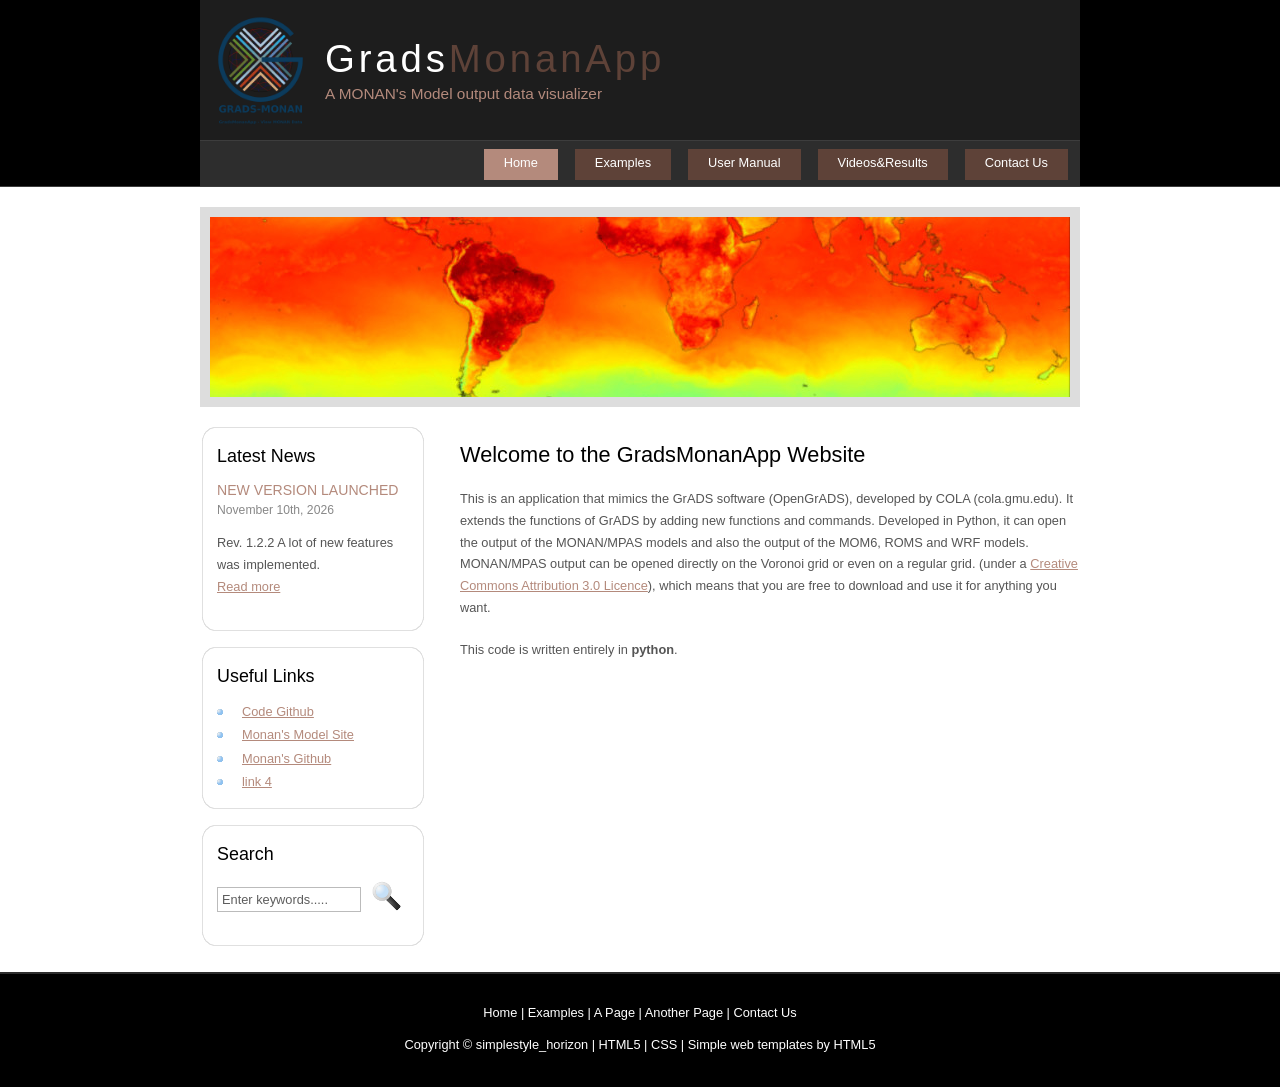
<file: index.html>
<!DOCTYPE HTML>
<html>

<head>
  <title>GradsMonanApp Website</title>
  <meta name="description" content="website description" />
  <meta name="keywords" content="website keywords, website keywords" />
  <meta http-equiv="content-type" content="text/html; charset=windows-1252" />
  <link rel="stylesheet" type="text/css" href="style/style.css" />
</head>

<body>
  <div id="main">
    <div id="header">
      <div id="logo">
        <img id="logo_img" src="style/logo.png" alt="Logo GRADS-MONAN" />
        <div id="logo_text">
          <!-- class="logo_colour", allows you to change the colour of the text -->
          <h1><a href="index.html">Grads<span class="logo_colour">MonanApp</span></a></h1>
          <h2>A MONAN's Model output data visualizer</h2>
        </div>
      </div>
      <div id="menubar">
        <ul id="menu">
          <!-- put class="selected" in the li tag for the selected page - to highlight which page you're on -->
          <li class="selected"><a href="index.html">Home</a></li>
          <li><a href="examples.html">Examples</a></li>
          <li><a href="page.html">User Manual</a></li>
          <li><a href="another_page.html">Videos&Results</a></li>
          <li><a href="contact.html">Contact Us</a></li>
        </ul>
      </div>
    </div>
    <div id="content_header"></div>
    <div id="site_content">
      <div id="banner"></div>
	  <div id="sidebar_container">
        <div class="sidebar">
          <div class="sidebar_top"></div>
          <div class="sidebar_item">
            <!-- insert your sidebar items here -->
            <h3>Latest News</h3>
            <h4>New version Launched</h4>
            <h5>November 10th, 2026</h5>
            <p>Rev. 1.2.2 A lot of new features was implemented.<br /><a href="https://github.com/luflarois/GradsMonanApp/pull/14">Read more</a></p>
          </div>
          <div class="sidebar_base"></div>
        </div>
        <div class="sidebar">
          <div class="sidebar_top"></div>
          <div class="sidebar_item">
            <h3>Useful Links</h3>
            <ul>
              <li><a href="https://github.com/luflarois/GradsMonanApp">Code Github</a></li>
              <li><a href="https://monanadmin.github.io/">Monan's Model Site</a></li>
              <li><a href="https://github.com/monanadmin/MONAN-Model">Monan's Github</a></li>
              <li><a href="#">link 4</a></li>
            </ul>
          </div>
          <div class="sidebar_base"></div>
        </div>
        <div class="sidebar">
          <div class="sidebar_top"></div>
          <div class="sidebar_item">
            <h3>Search</h3>
            <form method="post" action="#" id="search_form">
              <p>
                <input class="search" type="text" name="search_field" value="Enter keywords....." />
                <input name="search" type="image" style="border: 0; margin: 0 0 -9px 5px;" src="style/search.png" alt="Search" title="Search" />
              </p>
            </form>
          </div>
          <div class="sidebar_base"></div>
        </div>
      </div>
      <div id="content">
        <!-- insert the page content here -->
        <h1>Welcome to the GradsMonanApp Website</h1>
        <p>This is an application that mimics the GrADS software (OpenGrADS), developed by COLA (cola.gmu.edu). It extends the functions of GrADS by adding new functions and commands. Developed in Python, it can open the output of the MONAN/MPAS models and also the output of the MOM6, ROMS and WRF models. MONAN/MPAS output can be opened directly on the Voronoi grid or even on a regular grid. (under a <a href="http://creativecommons.org/licenses/by/3.0">Creative Commons Attribution 3.0 Licence</a>), which means that you are free to download and use it for anything you want.</p>
        <p>This code is written entirely in <strong>python</strong>.</p>
        </ul>
      </div>
    </div>
    <div id="content_footer"></div>
    <div id="footer">
      <p><a href="index.html">Home</a> | <a href="examples.html">Examples</a> | <a href="page.html">A Page</a> | <a href="another_page.html">Another Page</a> | <a href="contact.html">Contact Us</a></p>
      <p>Copyright &copy; simplestyle_horizon | <a href="http://validator.w3.org/check?uri=referer">HTML5</a> | <a href="http://jigsaw.w3.org/css-validator/check/referer">CSS</a> | <a href="http://www.html5webtemplates.co.uk">Simple web templates by HTML5</a></p>
    </div>
  </div>
</body>
</html>
</file>
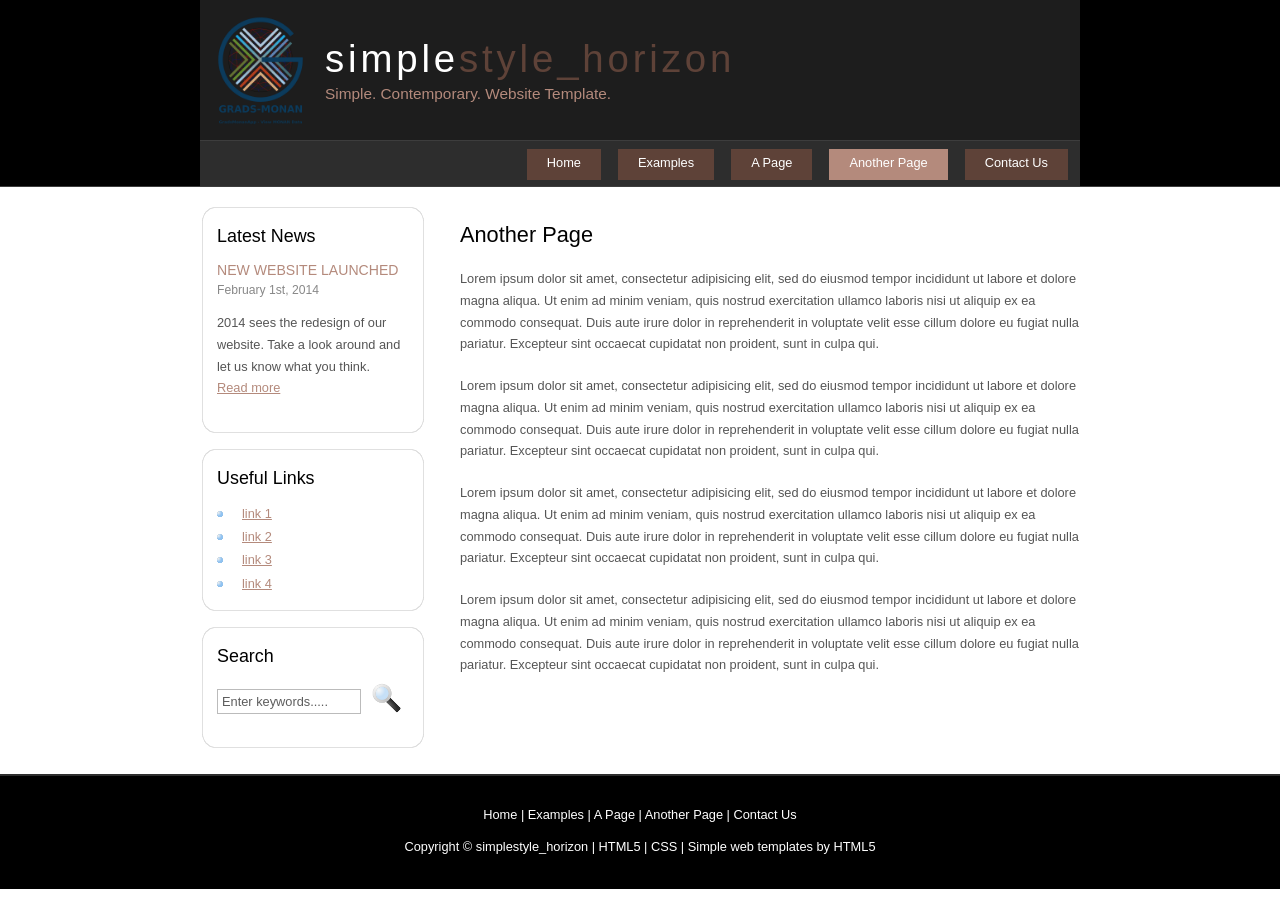
<file: another_page.html>
<!DOCTYPE HTML>
<html>

<head>
  <title>simplestyle_horizon - another page</title>
  <meta name="description" content="website description" />
  <meta name="keywords" content="website keywords, website keywords" />
  <meta http-equiv="content-type" content="text/html; charset=windows-1252" />
  <link rel="stylesheet" type="text/css" href="style/style.css" />
</head>

<body>
  <div id="main">
    <div id="header">
      <div id="logo">
        <img id="logo_img" src="style/logo.png" alt="Logo GRADS-MONAN" />
        <div id="logo_text">
          <!-- class="logo_colour", allows you to change the colour of the text -->
          <h1><a href="index.html">simple<span class="logo_colour">style_horizon</span></a></h1>
          <h2>Simple. Contemporary. Website Template.</h2>
        </div>
      </div>
      <div id="menubar">
        <ul id="menu">
          <!-- put class="selected" in the li tag for the selected page - to highlight which page you're on -->
          <li><a href="index.html">Home</a></li>
          <li><a href="examples.html">Examples</a></li>
          <li><a href="page.html">A Page</a></li>
          <li class="selected"><a href="another_page.html">Another Page</a></li>
          <li><a href="contact.html">Contact Us</a></li>
        </ul>
      </div>
    </div>
    <div id="content_header"></div>
    <div id="site_content">
      <div id="sidebar_container">
        <div class="sidebar">
          <div class="sidebar_top"></div>
          <div class="sidebar_item">
            <!-- insert your sidebar items here -->
            <h3>Latest News</h3>
            <h4>New Website Launched</h4>
            <h5>February 1st, 2014</h5>
            <p>2014 sees the redesign of our website. Take a look around and let us know what you think.<br /><a href="#">Read more</a></p>
          </div>
          <div class="sidebar_base"></div>
        </div>
        <div class="sidebar">
          <div class="sidebar_top"></div>
          <div class="sidebar_item">
            <h3>Useful Links</h3>
            <ul>
              <li><a href="#">link 1</a></li>
              <li><a href="#">link 2</a></li>
              <li><a href="#">link 3</a></li>
              <li><a href="#">link 4</a></li>
            </ul>
          </div>
          <div class="sidebar_base"></div>
        </div>
        <div class="sidebar">
          <div class="sidebar_top"></div>
          <div class="sidebar_item">
            <h3>Search</h3>
            <form method="post" action="#" id="search_form">
              <p>
                <input class="search" type="text" name="search_field" value="Enter keywords....." />
                <input name="search" type="image" style="border: 0; margin: 0 0 -9px 5px;" src="style/search.png" alt="Search" title="Search" />
              </p>
            </form>
          </div>
          <div class="sidebar_base"></div>
        </div>
      </div>
      <div id="content">
        <!-- insert the page content here -->
        <h1>Another Page</h1>
        <p>Lorem ipsum dolor sit amet, consectetur adipisicing elit, sed do eiusmod tempor incididunt ut labore et dolore magna aliqua. Ut enim ad minim veniam, quis nostrud exercitation ullamco laboris nisi ut aliquip ex ea commodo consequat. Duis aute irure dolor in reprehenderit in voluptate velit esse cillum dolore eu fugiat nulla pariatur. Excepteur sint occaecat cupidatat non proident, sunt in culpa qui.</p>
        <p>Lorem ipsum dolor sit amet, consectetur adipisicing elit, sed do eiusmod tempor incididunt ut labore et dolore magna aliqua. Ut enim ad minim veniam, quis nostrud exercitation ullamco laboris nisi ut aliquip ex ea commodo consequat. Duis aute irure dolor in reprehenderit in voluptate velit esse cillum dolore eu fugiat nulla pariatur. Excepteur sint occaecat cupidatat non proident, sunt in culpa qui.</p>
        <p>Lorem ipsum dolor sit amet, consectetur adipisicing elit, sed do eiusmod tempor incididunt ut labore et dolore magna aliqua. Ut enim ad minim veniam, quis nostrud exercitation ullamco laboris nisi ut aliquip ex ea commodo consequat. Duis aute irure dolor in reprehenderit in voluptate velit esse cillum dolore eu fugiat nulla pariatur. Excepteur sint occaecat cupidatat non proident, sunt in culpa qui.</p>
        <p>Lorem ipsum dolor sit amet, consectetur adipisicing elit, sed do eiusmod tempor incididunt ut labore et dolore magna aliqua. Ut enim ad minim veniam, quis nostrud exercitation ullamco laboris nisi ut aliquip ex ea commodo consequat. Duis aute irure dolor in reprehenderit in voluptate velit esse cillum dolore eu fugiat nulla pariatur. Excepteur sint occaecat cupidatat non proident, sunt in culpa qui.</p>
      </div>
    </div>
    <div id="content_footer"></div>
    <div id="footer">
      <p><a href="index.html">Home</a> | <a href="examples.html">Examples</a> | <a href="page.html">A Page</a> | <a href="another_page.html">Another Page</a> | <a href="contact.html">Contact Us</a></p>
      <p>Copyright &copy; simplestyle_horizon | <a href="http://validator.w3.org/check?uri=referer">HTML5</a> | <a href="http://jigsaw.w3.org/css-validator/check/referer">CSS</a> | <a href="http://www.html5webtemplates.co.uk">Simple web templates by HTML5</a></p>
    </div>
  </div>
</body>
</html>
</file>
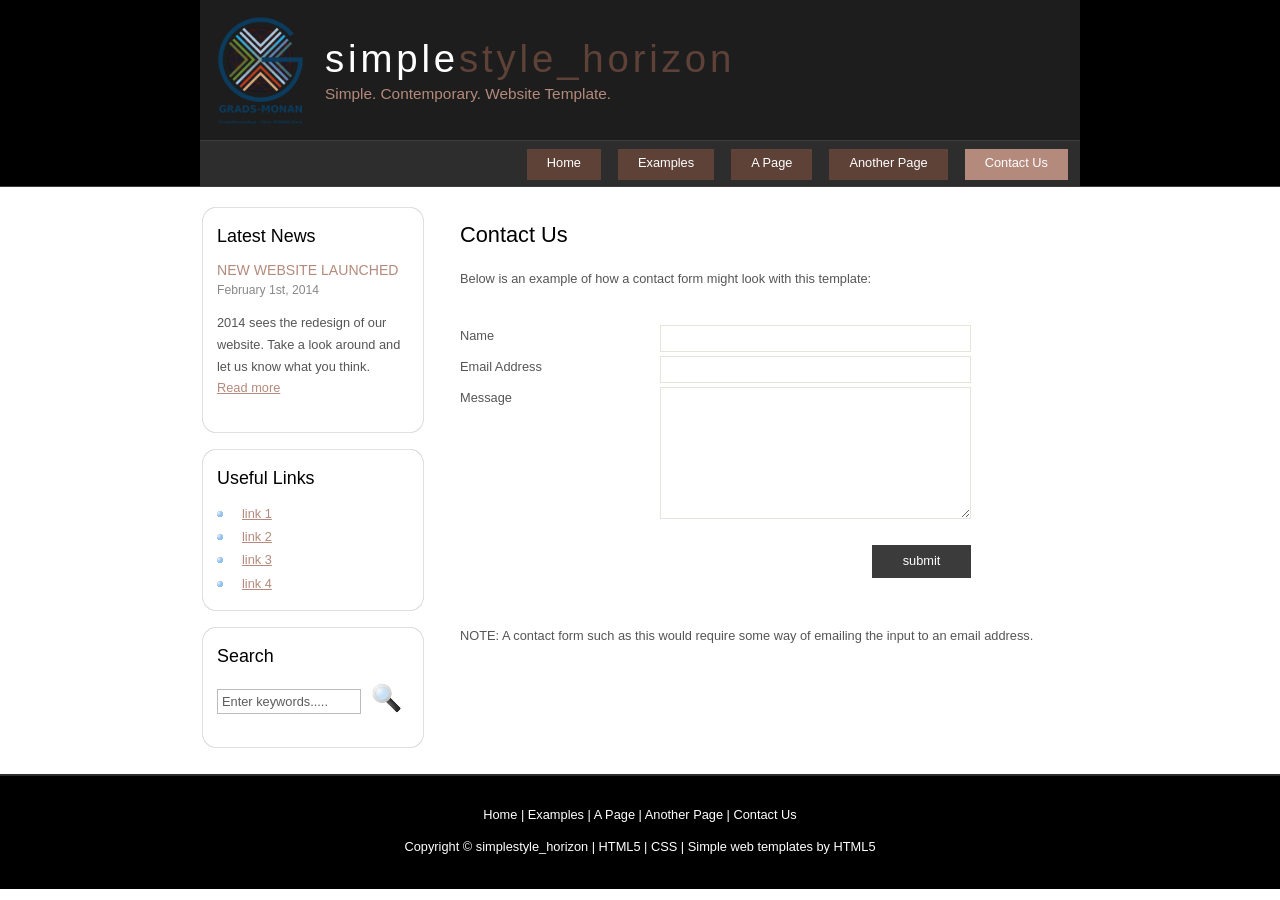
<file: contact.html>
<!DOCTYPE HTML>
<html>

<head>
  <title>simplestyle_horizon - contact us</title>
  <meta name="description" content="website description" />
  <meta name="keywords" content="website keywords, website keywords" />
  <meta http-equiv="content-type" content="text/html; charset=windows-1252" />
  <link rel="stylesheet" type="text/css" href="style/style.css" />
</head>

<body>
  <div id="main">
    <div id="header">
      <div id="logo">
        <img id="logo_img" src="style/logo.png" alt="Logo GRADS-MONAN" />
        <div id="logo_text">
          <!-- class="logo_colour", allows you to change the colour of the text -->
          <h1><a href="index.html">simple<span class="logo_colour">style_horizon</span></a></h1>
          <h2>Simple. Contemporary. Website Template.</h2>
        </div>
      </div>
      <div id="menubar">
        <ul id="menu">
          <!-- put class="selected" in the li tag for the selected page - to highlight which page you're on -->
          <li><a href="index.html">Home</a></li>
          <li><a href="examples.html">Examples</a></li>
          <li><a href="page.html">A Page</a></li>
          <li><a href="another_page.html">Another Page</a></li>
          <li class="selected"><a href="contact.html">Contact Us</a></li>
        </ul>
      </div>
    </div>
    <div id="content_header"></div>
    <div id="site_content">
      <div id="sidebar_container">
        <div class="sidebar">
          <div class="sidebar_top"></div>
          <div class="sidebar_item">
            <!-- insert your sidebar items here -->
            <h3>Latest News</h3>
            <h4>New Website Launched</h4>
            <h5>February 1st, 2014</h5>
            <p>2014 sees the redesign of our website. Take a look around and let us know what you think.<br /><a href="#">Read more</a></p>
          </div>
          <div class="sidebar_base"></div>
        </div>
        <div class="sidebar">
          <div class="sidebar_top"></div>
          <div class="sidebar_item">
            <h3>Useful Links</h3>
            <ul>
              <li><a href="#">link 1</a></li>
              <li><a href="#">link 2</a></li>
              <li><a href="#">link 3</a></li>
              <li><a href="#">link 4</a></li>
            </ul>
          </div>
          <div class="sidebar_base"></div>
        </div>
        <div class="sidebar">
          <div class="sidebar_top"></div>
          <div class="sidebar_item">
            <h3>Search</h3>
            <form method="post" action="#" id="search_form">
              <p>
                <input class="search" type="text" name="search_field" value="Enter keywords....." />
                <input name="search" type="image" style="border: 0; margin: 0 0 -9px 5px;" src="style/search.png" alt="Search" title="Search" />
              </p>
            </form>
          </div>
          <div class="sidebar_base"></div>
        </div>
      </div>
      <div id="content">
        <!-- insert the page content here -->
        <h1>Contact Us</h1>
        <p>Below is an example of how a contact form might look with this template:</p>       
          <div class="form_settings">
            <p><span>Name</span><input class="contact" type="text" name="your_name" value="" /></p>
            <p><span>Email Address</span><input class="contact" type="text" name="your_email" value="" /></p>
            <p><span>Message</span><textarea class="contact textarea" rows="8" cols="50" name="your_enquiry"></textarea></p>
            <p style="padding-top: 15px"><span>&nbsp;</span><input class="submit" type="submit" name="contact_submitted" value="submit" /></p>
          </div>       
        <p><br /><br />NOTE: A contact form such as this would require some way of emailing the input to an email address.</p>
      </div>
    </div>
    <div id="content_footer"></div>
    <div id="footer">
      <p><a href="index.html">Home</a> | <a href="examples.html">Examples</a> | <a href="page.html">A Page</a> | <a href="another_page.html">Another Page</a> | <a href="contact.html">Contact Us</a></p>
      <p>Copyright &copy; simplestyle_horizon | <a href="http://validator.w3.org/check?uri=referer">HTML5</a> | <a href="http://jigsaw.w3.org/css-validator/check/referer">CSS</a> | <a href="http://www.html5webtemplates.co.uk">Simple web templates by HTML5</a></p>
    </div>
  </div>
</body>
</html>
</file>
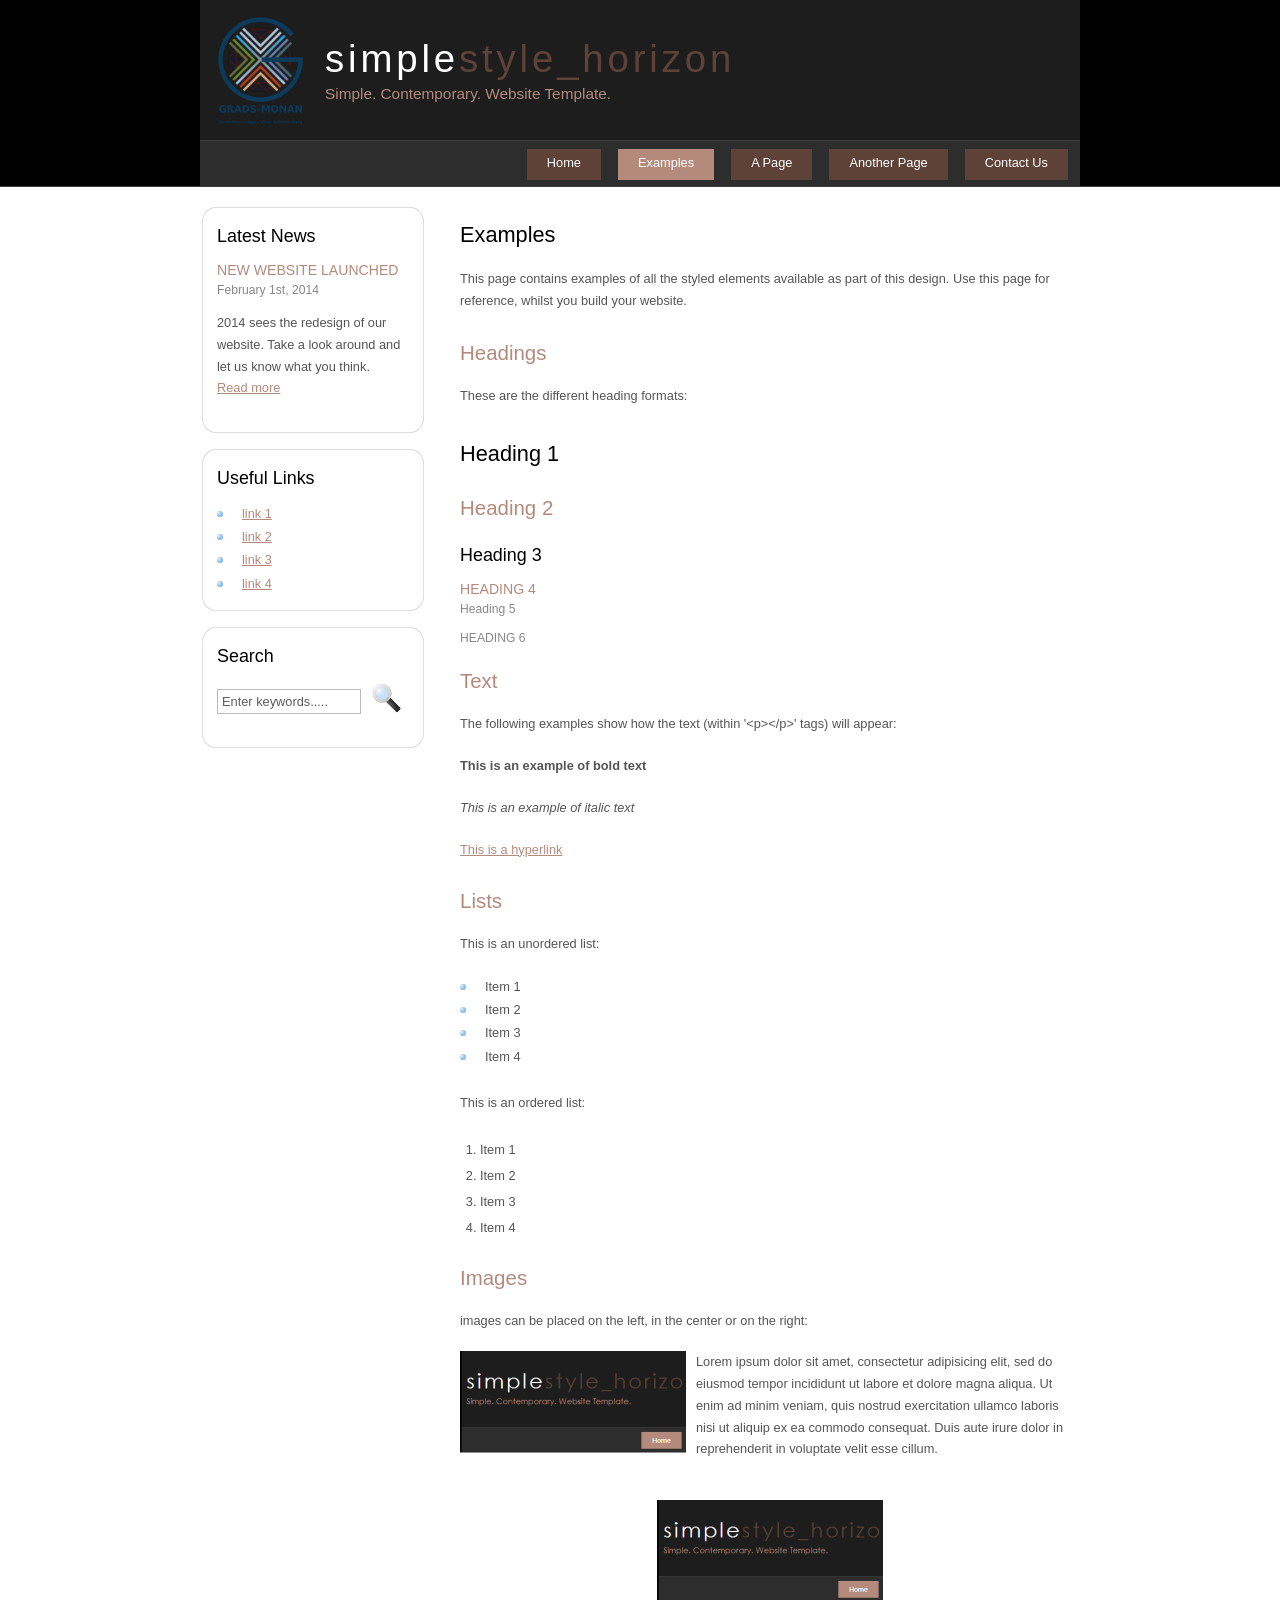
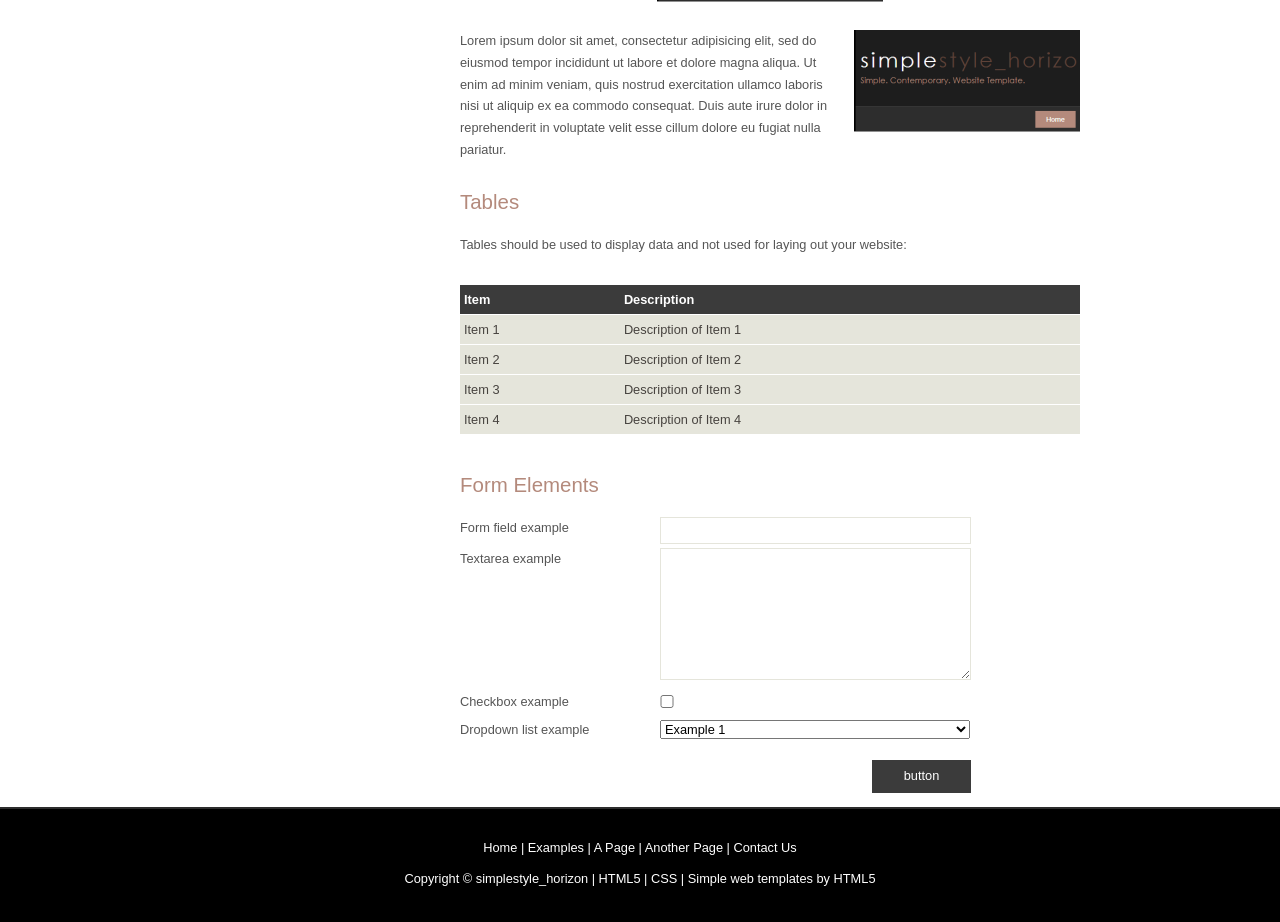
<file: examples.html>
<!DOCTYPE HTML>
<html>

<head>
  <title>simplestyle_horizon - examples</title>
  <meta name="description" content="website description" />
  <meta name="keywords" content="website keywords, website keywords" />
  <meta http-equiv="content-type" content="text/html; charset=windows-1252" />
  <link rel="stylesheet" type="text/css" href="style/style.css" />
</head>

<body>
  <div id="main">
    <div id="header">
      <div id="logo">
        <img id="logo_img" src="style/logo.png" alt="Logo GRADS-MONAN" />
        <div id="logo_text">
          <!-- class="logo_colour", allows you to change the colour of the text -->
          <h1><a href="index.html">simple<span class="logo_colour">style_horizon</span></a></h1>
          <h2>Simple. Contemporary. Website Template.</h2>
        </div>
      </div>
      <div id="menubar">
        <ul id="menu">
          <!-- put class="selected" in the li tag for the selected page - to highlight which page you're on -->
          <li><a href="index.html">Home</a></li>
          <li class="selected"><a href="examples.html">Examples</a></li>
          <li><a href="page.html">A Page</a></li>
          <li><a href="another_page.html">Another Page</a></li>
          <li><a href="contact.html">Contact Us</a></li>
        </ul>
      </div>
    </div>
    <div id="content_header"></div>
    <div id="site_content">
      <div id="sidebar_container">
        <div class="sidebar">
          <div class="sidebar_top"></div>
          <div class="sidebar_item">
            <!-- insert your sidebar items here -->
            <h3>Latest News</h3>
            <h4>New Website Launched</h4>
            <h5>February 1st, 2014</h5>
            <p>2014 sees the redesign of our website. Take a look around and let us know what you think.<br /><a href="#">Read more</a></p>
          </div>
          <div class="sidebar_base"></div>
        </div>
        <div class="sidebar">
          <div class="sidebar_top"></div>
          <div class="sidebar_item">
            <h3>Useful Links</h3>
            <ul>
              <li><a href="#">link 1</a></li>
              <li><a href="#">link 2</a></li>
              <li><a href="#">link 3</a></li>
              <li><a href="#">link 4</a></li>
            </ul>
          </div>
          <div class="sidebar_base"></div>
        </div>
        <div class="sidebar">
          <div class="sidebar_top"></div>
          <div class="sidebar_item">
            <h3>Search</h3>
            <form method="post" action="#" id="search_form">
              <p>
                <input class="search" type="text" name="search_field" value="Enter keywords....." />
                <input name="search" type="image" style="border: 0; margin: 0 0 -9px 5px;" src="style/search.png" alt="Search" title="Search" />
              </p>
            </form>
          </div>
          <div class="sidebar_base"></div>
        </div>
      </div>
      <div id="content">
        <!-- insert the page content here -->
        <h1>Examples</h1>
        <p>This page contains examples of all the styled elements available as part of this design. Use this page for reference, whilst you build your website.</p>
        <h2>Headings</h2>
        <p>These are the different heading formats:</p>
        <h1>Heading 1</h1>
        <h2>Heading 2</h2>
        <h3>Heading 3</h3>
        <h4>Heading 4</h4>
        <h5>Heading 5</h5>
        <h6>Heading 6</h6>
        <h2>Text</h2>
        <p>The following examples show how the text (within '&lt;p&gt;&lt;/p&gt;' tags) will appear:</p>
        <p><strong>This is an example of bold text</strong></p>
        <p><i>This is an example of italic text</i></p>
        <p><a href="#">This is a hyperlink</a></p>
        <h2>Lists</h2>
        <p>This is an unordered list:</p>
        <ul>
          <li>Item 1</li>
          <li>Item 2</li>
          <li>Item 3</li>
          <li>Item 4</li>
        </ul>
        <p>This is an ordered list:</p>
        <ol>
          <li>Item 1</li>
          <li>Item 2</li>
          <li>Item 3</li>
          <li>Item 4</li>
        </ol>
        <h2>Images</h2>
        <p>images can be placed on the left, in the center or on the right:</p>
        <span class="left"><img src="style/graphic.png" alt="example graphic" /></span>
        <p>
          Lorem ipsum dolor sit amet, consectetur adipisicing elit, sed do eiusmod tempor
          incididunt ut labore et dolore magna aliqua. Ut enim ad minim veniam, quis nostrud
          exercitation ullamco laboris nisi ut aliquip ex ea commodo consequat. Duis aute
          irure dolor in reprehenderit in voluptate velit esse cillum.
        </p>
        <span class="center"><img src="style/graphic.png" alt="example graphic" /></span>
        <span class="right"><img src="style/graphic.png" alt="example graphic" /></span>
        <p>
          Lorem ipsum dolor sit amet, consectetur adipisicing elit, sed do eiusmod tempor
          incididunt ut labore et dolore magna aliqua. Ut enim ad minim veniam, quis nostrud
          exercitation ullamco laboris nisi ut aliquip ex ea commodo consequat. Duis aute
          irure dolor in reprehenderit in voluptate velit esse cillum dolore eu fugiat nulla
          pariatur.
        </p>
        <h2>Tables</h2>
        <p>Tables should be used to display data and not used for laying out your website:</p>
        <table style="width:100%; border-spacing:0;">
          <tr><th>Item</th><th>Description</th></tr>
          <tr><td>Item 1</td><td>Description of Item 1</td></tr>
          <tr><td>Item 2</td><td>Description of Item 2</td></tr>
          <tr><td>Item 3</td><td>Description of Item 3</td></tr>
          <tr><td>Item 4</td><td>Description of Item 4</td></tr>
        </table>
        <h2>Form Elements</h2>
        <form action="#" method="post">
          <div class="form_settings">
            <p><span>Form field example</span><input type="text" name="name" value="" /></p>
            <p><span>Textarea example</span><textarea rows="8" cols="50" name="name"></textarea></p>
            <p><span>Checkbox example</span><input class="checkbox" type="checkbox" name="name" value="" /></p>
            <p><span>Dropdown list example</span><select id="id" name="name"><option value="1">Example 1</option><option value="2">Example 2</option></select></p>
            <p style="padding-top: 15px"><span>&nbsp;</span><input class="submit" type="submit" name="name" value="button" /></p>
          </div>
        </form>
      </div>
    </div>
    <div id="content_footer"></div>
    <div id="footer">
      <p><a href="index.html">Home</a> | <a href="examples.html">Examples</a> | <a href="page.html">A Page</a> | <a href="another_page.html">Another Page</a> | <a href="contact.html">Contact Us</a></p>
      <p>Copyright &copy; simplestyle_horizon | <a href="http://validator.w3.org/check?uri=referer">HTML5</a> | <a href="http://jigsaw.w3.org/css-validator/check/referer">CSS</a> | <a href="http://www.html5webtemplates.co.uk">Simple web templates by HTML5</a></p>
    </div>
  </div>
</body>
</html>
</file>
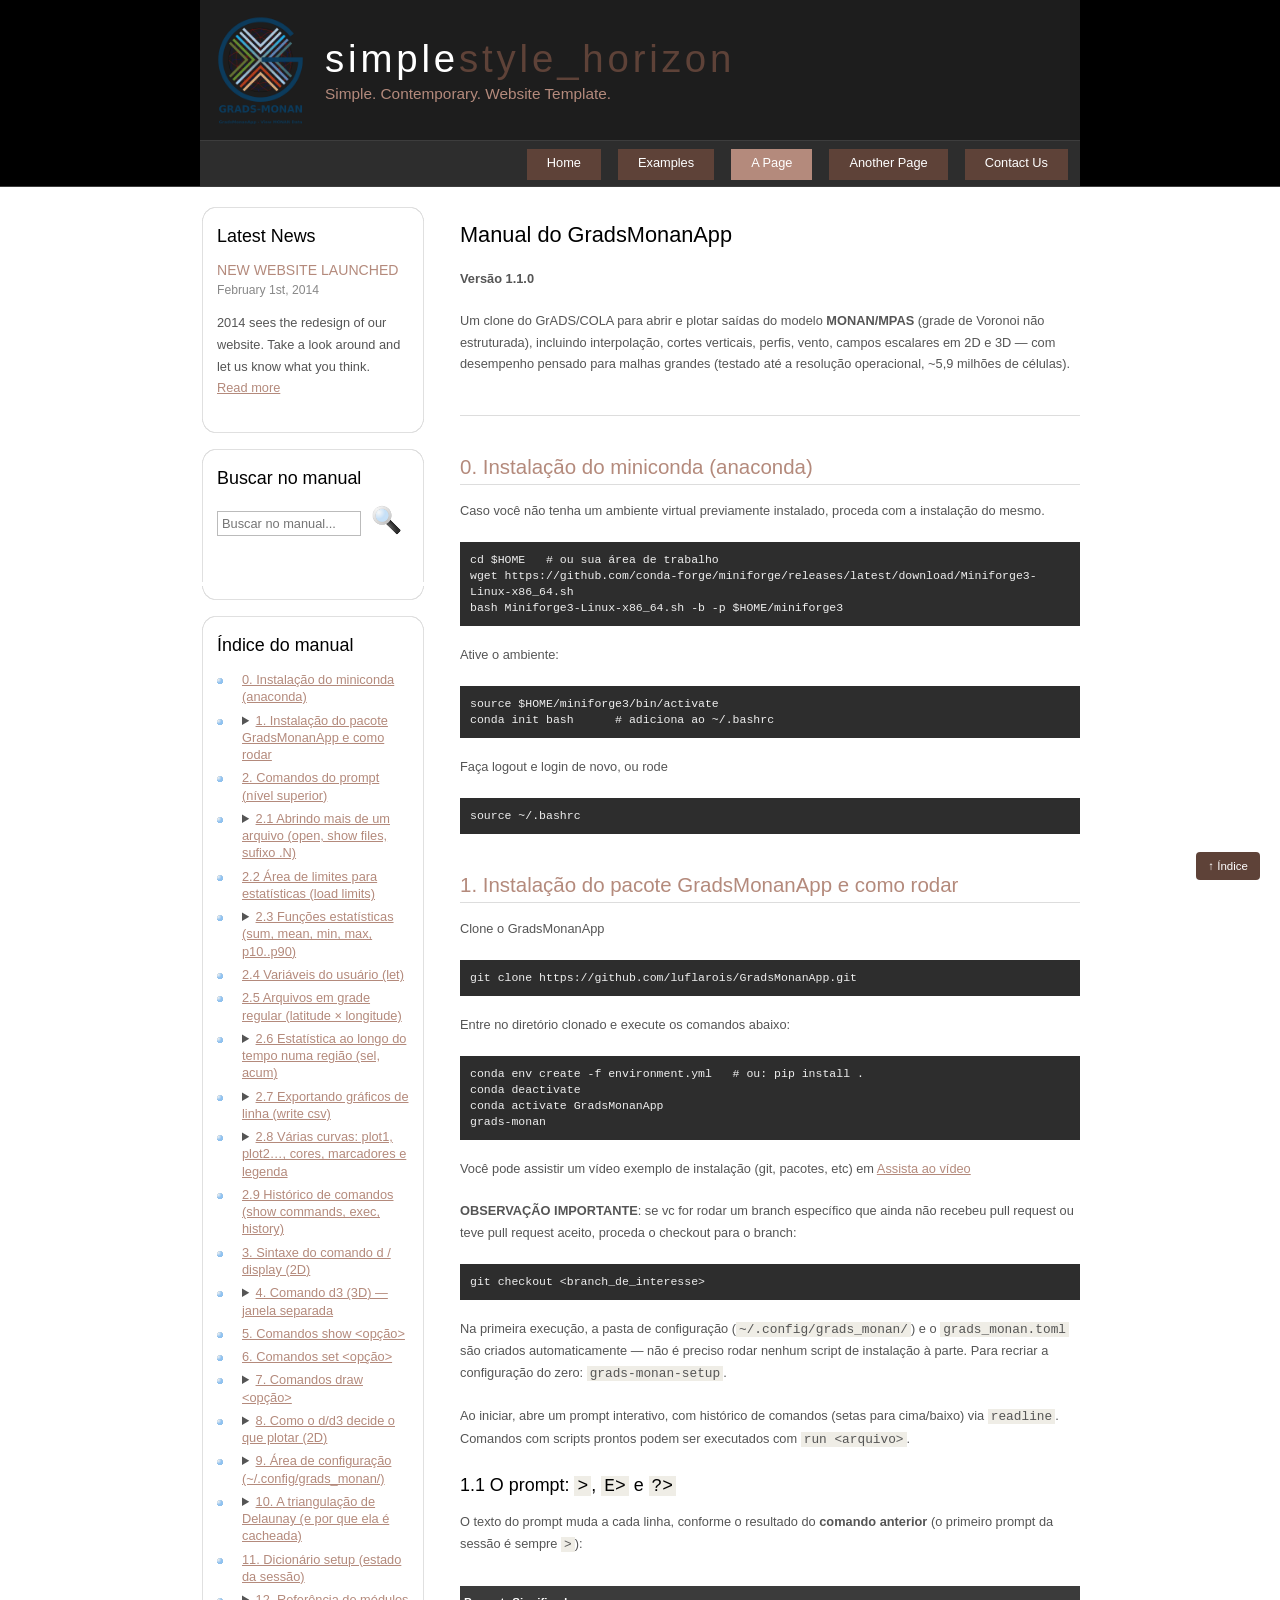
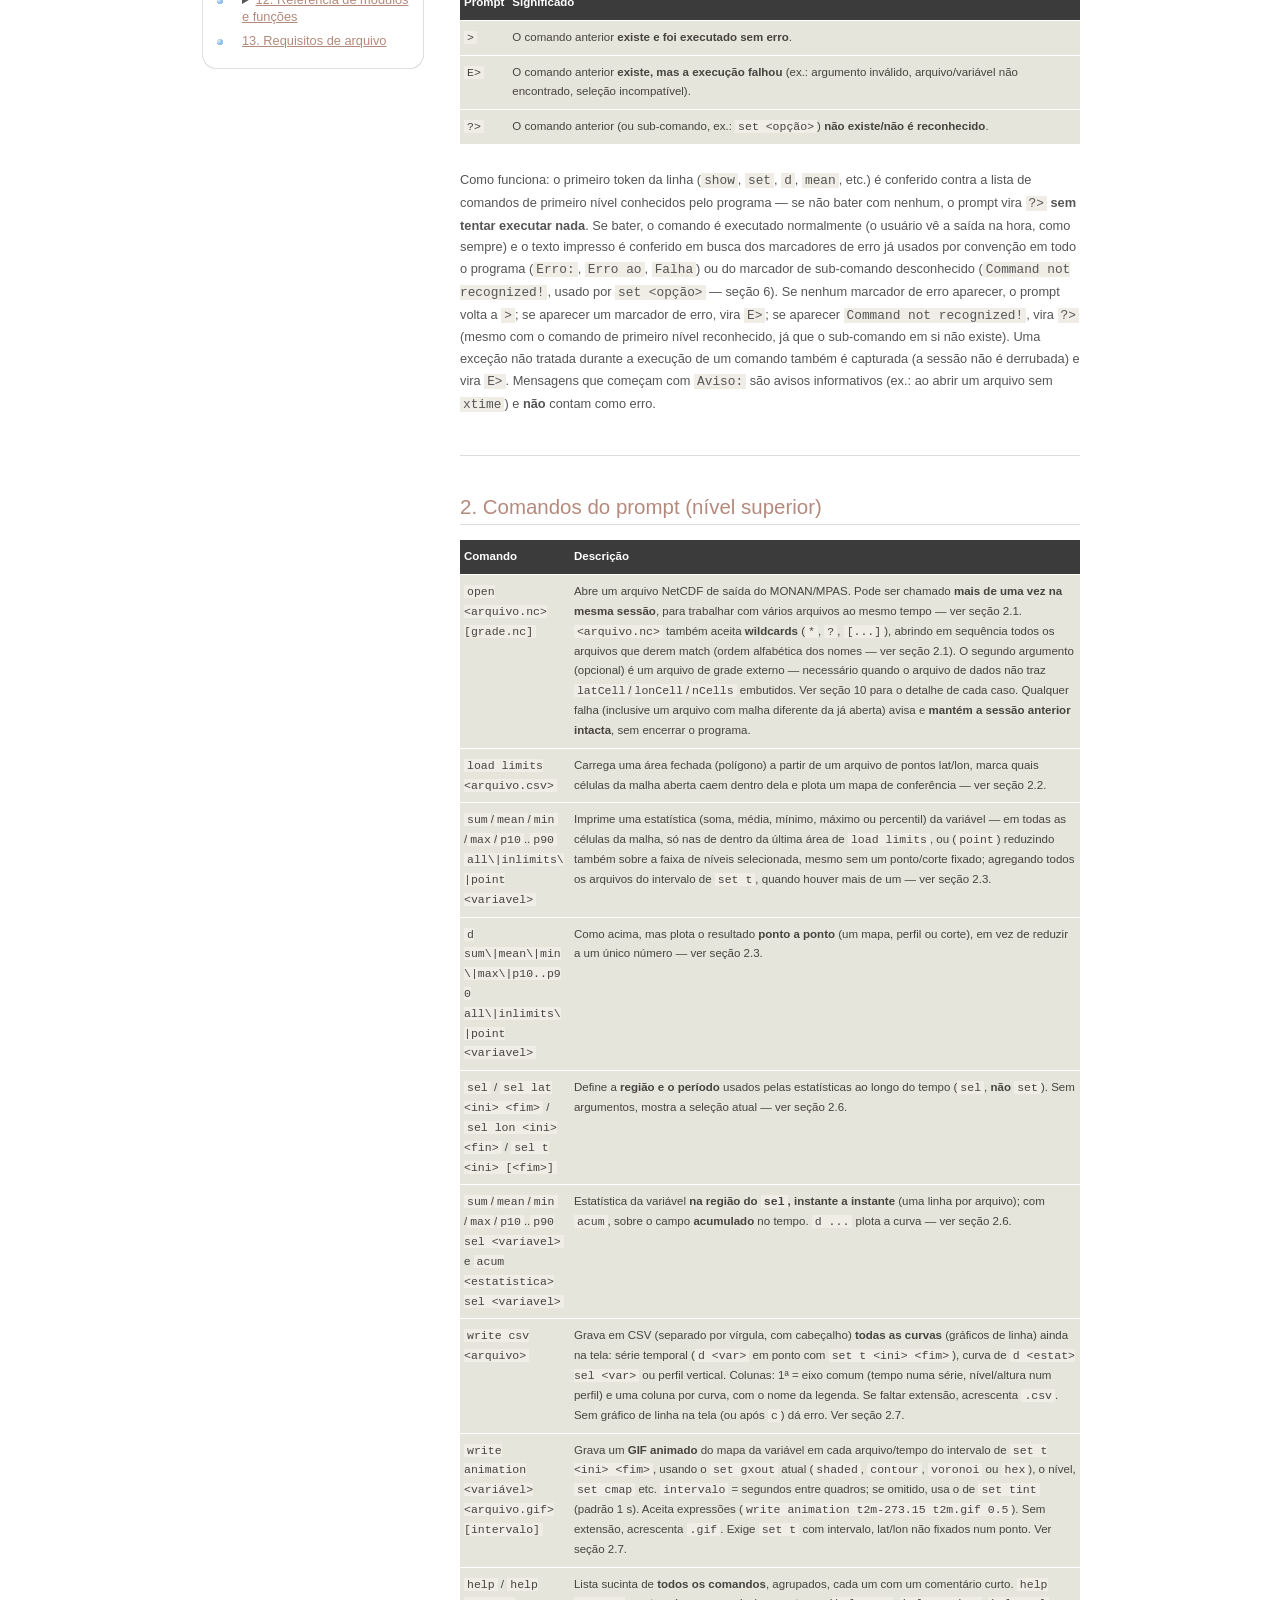
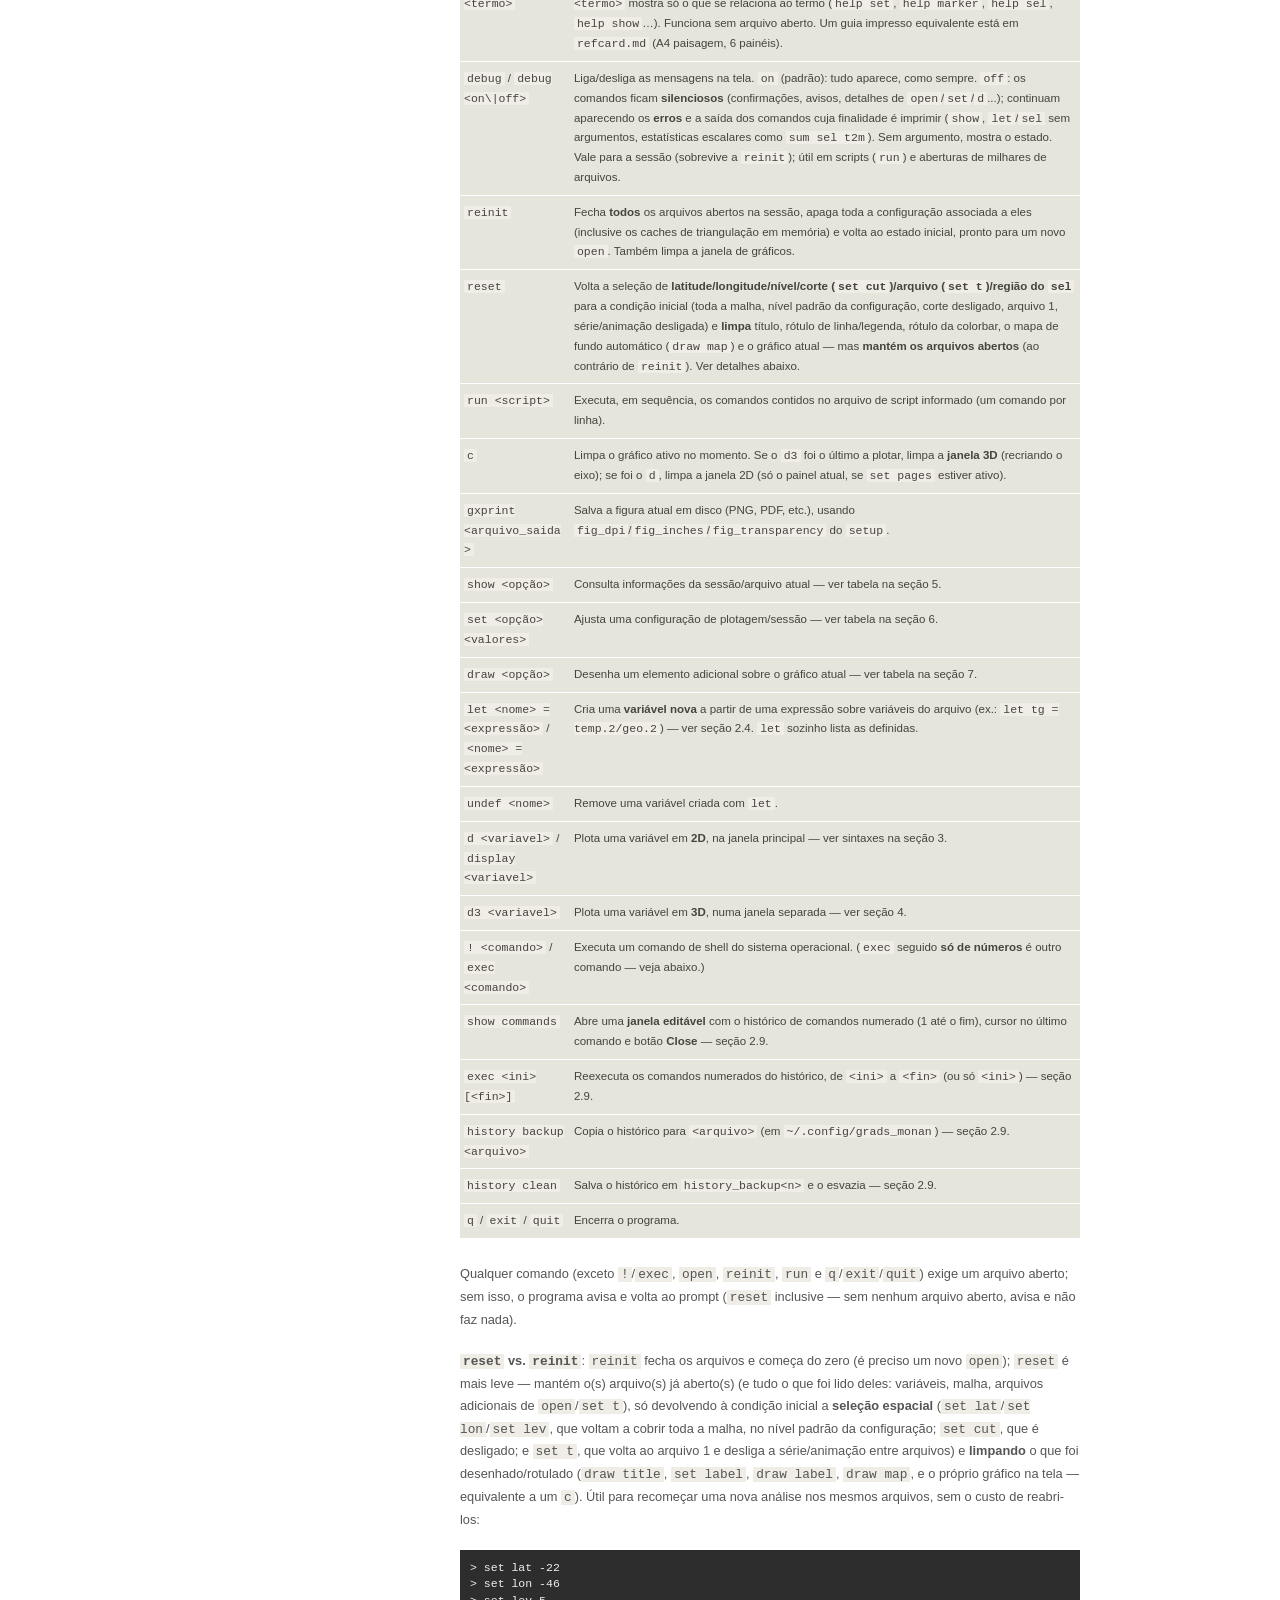
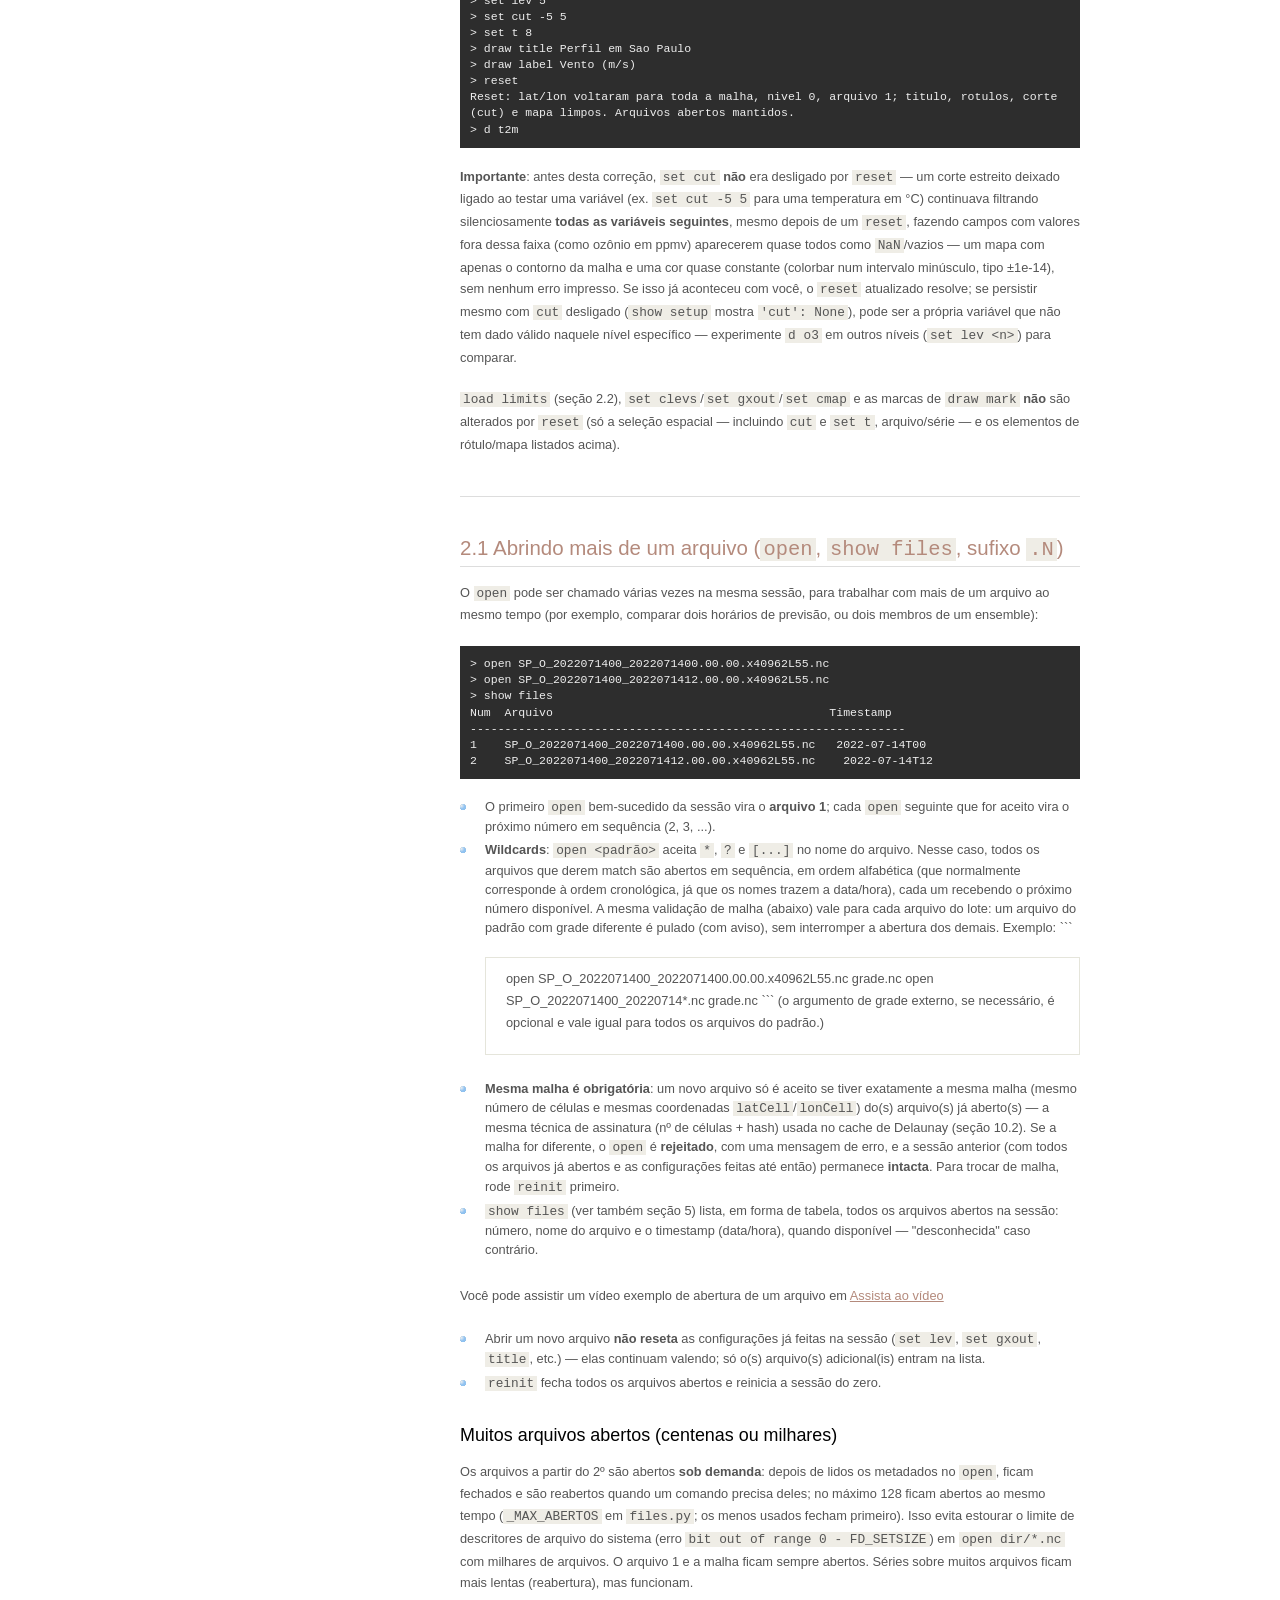
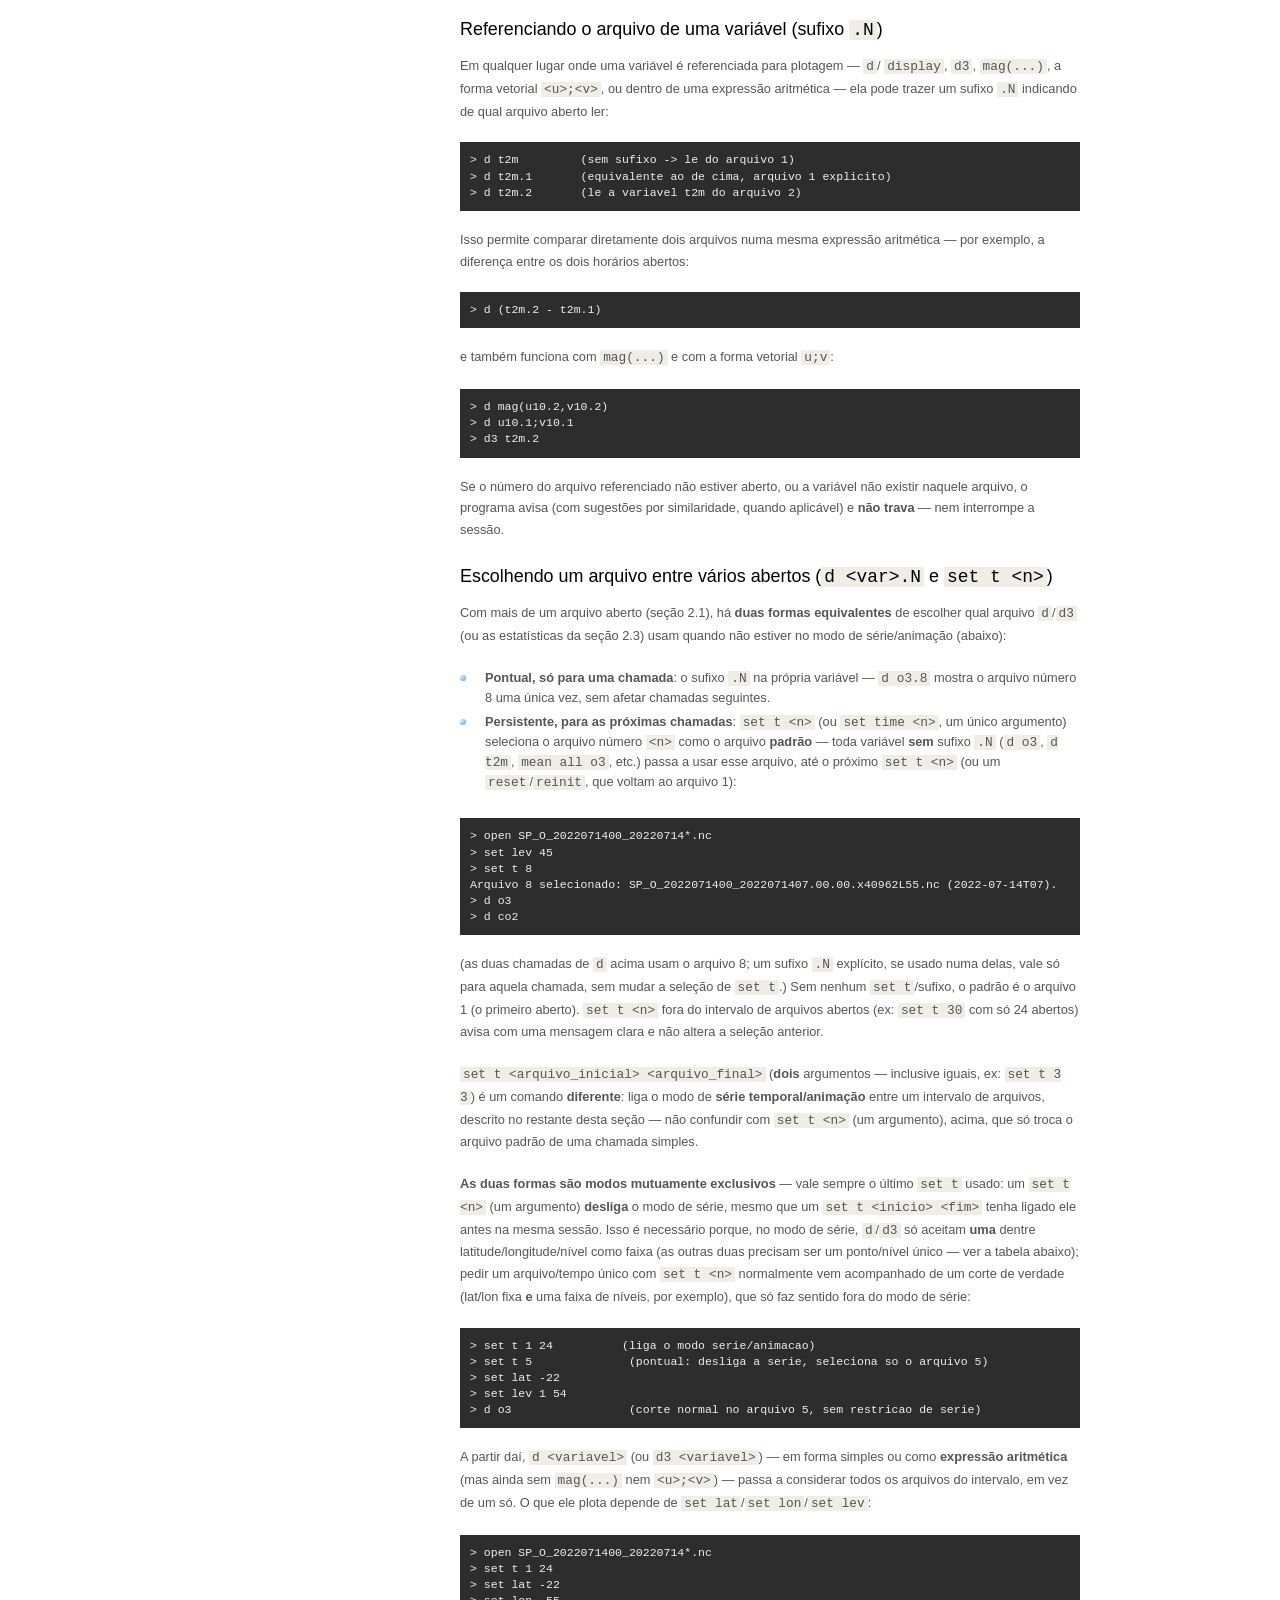
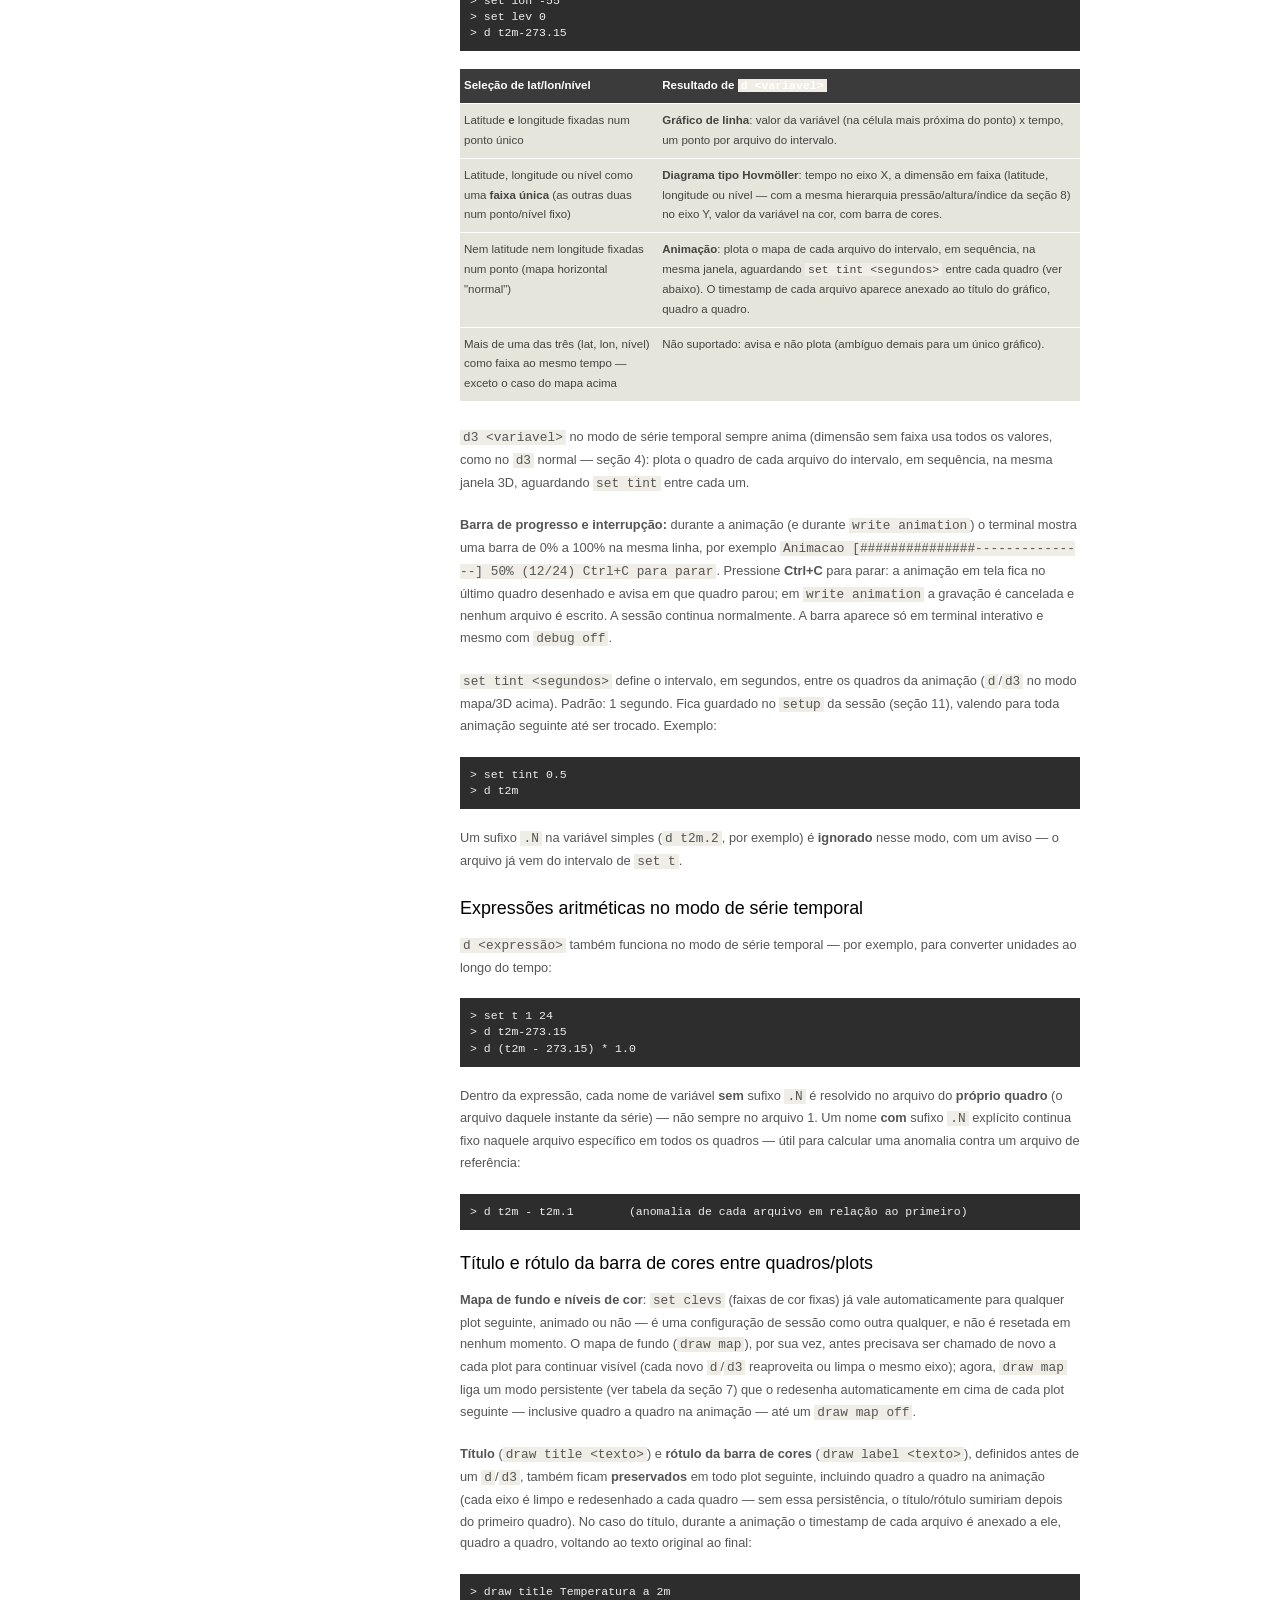
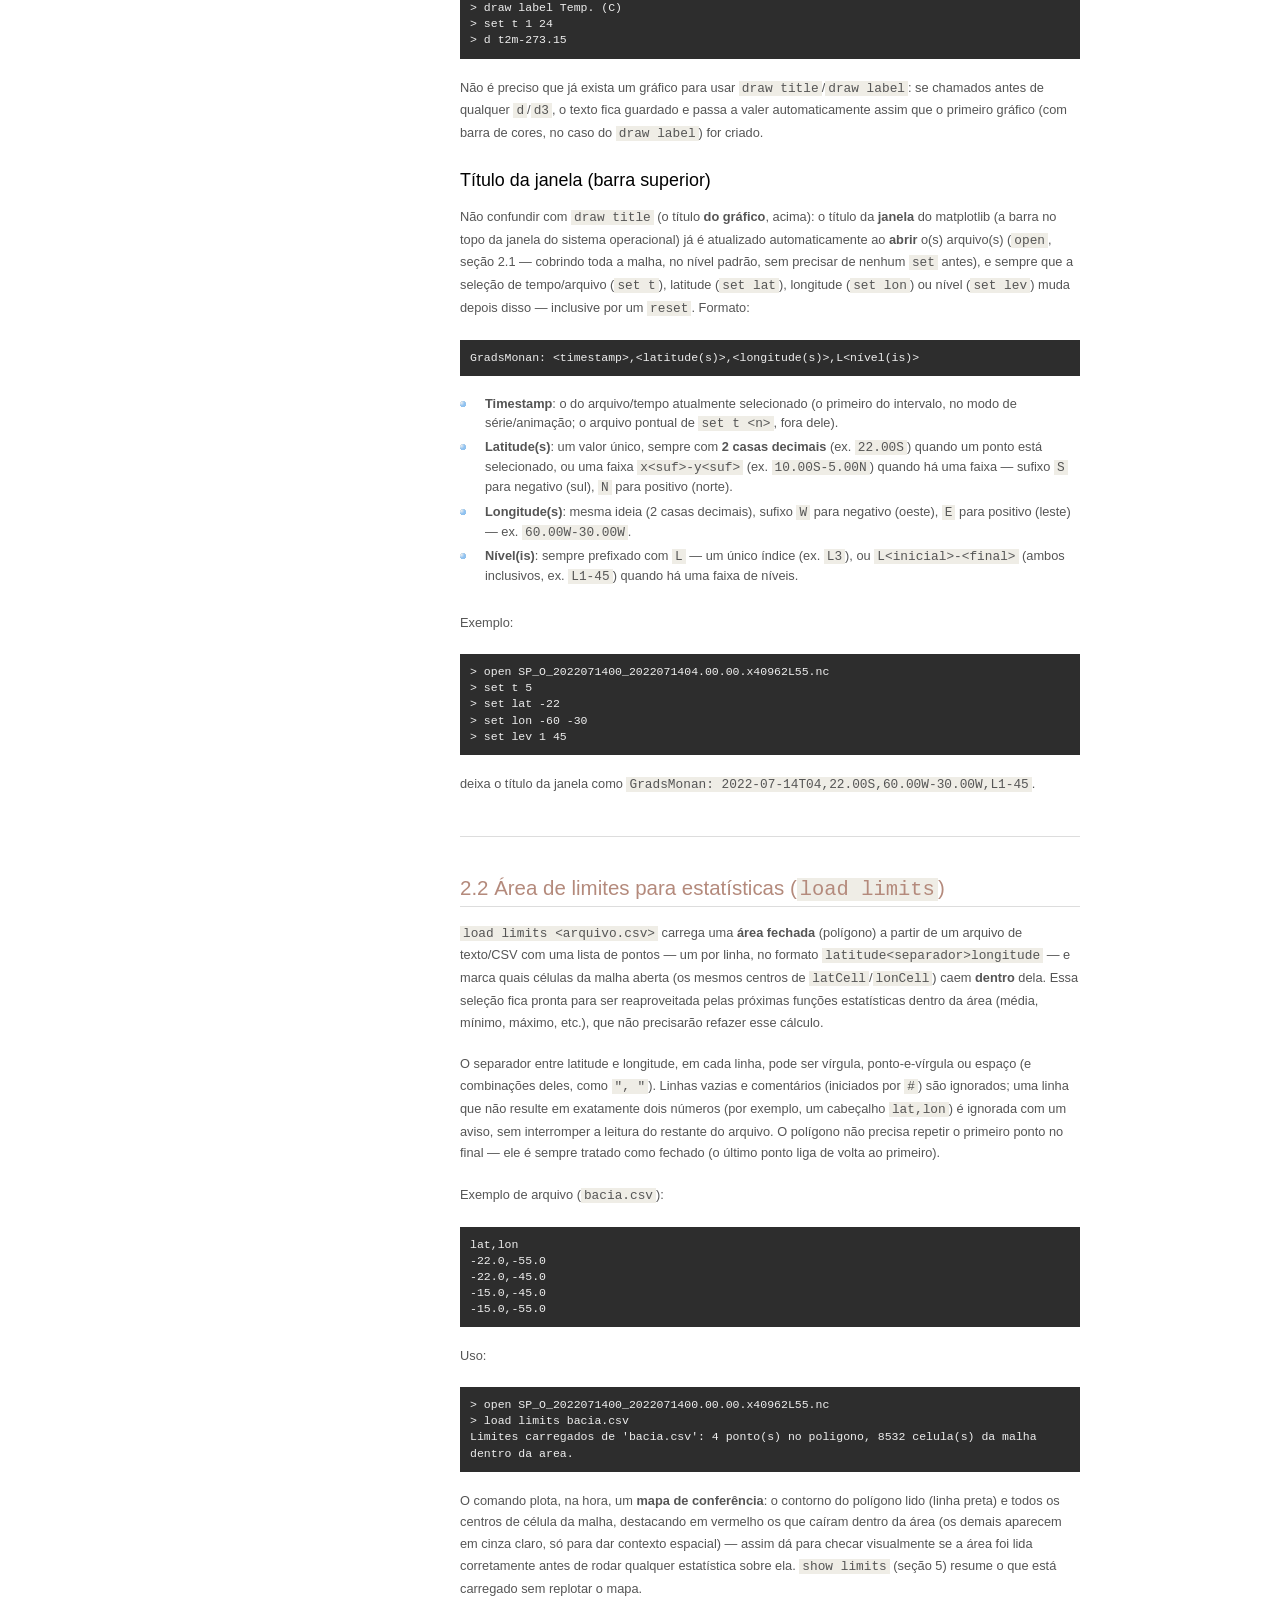
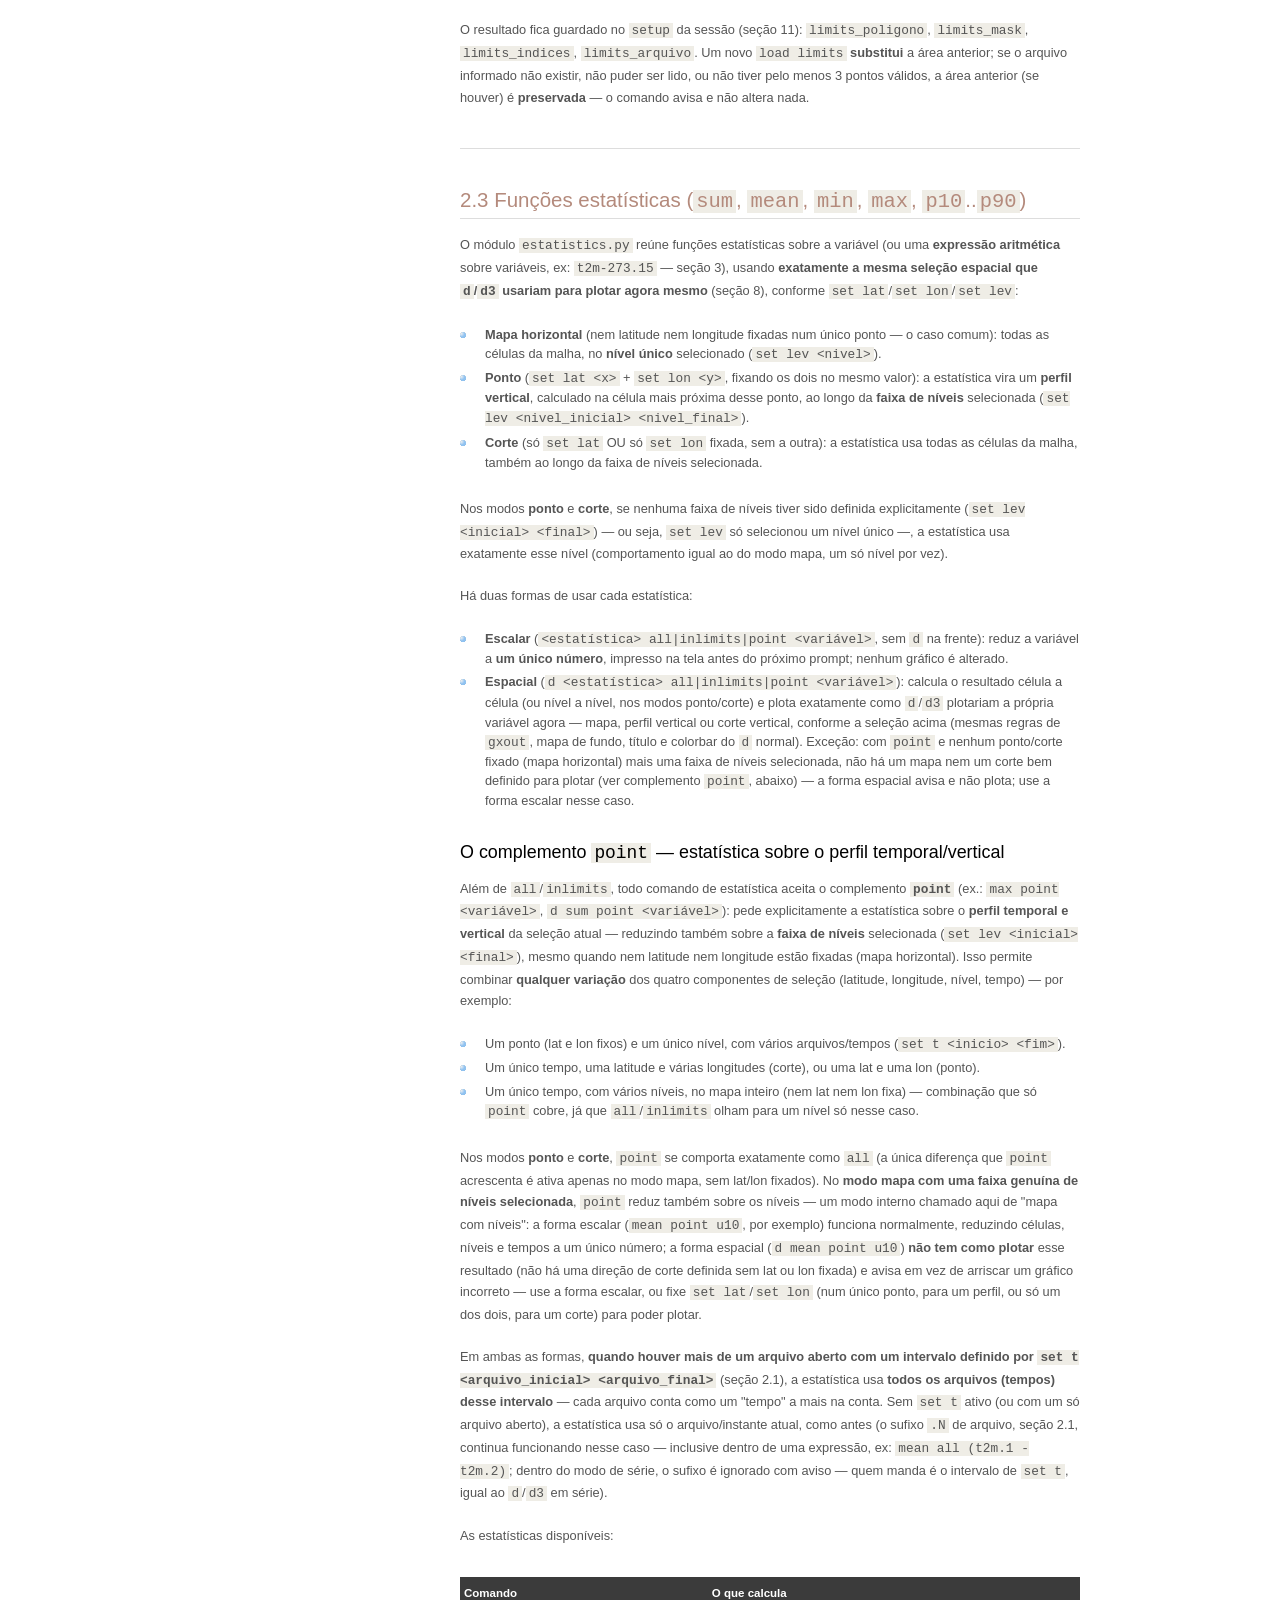
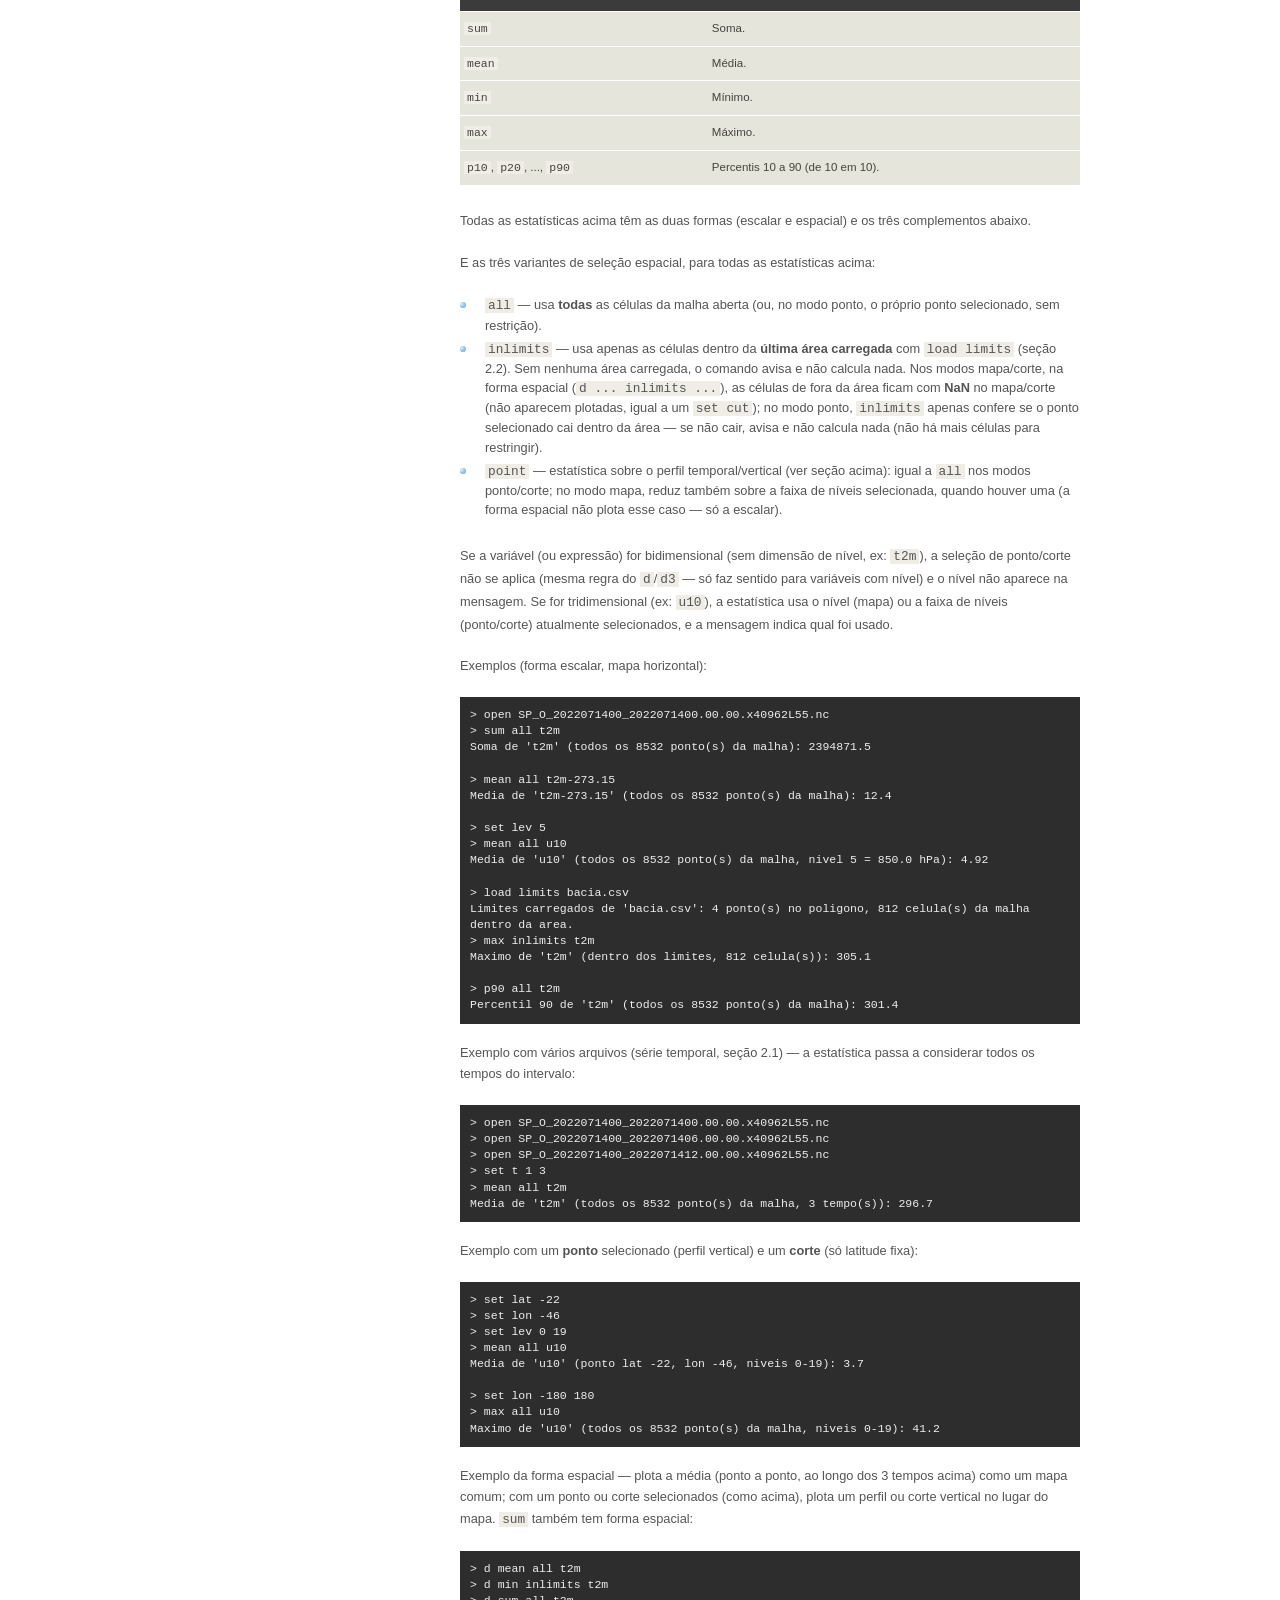
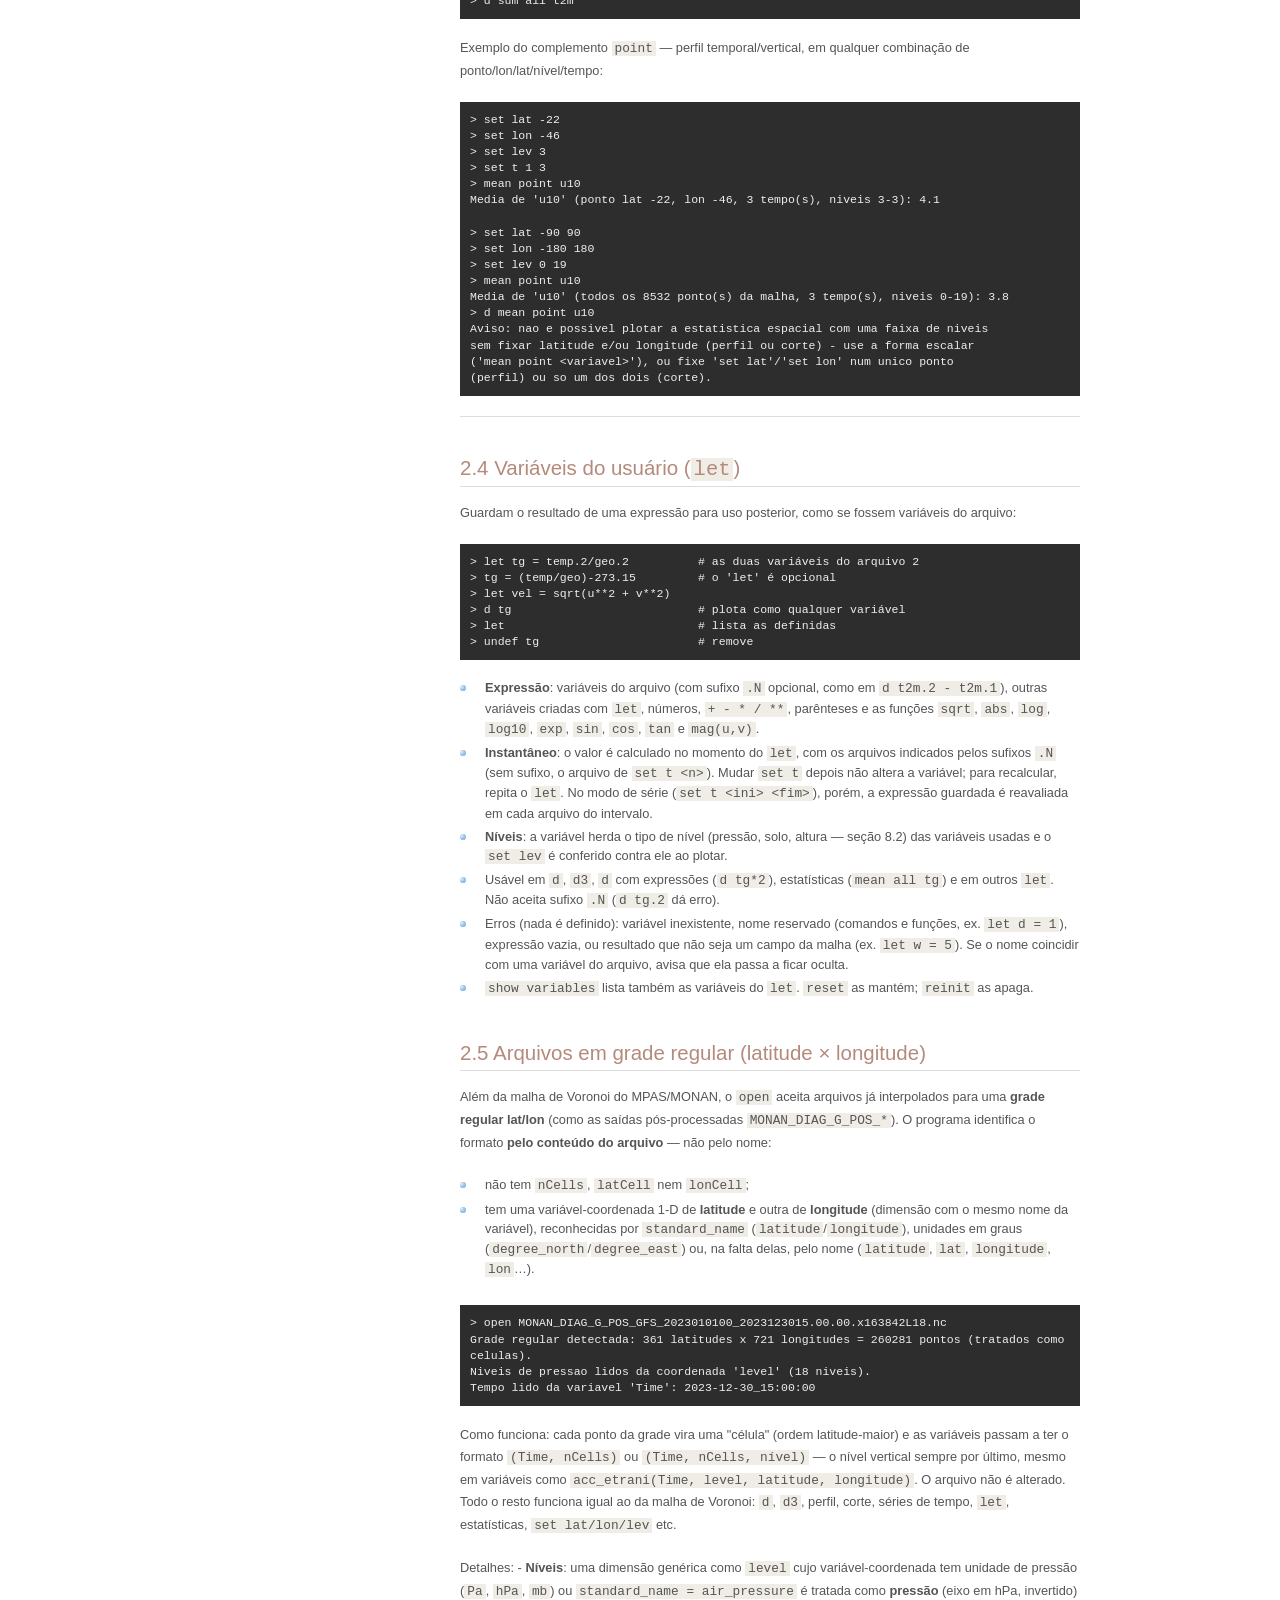
<file: page.html>
<!DOCTYPE HTML>
<html>

<head>
  <title>Manual do GradsMonanApp</title>
  <meta name="description" content="website description" />
  <meta name="keywords" content="website keywords, website keywords" />
  <meta http-equiv="content-type" content="text/html; charset=utf-8" />
  <link rel="stylesheet" type="text/css" href="style/style.css" />
  <style>
    /* ---- Manual ---- */
    #manual { line-height: 1.55em; }
    #manual h1 { margin-top: 0; }
    #manual h2 { border-bottom: 1px solid #DDD; margin-top: 30px; }
    #manual h2, #manual h3 { scroll-margin-top: 10px; }
    #manual pre { box-sizing: border-box; background: #2D2D2D; color: #EEE; padding: 10px; white-space: pre-wrap; overflow-wrap: anywhere;
                  font: 90% Consolas, 'Courier New', monospace; line-height: 1.4em; margin: 0 0 18px 0; }
    #manual code { overflow-wrap: anywhere; font-family: Consolas, 'Courier New', monospace; background: #EFEDE6; padding: 0 3px; }
    #manual pre code { overflow-wrap: anywhere; background: none; padding: 0; color: inherit; }
    #manual .tbl_wrap { margin: 10px 0 25px 0; }
    #manual .tbl_wrap table { width: 100%; margin: 0; border-collapse: collapse; }
    #manual table tr th, #manual table tr td { font-size: 90%; vertical-align: top; }
    #manual hr { border: 0; border-top: 1px solid #DDD; margin: 20px 0; }
    #manual mark { background: #FFE066; color: #000; padding: 0; }
    #manual mark.current { background: #FF8C00; color: #FFF; }

    /* ---- Índice na barra lateral ---- */
    #manual_toc li { line-height: 1.35em; padding-bottom: 6px; }
    #manual_toc summary { cursor: pointer; }
    #manual_toc summary a { display: inline; }
    #manual_toc .toc_sub { margin: 4px 0 0 0; }
    #manual_toc .toc_sub li { background: none; padding: 0 0 4px 8px; font-size: 90%; }

    /* ---- Busca ---- */
    #search_status { margin: 6px 0 4px 0; font-size: 90%; }
    #search_nav button { font-size: 80%; padding: 2px 4px; cursor: pointer; }

    /* ---- Botão voltar ao índice ---- */
    #to_top { position: fixed; right: 20px; bottom: 20px; background: #5E4238; color: #FFF;
              padding: 8px 12px; text-decoration: none; border-radius: 4px; font-size: 90%; }
    #to_top:hover { background: #B48A7C; }
  </style>
  <script>
    // Busca no manual: realça todas as ocorrências (ignora maiúsculas e acentos)
    var hits = [], hitPos = -1;

    function fold(c) { return c.normalize('NFD').replace(/[̀-ͯ]/g, '').toLowerCase(); }

    function clearMarks() {
      var root = document.getElementById('manual');
      root.querySelectorAll('mark').forEach(function (m) {
        m.replaceWith(document.createTextNode(m.textContent));
      });
      root.normalize();
      hits = []; hitPos = -1;
    }

    function manualSearch() {
      clearMarks();
      var raw = document.getElementById('search_field').value.trim();
      var status = document.getElementById('search_status');
      var nav = document.getElementById('search_nav');
      if (!raw) { status.textContent = ''; nav.style.display = 'none'; return; }
      var q = Array.from(raw).map(fold).join('');

      var root = document.getElementById('manual');
      var walker = document.createTreeWalker(root, NodeFilter.SHOW_TEXT, null);
      var nodes = [], n;
      while ((n = walker.nextNode())) nodes.push(n);

      nodes.forEach(function (node) {
        var chars = Array.from(node.nodeValue);
        // texto "dobrado" e mapa: posição no texto dobrado -> índice do caractere original
        var folded = '', map = [];
        chars.forEach(function (c, i) {
          var f = fold(c);
          for (var k = 0; k < f.length; k++) { folded += f[k]; map.push(i); }
        });
        var ranges = [], from = 0, idx;
        while ((idx = folded.indexOf(q, from)) !== -1) {
          ranges.push([map[idx], map[idx + q.length - 1] + 1]);
          from = idx + q.length;
        }
        if (!ranges.length) return;
        var frag = document.createDocumentFragment(), last = 0;
        ranges.forEach(function (r) {
          if (r[0] > last) frag.appendChild(document.createTextNode(chars.slice(last, r[0]).join('')));
          var m = document.createElement('mark');
          m.textContent = chars.slice(r[0], r[1]).join('');
          frag.appendChild(m); hits.push(m);
          last = r[1];
        });
        if (last < chars.length) frag.appendChild(document.createTextNode(chars.slice(last).join('')));
        node.parentNode.replaceChild(frag, node);
      });

      if (!hits.length) {
        status.textContent = 'Nenhuma ocorrência de "' + raw + '".';
        nav.style.display = 'none';
        return;
      }
      nav.style.display = '';
      searchStep(1);
    }

    function searchStep(d) {
      if (!hits.length) return;
      if (hitPos >= 0) hits[hitPos].classList.remove('current');
      hitPos = (hitPos + d + hits.length) % hits.length;
      var m = hits[hitPos];
      m.classList.add('current');
      m.scrollIntoView({ behavior: 'smooth', block: 'center' });
      document.getElementById('search_status').textContent =
        'Ocorrência ' + (hitPos + 1) + ' de ' + hits.length;
    }

    function clearSearch() {
      clearMarks();
      document.getElementById('search_field').value = '';
      document.getElementById('search_status').textContent = '';
      document.getElementById('search_nav').style.display = 'none';
    }
  </script>

</head>

<body>
  <div id="main">
    <div id="header">
      <div id="logo">
        <img id="logo_img" src="style/logo.png" alt="Logo GRADS-MONAN" />
        <div id="logo_text">
          <!-- class="logo_colour", allows you to change the colour of the text -->
          <h1><a href="index.html">simple<span class="logo_colour">style_horizon</span></a></h1>
          <h2>Simple. Contemporary. Website Template.</h2>
        </div>
      </div>
      <div id="menubar">
        <ul id="menu">
          <!-- put class="selected" in the li tag for the selected page - to highlight which page you're on -->
          <li><a href="index.html">Home</a></li>
          <li><a href="examples.html">Examples</a></li>
          <li class="selected"><a href="page.html">A Page</a></li>
          <li><a href="another_page.html">Another Page</a></li>
          <li><a href="contact.html">Contact Us</a></li>
        </ul>
      </div>
    </div>
    <div id="content_header"></div>
    <div id="site_content">
      <div id="sidebar_container">
        <div class="sidebar">
          <div class="sidebar_top"></div>
          <div class="sidebar_item">
            <!-- insert your sidebar items here -->
            <h3>Latest News</h3>
            <h4>New Website Launched</h4>
            <h5>February 1st, 2014</h5>
            <p>2014 sees the redesign of our website. Take a look around and let us know what you think.<br /><a href="#">Read more</a></p>
          </div>
          <div class="sidebar_base"></div>
        </div>
        <div class="sidebar">
          <div class="sidebar_top"></div>
          <div class="sidebar_item">
            <h3>Buscar no manual</h3>
            <form id="search_form" onsubmit="manualSearch(); return false;">
              <p>
                <input class="search" type="text" id="search_field" name="search_field" placeholder="Buscar no manual..." />
                <input name="search" type="image" style="border: 0; margin: 0 0 -9px 5px;" src="style/search.png" alt="Buscar" title="Buscar" />
              </p>
              <p id="search_status"></p>
              <p id="search_nav" style="display:none;">
                <button type="button" onclick="searchStep(-1)">&#9650; anterior</button>
                <button type="button" onclick="searchStep(1)">&#9660; próximo</button>
                <button type="button" onclick="clearSearch()">limpar</button>
              </p>
            </form>
          </div>
          <div class="sidebar_base"></div>
        </div>
        <div class="sidebar">
          <div class="sidebar_top"></div>
          <div class="sidebar_item">
            <h3>Índice do manual</h3>
            <ul id="manual_toc">
              <li><a href="#0-instalação-do-miniconda-anaconda">0. Instalação do miniconda (anaconda)</a></li>
              <li><details><summary><a href="#1-instalação-do-pacote-gradsmonanapp-e-como-rodar">1. Instalação do pacote GradsMonanApp e como rodar</a></summary><ul class="toc_sub"><li><a href="#11-o-prompt-e-e">1.1 O prompt: &gt;, E&gt; e ?&gt;</a></li></ul></details></li>
              <li><a href="#2-comandos-do-prompt-nível-superior">2. Comandos do prompt (nível superior)</a></li>
              <li><details><summary><a href="#21-abrindo-mais-de-um-arquivo-open-show-files-sufixo-n">2.1 Abrindo mais de um arquivo (open, show files, sufixo .N)</a></summary><ul class="toc_sub"><li><a href="#muitos-arquivos-abertos-centenas-ou-milhares">Muitos arquivos abertos (centenas ou milhares)</a></li><li><a href="#referenciando-o-arquivo-de-uma-variável-sufixo-n">Referenciando o arquivo de uma variável (sufixo .N)</a></li><li><a href="#escolhendo-um-arquivo-entre-vários-abertos-d-varn-e-set-t-n">Escolhendo um arquivo entre vários abertos (d &lt;var&gt;.N e set t &lt;n&gt;)</a></li><li><a href="#expressões-aritméticas-no-modo-de-série-temporal">Expressões aritméticas no modo de série temporal</a></li><li><a href="#título-e-rótulo-da-barra-de-cores-entre-quadrosplots">Título e rótulo da barra de cores entre quadros/plots</a></li><li><a href="#título-da-janela-barra-superior">Título da janela (barra superior)</a></li></ul></details></li>
              <li><a href="#22-área-de-limites-para-estatísticas-load-limits">2.2 Área de limites para estatísticas (load limits)</a></li>
              <li><details><summary><a href="#23-funções-estatísticas-sum-mean-min-max-p10p90">2.3 Funções estatísticas (sum, mean, min, max, p10..p90)</a></summary><ul class="toc_sub"><li><a href="#o-complemento-point-estatística-sobre-o-perfil-temporalvertical">O complemento point — estatística sobre o perfil temporal/vertical</a></li></ul></details></li>
              <li><a href="#24-variáveis-do-usuário-let">2.4 Variáveis do usuário (let)</a></li>
              <li><a href="#25-arquivos-em-grade-regular-latitude-longitude">2.5 Arquivos em grade regular (latitude × longitude)</a></li>
              <li><details><summary><a href="#26-estatística-ao-longo-do-tempo-numa-região-sel-acum">2.6 Estatística ao longo do tempo numa região (sel, acum)</a></summary><ul class="toc_sub"><li><a href="#estatística-no-tempo-função-sel-variável">Estatística no tempo: &lt;função&gt; sel &lt;variável&gt;</a></li><li><a href="#acumulação-no-tempo-acum">Acumulação no tempo: acum</a></li><li><a href="#show-info-e-show-sel">show info e show sel</a></li></ul></details></li>
              <li><details><summary><a href="#27-exportando-gráficos-de-linha-write-csv">2.7 Exportando gráficos de linha (write csv)</a></summary><ul class="toc_sub"><li><a href="#animação-em-gif-write-animation">Animação em GIF (write animation)</a></li></ul></details></li>
              <li><details><summary><a href="#28-várias-curvas-plot1-plot2-cores-marcadores-e-legenda">2.8 Várias curvas: plot1, plot2…, cores, marcadores e legenda</a></summary><ul class="toc_sub"><li><a href="#aparência-por-painel-set-pages-set-page">Aparência por painel (set pages / set page)</a></li></ul></details></li>
              <li><a href="#29-histórico-de-comandos-show-commands-exec-history">2.9 Histórico de comandos (show commands, exec, history)</a></li>
              <li><a href="#3-sintaxe-do-comando-d-display-2d">3. Sintaxe do comando d / display (2D)</a></li>
              <li><details><summary><a href="#4-comando-d3-3d-janela-separada">4. Comando d3 (3D) — janela separada</a></summary><ul class="toc_sub"><li><a href="#continuidade-vertical-set-vinterp">Continuidade vertical (set vinterp)</a></li></ul></details></li>
              <li><a href="#5-comandos-show-opção">5. Comandos show &lt;opção&gt;</a></li>
              <li><a href="#6-comandos-set-opção">6. Comandos set &lt;opção&gt;</a></li>
              <li><details><summary><a href="#7-comandos-draw-opção">7. Comandos draw &lt;opção&gt;</a></summary><ul class="toc_sub"><li><a href="#71-tabela-de-símbolos-draw-mark">7.1 Tabela de símbolos (draw mark)</a></li></ul></details></li>
              <li><details><summary><a href="#8-como-o-dd3-decide-o-que-plotar-2d">8. Como o d/d3 decide o que plotar (2D)</a></summary><ul class="toc_sub"><li><a href="#81-os-quatro-modos-de-gxout-para-mapa-2d">8.1 Os quatro modos de gxout para mapa 2D</a></li><li><a href="#82-tipos-de-nível-vertical-pressão-altura-do-modelo-solo">8.2 Tipos de nível vertical (pressão, altura do modelo, solo)</a></li></ul></details></li>
              <li><details><summary><a href="#9-área-de-configuração-configgrads_monan">9. Área de configuração (~/.config/grads_monan/)</a></summary><ul class="toc_sub"><li><a href="#91-grads_monantoml">9.1 grads_monan.toml</a></li></ul></details></li>
              <li><details><summary><a href="#10-a-triangulação-de-delaunay-e-por-que-ela-é-cacheada">10. A triangulação de Delaunay (e por que ela é cacheada)</a></summary><ul class="toc_sub"><li><a href="#101-o-que-é">10.1 O que é</a></li><li><a href="#102-por-que-isso-importa-aqui">10.2 Por que isso importa aqui</a></li></ul></details></li>
              <li><a href="#11-dicionário-setup-estado-da-sessão">11. Dicionário setup (estado da sessão)</a></li>
              <li><details><summary><a href="#12-referência-de-módulos-e-funções">12. Referência de módulos e funções</a></summary><ul class="toc_sub"><li><a href="#clipy">cli.py</a></li><li><a href="#setup_configpy">setup_config.py</a></li><li><a href="#history_funcpy">history_func.py</a></li><li><a href="#help_funcpy">help_func.py</a></li><li><a href="#exec_funcpy">exec_func.py</a></li><li><a href="#filespy-antigo-files_ncpy">files.py (antigo files_nc.py)</a></li><li><a href="#estatisticspy">estatistics.py</a></li><li><a href="#set_funcpy">set_func.py</a></li><li><a href="#show_funcpy">show_func.py</a></li><li><a href="#draw_funcpy">draw_func.py</a></li><li><a href="#plot_funcpy">plot_func.py</a></li><li><a href="#map_funcpy">map_func.py</a></li><li><a href="#grade_regularpy">grade_regular.py</a></li><li><a href="#utilspy">utils.py</a></li></ul></details></li>
              <li><a href="#13-requisitos-de-arquivo">13. Requisitos de arquivo</a></li>
            </ul>
          </div>
          <div class="sidebar_base"></div>
        </div>
      </div>
      <div id="content">
        <!-- insert the page content here -->
        <div id="manual">
<h1 id="manual-do-gradsmonanapp">Manual do GradsMonanApp</h1>
<p><strong>Versão 1.1.0</strong></p>
<p>Um clone do GrADS/COLA para abrir e plotar saídas do modelo <strong>MONAN/MPAS</strong>
(grade de Voronoi não estruturada), incluindo interpolação, cortes
verticais, perfis, vento, campos escalares em 2D e 3D — com desempenho
pensado para malhas grandes (testado até a resolução operacional,
~5,9 milhões de células).</p>
<hr />
<h2 id="0-instalação-do-miniconda-anaconda">0. Instalação do miniconda (anaconda)</h2>
<p>Caso você não tenha um ambiente virtual previamente instalado, proceda com a instalação do mesmo.</p>
<pre><code class="language-bash">cd $HOME   # ou sua área de trabalho
wget https://github.com/conda-forge/miniforge/releases/latest/download/Miniforge3-Linux-x86_64.sh
bash Miniforge3-Linux-x86_64.sh -b -p $HOME/miniforge3
</code></pre>
<p>Ative o ambiente:</p>
<pre><code class="language-bash">source $HOME/miniforge3/bin/activate
conda init bash      # adiciona ao ~/.bashrc
</code></pre>
<p>Faça logout e login de novo, ou rode </p>
<pre><code class="language-bash">source ~/.bashrc
</code></pre>
<h2 id="1-instalação-do-pacote-gradsmonanapp-e-como-rodar">1. Instalação do pacote GradsMonanApp e como rodar</h2>
<p>Clone o GradsMonanApp</p>
<pre><code class="language-bash">git clone https://github.com/luflarois/GradsMonanApp.git
</code></pre>
<p>Entre no diretório clonado e execute os comandos abaixo:</p>
<pre><code class="language-bash">conda env create -f environment.yml   # ou: pip install .
conda deactivate
conda activate GradsMonanApp
grads-monan
</code></pre>
<p>Você pode assistir um vídeo exemplo de instalação (git, pacotes, etc) em <a href="https://drive.proton.me/urls/RMDNQK0G14#YaSfg8Gzj4Pf">Assista ao vídeo</a></p>
<p><strong>OBSERVAÇÃO IMPORTANTE</strong>: se vc for rodar um branch específico que ainda não recebeu
pull request ou teve pull request aceito, proceda o checkout para o branch:</p>
<pre><code class="language-bash">git checkout &lt;branch_de_interesse&gt;
</code></pre>
<p>Na primeira execução, a pasta de configuração (<code>~/.config/grads_monan/</code>) e
o <code>grads_monan.toml</code> são criados automaticamente — não é preciso rodar
nenhum script de instalação à parte. Para recriar a configuração do zero:
<code>grads-monan-setup</code>.</p>
<p>Ao iniciar, abre um prompt interativo, com histórico de comandos (setas
para cima/baixo) via <code>readline</code>. Comandos com scripts prontos podem ser
executados com <code>run &lt;arquivo&gt;</code>.</p>
<h3 id="11-o-prompt-e-e">1.1 O prompt: <code>&gt;</code>, <code>E&gt;</code> e <code>?&gt;</code></h3>
<p>O texto do prompt muda a cada linha, conforme o resultado do <strong>comando
anterior</strong> (o primeiro prompt da sessão é sempre <code>&gt;</code>):</p>
<div class="tbl_wrap"><table>
<thead>
<tr>
<th>Prompt</th>
<th>Significado</th>
</tr>
</thead>
<tbody>
<tr>
<td><code>&gt;</code></td>
<td>O comando anterior <strong>existe e foi executado sem erro</strong>.</td>
</tr>
<tr>
<td><code>E&gt;</code></td>
<td>O comando anterior <strong>existe, mas a execução falhou</strong> (ex.: argumento inválido, arquivo/variável não encontrado, seleção incompatível).</td>
</tr>
<tr>
<td><code>?&gt;</code></td>
<td>O comando anterior (ou sub-comando, ex.: <code>set &lt;opção&gt;</code>) <strong>não existe/não é reconhecido</strong>.</td>
</tr>
</tbody>
</table></div>
<p>Como funciona: o primeiro token da linha (<code>show</code>, <code>set</code>, <code>d</code>, <code>mean</code>, etc.)
é conferido contra a lista de comandos de primeiro nível conhecidos pelo
programa — se não bater com nenhum, o prompt vira <code>?&gt;</code> <strong>sem tentar
executar nada</strong>. Se bater, o comando é executado normalmente (o usuário vê
a saída na hora, como sempre) e o texto impresso é conferido em busca dos
marcadores de erro já usados por convenção em todo o programa (<code>Erro:</code>,
<code>Erro ao</code>, <code>Falha</code>) ou do marcador de sub-comando desconhecido
(<code>Command not recognized!</code>, usado por <code>set &lt;opção&gt;</code> — seção 6). Se nenhum
marcador de erro aparecer, o prompt volta a <code>&gt;</code>; se aparecer um marcador
de erro, vira <code>E&gt;</code>; se aparecer <code>Command not recognized!</code>, vira <code>?&gt;</code>
(mesmo com o comando de primeiro nível reconhecido, já que o sub-comando em
si não existe). Uma exceção não tratada durante a execução de um comando
também é capturada (a sessão não é derrubada) e vira <code>E&gt;</code>. Mensagens que
começam com <code>Aviso:</code> são avisos informativos (ex.: ao abrir um arquivo sem
<code>xtime</code>) e <strong>não</strong> contam como erro.</p>
<hr />
<h2 id="2-comandos-do-prompt-nível-superior">2. Comandos do prompt (nível superior)</h2>
<div class="tbl_wrap"><table>
<thead>
<tr>
<th>Comando</th>
<th>Descrição</th>
</tr>
</thead>
<tbody>
<tr>
<td><code>open &lt;arquivo.nc&gt; [grade.nc]</code></td>
<td>Abre um arquivo NetCDF de saída do MONAN/MPAS. Pode ser chamado <strong>mais de uma vez na mesma sessão</strong>, para trabalhar com vários arquivos ao mesmo tempo — ver seção 2.1. <code>&lt;arquivo.nc&gt;</code> também aceita <strong>wildcards</strong> (<code>*</code>, <code>?</code>, <code>[...]</code>), abrindo em sequência todos os arquivos que derem match (ordem alfabética dos nomes — ver seção 2.1). O segundo argumento (opcional) é um arquivo de grade externo — necessário quando o arquivo de dados não traz <code>latCell</code>/<code>lonCell</code>/<code>nCells</code> embutidos. Ver seção 10 para o detalhe de cada caso. Qualquer falha (inclusive um arquivo com malha diferente da já aberta) avisa e <strong>mantém a sessão anterior intacta</strong>, sem encerrar o programa.</td>
</tr>
<tr>
<td><code>load limits &lt;arquivo.csv&gt;</code></td>
<td>Carrega uma área fechada (polígono) a partir de um arquivo de pontos lat/lon, marca quais células da malha aberta caem dentro dela e plota um mapa de conferência — ver seção 2.2.</td>
</tr>
<tr>
<td><code>sum</code>/<code>mean</code>/<code>min</code>/<code>max</code>/<code>p10</code>..<code>p90</code> <code>all\|inlimits\|point &lt;variavel&gt;</code></td>
<td>Imprime uma estatística (soma, média, mínimo, máximo ou percentil) da variável — em todas as células da malha, só nas de dentro da última área de <code>load limits</code>, ou (<code>point</code>) reduzindo também sobre a faixa de níveis selecionada, mesmo sem um ponto/corte fixado; agregando todos os arquivos do intervalo de <code>set t</code>, quando houver mais de um — ver seção 2.3.</td>
</tr>
<tr>
<td><code>d sum\|mean\|min\|max\|p10..p90 all\|inlimits\|point &lt;variavel&gt;</code></td>
<td>Como acima, mas plota o resultado <strong>ponto a ponto</strong> (um mapa, perfil ou corte), em vez de reduzir a um único número — ver seção 2.3.</td>
</tr>
<tr>
<td><code>sel</code> / <code>sel lat &lt;ini&gt; &lt;fim&gt;</code> / <code>sel lon &lt;ini&gt; &lt;fin&gt;</code> / <code>sel t &lt;ini&gt; [&lt;fim&gt;]</code></td>
<td>Define a <strong>região e o período</strong> usados pelas estatísticas ao longo do tempo (<code>sel</code>, <strong>não</strong> <code>set</code>). Sem argumentos, mostra a seleção atual — ver seção 2.6.</td>
</tr>
<tr>
<td><code>sum</code>/<code>mean</code>/<code>min</code>/<code>max</code>/<code>p10</code>..<code>p90 sel &lt;variavel&gt;</code> e <code>acum &lt;estatistica&gt; sel &lt;variavel&gt;</code></td>
<td>Estatística da variável <strong>na região do <code>sel</code>, instante a instante</strong> (uma linha por arquivo); com <code>acum</code>, sobre o campo <strong>acumulado</strong> no tempo. <code>d ...</code> plota a curva — ver seção 2.6.</td>
</tr>
<tr>
<td><code>write csv &lt;arquivo&gt;</code></td>
<td>Grava em CSV (separado por vírgula, com cabeçalho) <strong>todas as curvas</strong> (gráficos de linha) ainda na tela: série temporal (<code>d &lt;var&gt;</code> em ponto com <code>set t &lt;ini&gt; &lt;fim&gt;</code>), curva de <code>d &lt;estat&gt; sel &lt;var&gt;</code> ou perfil vertical. Colunas: 1ª = eixo comum (tempo numa série, nível/altura num perfil) e uma coluna por curva, com o nome da legenda. Se faltar extensão, acrescenta <code>.csv</code>. Sem gráfico de linha na tela (ou após <code>c</code>) dá erro. Ver seção 2.7.</td>
</tr>
<tr>
<td><code>write animation &lt;variável&gt; &lt;arquivo.gif&gt; [intervalo]</code></td>
<td>Grava um <strong>GIF animado</strong> do mapa da variável em cada arquivo/tempo do intervalo de <code>set t &lt;ini&gt; &lt;fim&gt;</code>, usando o <code>set gxout</code> atual (<code>shaded</code>, <code>contour</code>, <code>voronoi</code> ou <code>hex</code>), o nível, <code>set cmap</code> etc. <code>intervalo</code> = segundos entre quadros; se omitido, usa o de <code>set tint</code> (padrão 1 s). Aceita expressões (<code>write animation t2m-273.15 t2m.gif 0.5</code>). Sem extensão, acrescenta <code>.gif</code>. Exige <code>set t</code> com intervalo, lat/lon não fixados num ponto. Ver seção 2.7.</td>
</tr>
<tr>
<td><code>help</code> / <code>help &lt;termo&gt;</code></td>
<td>Lista sucinta de <strong>todos os comandos</strong>, agrupados, cada um com um comentário curto. <code>help &lt;termo&gt;</code> mostra só o que se relaciona ao termo (<code>help set</code>, <code>help marker</code>, <code>help sel</code>, <code>help show</code>…). Funciona sem arquivo aberto. Um guia impresso equivalente está em <code>refcard.md</code> (A4 paisagem, 6 painéis).</td>
</tr>
<tr>
<td><code>debug</code> / <code>debug &lt;on\|off&gt;</code></td>
<td>Liga/desliga as mensagens na tela. <code>on</code> (padrão): tudo aparece, como sempre. <code>off</code>: os comandos ficam <strong>silenciosos</strong> (confirmações, avisos, detalhes de <code>open</code>/<code>set</code>/<code>d</code>...); continuam aparecendo os <strong>erros</strong> e a saída dos comandos cuja finalidade é imprimir (<code>show</code>, <code>let</code>/<code>sel</code> sem argumentos, estatísticas escalares como <code>sum sel t2m</code>). Sem argumento, mostra o estado. Vale para a sessão (sobrevive a <code>reinit</code>); útil em scripts (<code>run</code>) e aberturas de milhares de arquivos.</td>
</tr>
<tr>
<td><code>reinit</code></td>
<td>Fecha <strong>todos</strong> os arquivos abertos na sessão, apaga toda a configuração associada a eles (inclusive os caches de triangulação em memória) e volta ao estado inicial, pronto para um novo <code>open</code>. Também limpa a janela de gráficos.</td>
</tr>
<tr>
<td><code>reset</code></td>
<td>Volta a seleção de <strong>latitude/longitude/nível/corte (<code>set cut</code>)/arquivo (<code>set t</code>)/região do <code>sel</code></strong> para a condição inicial (toda a malha, nível padrão da configuração, corte desligado, arquivo 1, série/animação desligada) e <strong>limpa</strong> título, rótulo de linha/legenda, rótulo da colorbar, o mapa de fundo automático (<code>draw map</code>) e o gráfico atual — mas <strong>mantém os arquivos abertos</strong> (ao contrário de <code>reinit</code>). Ver detalhes abaixo.</td>
</tr>
<tr>
<td><code>run &lt;script&gt;</code></td>
<td>Executa, em sequência, os comandos contidos no arquivo de script informado (um comando por linha).</td>
</tr>
<tr>
<td><code>c</code></td>
<td>Limpa o gráfico ativo no momento. Se o <code>d3</code> foi o último a plotar, limpa a <strong>janela 3D</strong> (recriando o eixo); se foi o <code>d</code>, limpa a janela 2D (só o painel atual, se <code>set pages</code> estiver ativo).</td>
</tr>
<tr>
<td><code>gxprint &lt;arquivo_saida&gt;</code></td>
<td>Salva a figura atual em disco (PNG, PDF, etc.), usando <code>fig_dpi</code>/<code>fig_inches</code>/<code>fig_transparency</code> do <code>setup</code>.</td>
</tr>
<tr>
<td><code>show &lt;opção&gt;</code></td>
<td>Consulta informações da sessão/arquivo atual — ver tabela na seção 5.</td>
</tr>
<tr>
<td><code>set &lt;opção&gt; &lt;valores&gt;</code></td>
<td>Ajusta uma configuração de plotagem/sessão — ver tabela na seção 6.</td>
</tr>
<tr>
<td><code>draw &lt;opção&gt;</code></td>
<td>Desenha um elemento adicional sobre o gráfico atual — ver tabela na seção 7.</td>
</tr>
<tr>
<td><code>let &lt;nome&gt; = &lt;expressão&gt;</code> / <code>&lt;nome&gt; = &lt;expressão&gt;</code></td>
<td>Cria uma <strong>variável nova</strong> a partir de uma expressão sobre variáveis do arquivo (ex.: <code>let tg = temp.2/geo.2</code>) — ver seção 2.4. <code>let</code> sozinho lista as definidas.</td>
</tr>
<tr>
<td><code>undef &lt;nome&gt;</code></td>
<td>Remove uma variável criada com <code>let</code>.</td>
</tr>
<tr>
<td><code>d &lt;variavel&gt;</code> / <code>display &lt;variavel&gt;</code></td>
<td>Plota uma variável em <strong>2D</strong>, na janela principal — ver sintaxes na seção 3.</td>
</tr>
<tr>
<td><code>d3 &lt;variavel&gt;</code></td>
<td>Plota uma variável em <strong>3D</strong>, numa janela separada — ver seção 4.</td>
</tr>
<tr>
<td><code>! &lt;comando&gt;</code> / <code>exec &lt;comando&gt;</code></td>
<td>Executa um comando de shell do sistema operacional. (<code>exec</code> seguido <strong>só de números</strong> é outro comando — veja abaixo.)</td>
</tr>
<tr>
<td><code>show commands</code></td>
<td>Abre uma <strong>janela editável</strong> com o histórico de comandos numerado (1 até o fim), cursor no último comando e botão <strong>Close</strong> — seção 2.9.</td>
</tr>
<tr>
<td><code>exec &lt;ini&gt; [&lt;fin&gt;]</code></td>
<td>Reexecuta os comandos numerados do histórico, de <code>&lt;ini&gt;</code> a <code>&lt;fin&gt;</code> (ou só <code>&lt;ini&gt;</code>) — seção 2.9.</td>
</tr>
<tr>
<td><code>history backup &lt;arquivo&gt;</code></td>
<td>Copia o histórico para <code>&lt;arquivo&gt;</code> (em <code>~/.config/grads_monan</code>) — seção 2.9.</td>
</tr>
<tr>
<td><code>history clean</code></td>
<td>Salva o histórico em <code>history_backup&lt;n&gt;</code> e o esvazia — seção 2.9.</td>
</tr>
<tr>
<td><code>q</code> / <code>exit</code> / <code>quit</code></td>
<td>Encerra o programa.</td>
</tr>
</tbody>
</table></div>
<p>Qualquer comando (exceto <code>!</code>/<code>exec</code>, <code>open</code>, <code>reinit</code>, <code>run</code> e <code>q</code>/<code>exit</code>/<code>quit</code>)
exige um arquivo aberto; sem isso, o programa avisa e volta ao prompt (<code>reset</code>
inclusive — sem nenhum arquivo aberto, avisa e não faz nada).</p>
<p><strong><code>reset</code> vs. <code>reinit</code></strong>: <code>reinit</code> fecha os arquivos e começa do zero (é
preciso um novo <code>open</code>); <code>reset</code> é mais leve — mantém o(s) arquivo(s) já
aberto(s) (e tudo o que foi lido deles: variáveis, malha, arquivos
adicionais de <code>open</code>/<code>set t</code>), só devolvendo à condição inicial a
<strong>seleção espacial</strong> (<code>set lat</code>/<code>set lon</code>/<code>set lev</code>, que voltam a cobrir
toda a malha, no nível padrão da configuração; <code>set cut</code>, que é
desligado; e <code>set t</code>, que volta ao arquivo 1 e desliga a série/animação
entre arquivos) e <strong>limpando</strong> o que foi desenhado/rotulado (<code>draw title</code>,
<code>set label</code>, <code>draw label</code>, <code>draw map</code>, e o próprio gráfico na tela —
equivalente a um <code>c</code>). Útil para recomeçar uma nova análise nos mesmos
arquivos, sem o custo de reabri-los:</p>
<pre><code>&gt; set lat -22
&gt; set lon -46
&gt; set lev 5
&gt; set cut -5 5
&gt; set t 8
&gt; draw title Perfil em Sao Paulo
&gt; draw label Vento (m/s)
&gt; reset
Reset: lat/lon voltaram para toda a malha, nivel 0, arquivo 1; titulo, rotulos, corte (cut) e mapa limpos. Arquivos abertos mantidos.
&gt; d t2m
</code></pre>
<p><strong>Importante</strong>: antes desta correção, <code>set cut</code> <strong>não</strong> era desligado por
<code>reset</code> — um corte estreito deixado ligado ao testar uma variável (ex.
<code>set cut -5 5</code> para uma temperatura em °C) continuava filtrando
silenciosamente <strong>todas as variáveis seguintes</strong>, mesmo depois de um
<code>reset</code>, fazendo campos com valores fora dessa faixa (como ozônio em
ppmv) aparecerem quase todos como <code>NaN</code>/vazios — um mapa com apenas o
contorno da malha e uma cor quase constante (colorbar num intervalo
minúsculo, tipo ±1e-14), sem nenhum erro impresso. Se isso já aconteceu
com você, o <code>reset</code> atualizado resolve; se persistir mesmo com <code>cut</code>
desligado (<code>show setup</code> mostra <code>'cut': None</code>), pode ser a própria variável
que não tem dado válido naquele nível específico — experimente <code>d o3</code> em
outros níveis (<code>set lev &lt;n&gt;</code>) para comparar.</p>
<p><code>load limits</code> (seção 2.2), <code>set clevs</code>/<code>set gxout</code>/<code>set cmap</code> e as marcas
de <code>draw mark</code> <strong>não</strong> são alterados por <code>reset</code> (só a seleção espacial —
incluindo <code>cut</code> e <code>set t</code>, arquivo/série — e os elementos de rótulo/mapa
listados acima).</p>
<hr />
<h2 id="21-abrindo-mais-de-um-arquivo-open-show-files-sufixo-n">2.1 Abrindo mais de um arquivo (<code>open</code>, <code>show files</code>, sufixo <code>.N</code>)</h2>
<p>O <code>open</code> pode ser chamado várias vezes na mesma sessão, para trabalhar com
mais de um arquivo ao mesmo tempo (por exemplo, comparar dois horários de
previsão, ou dois membros de um ensemble):</p>
<pre><code>&gt; open SP_O_2022071400_2022071400.00.00.x40962L55.nc
&gt; open SP_O_2022071400_2022071412.00.00.x40962L55.nc
&gt; show files
Num  Arquivo                                        Timestamp
---------------------------------------------------------------
1    SP_O_2022071400_2022071400.00.00.x40962L55.nc   2022-07-14T00
2    SP_O_2022071400_2022071412.00.00.x40962L55.nc    2022-07-14T12
</code></pre>
<ul>
<li>O primeiro <code>open</code> bem-sucedido da sessão vira o <strong>arquivo 1</strong>; cada <code>open</code>
  seguinte que for aceito vira o próximo número em sequência (2, 3, ...).</li>
<li><strong>Wildcards</strong>: <code>open &lt;padrão&gt;</code> aceita <code>*</code>, <code>?</code> e <code>[...]</code> no nome do
  arquivo. Nesse caso, todos os arquivos que derem match são abertos em
  sequência, em ordem alfabética (que normalmente corresponde à ordem
  cronológica, já que os nomes trazem a data/hora), cada um recebendo o
  próximo número disponível. A mesma validação de malha (abaixo) vale para
  cada arquivo do lote: um arquivo do padrão com grade diferente é pulado
  (com aviso), sem interromper a abertura dos demais. Exemplo:
  ```<blockquote>
<p>open SP_O_2022071400_2022071400.00.00.x40962L55.nc  grade.nc
open SP_O_2022071400_20220714*.nc                   grade.nc
  ```
  (o argumento de grade externo, se necessário, é opcional e vale igual
  para todos os arquivos do padrão.)</p>
</blockquote>
</li>
<li><strong>Mesma malha é obrigatória</strong>: um novo arquivo só é aceito se tiver
  exatamente a mesma malha (mesmo número de células e mesmas coordenadas
  <code>latCell</code>/<code>lonCell</code>) do(s) arquivo(s) já aberto(s) — a mesma técnica de
  assinatura (nº de células + hash) usada no cache de Delaunay (seção 10.2).
  Se a malha for diferente, o <code>open</code> é <strong>rejeitado</strong>, com uma mensagem de
  erro, e a sessão anterior (com todos os arquivos já abertos e as
  configurações feitas até então) permanece <strong>intacta</strong>. Para trocar de
  malha, rode <code>reinit</code> primeiro.</li>
<li><code>show files</code> (ver também seção 5) lista, em forma de tabela, todos os
  arquivos abertos na sessão: número, nome do arquivo e o timestamp
  (data/hora), quando disponível — "desconhecida" caso contrário.</li>
</ul>
<p>Você pode assistir um vídeo exemplo de abertura de um arquivo em <a href="https://drive.proton.me/urls/RMDNQK0G14#YaSfg8Gzj4Pf">Assista ao vídeo</a></p>
<ul>
<li>Abrir um novo arquivo <strong>não reseta</strong> as configurações já feitas na sessão
  (<code>set lev</code>, <code>set gxout</code>, <code>title</code>, etc.) — elas continuam valendo; só o(s)
  arquivo(s) adicional(is) entram na lista.</li>
<li><code>reinit</code> fecha todos os arquivos abertos e reinicia a sessão do zero.</li>
</ul>
<h3 id="muitos-arquivos-abertos-centenas-ou-milhares">Muitos arquivos abertos (centenas ou milhares)</h3>
<p>Os arquivos a partir do 2º são abertos <strong>sob demanda</strong>: depois de lidos os
metadados no <code>open</code>, ficam fechados e são reabertos quando um comando precisa
deles; no máximo 128 ficam abertos ao mesmo tempo (<code>_MAX_ABERTOS</code> em
<code>files.py</code>; os menos usados fecham primeiro). Isso evita estourar o limite de
descritores de arquivo do sistema (erro <code>bit out of range 0 - FD_SETSIZE</code>)
em <code>open dir/*.nc</code> com milhares de arquivos. O arquivo 1 e a malha ficam
sempre abertos. Séries sobre muitos arquivos ficam mais lentas (reabertura),
mas funcionam.</p>
<h3 id="referenciando-o-arquivo-de-uma-variável-sufixo-n">Referenciando o arquivo de uma variável (sufixo <code>.N</code>)</h3>
<p>Em qualquer lugar onde uma variável é referenciada para plotagem — <code>d</code>/
<code>display</code>, <code>d3</code>, <code>mag(...)</code>, a forma vetorial <code>&lt;u&gt;;&lt;v&gt;</code>, ou dentro de uma
expressão aritmética — ela pode trazer um sufixo <code>.N</code> indicando de qual
arquivo aberto ler:</p>
<pre><code>&gt; d t2m         (sem sufixo -&gt; le do arquivo 1)
&gt; d t2m.1       (equivalente ao de cima, arquivo 1 explicito)
&gt; d t2m.2       (le a variavel t2m do arquivo 2)
</code></pre>
<p>Isso permite comparar diretamente dois arquivos numa mesma expressão
aritmética — por exemplo, a diferença entre os dois horários abertos:</p>
<pre><code>&gt; d (t2m.2 - t2m.1)
</code></pre>
<p>e também funciona com <code>mag(...)</code> e com a forma vetorial <code>u;v</code>:</p>
<pre><code>&gt; d mag(u10.2,v10.2)
&gt; d u10.1;v10.1
&gt; d3 t2m.2
</code></pre>
<p>Se o número do arquivo referenciado não estiver aberto, ou a variável não
existir naquele arquivo, o programa avisa (com sugestões por similaridade,
quando aplicável) e <strong>não trava</strong> — nem interrompe a sessão.</p>
<h3 id="escolhendo-um-arquivo-entre-vários-abertos-d-varn-e-set-t-n">Escolhendo um arquivo entre vários abertos (<code>d &lt;var&gt;.N</code> e <code>set t &lt;n&gt;</code>)</h3>
<p>Com mais de um arquivo aberto (seção 2.1), há <strong>duas formas equivalentes</strong>
de escolher qual arquivo <code>d</code>/<code>d3</code> (ou as estatísticas da seção 2.3) usam
quando não estiver no modo de série/animação (abaixo):</p>
<ul>
<li><strong>Pontual, só para uma chamada</strong>: o sufixo <code>.N</code> na própria variável —
  <code>d o3.8</code> mostra o arquivo número 8 uma única vez, sem afetar chamadas
  seguintes.</li>
<li><strong>Persistente, para as próximas chamadas</strong>: <code>set t &lt;n&gt;</code> (ou
  <code>set time &lt;n&gt;</code>, um único argumento) seleciona o arquivo número <code>&lt;n&gt;</code>
  como o arquivo <strong>padrão</strong> — toda variável <strong>sem</strong> sufixo <code>.N</code> (<code>d o3</code>,
  <code>d t2m</code>, <code>mean all o3</code>, etc.) passa a usar esse arquivo, até o próximo
  <code>set t &lt;n&gt;</code> (ou um <code>reset</code>/<code>reinit</code>, que voltam ao arquivo 1):</li>
</ul>
<pre><code>&gt; open SP_O_2022071400_20220714*.nc
&gt; set lev 45
&gt; set t 8
Arquivo 8 selecionado: SP_O_2022071400_2022071407.00.00.x40962L55.nc (2022-07-14T07).
&gt; d o3
&gt; d co2
</code></pre>
<p>(as duas chamadas de <code>d</code> acima usam o arquivo 8; um sufixo <code>.N</code> explícito,
se usado numa delas, vale só para aquela chamada, sem mudar a seleção de
<code>set t</code>.) Sem nenhum <code>set t</code>/sufixo, o padrão é o arquivo 1 (o primeiro
aberto). <code>set t &lt;n&gt;</code> fora do intervalo de arquivos abertos (ex: <code>set t 30</code>
com só 24 abertos) avisa com uma mensagem clara e não altera a seleção
anterior.</p>
<p><code>set t &lt;arquivo_inicial&gt; &lt;arquivo_final&gt;</code> (<strong>dois</strong> argumentos — inclusive
iguais, ex: <code>set t 3 3</code>) é um comando <strong>diferente</strong>: liga o modo de
<strong>série temporal/animação</strong> entre um intervalo de arquivos, descrito no
restante desta seção — não confundir com <code>set t &lt;n&gt;</code> (um argumento),
acima, que só troca o arquivo padrão de uma chamada simples.</p>
<p><strong>As duas formas são modos mutuamente exclusivos</strong> — vale sempre o último
<code>set t</code> usado: um <code>set t &lt;n&gt;</code> (um argumento) <strong>desliga</strong> o modo de série,
mesmo que um <code>set t &lt;inicio&gt; &lt;fim&gt;</code> tenha ligado ele antes na mesma
sessão. Isso é necessário porque, no modo de série, <code>d</code>/<code>d3</code> só aceitam
<strong>uma</strong> dentre latitude/longitude/nível como faixa (as outras duas
precisam ser um ponto/nível único — ver a tabela abaixo); pedir um
arquivo/tempo único com <code>set t &lt;n&gt;</code> normalmente vem acompanhado de um
corte de verdade (lat/lon fixa <strong>e</strong> uma faixa de níveis, por exemplo),
que só faz sentido fora do modo de série:</p>
<pre><code>&gt; set t 1 24          (liga o modo serie/animacao)
&gt; set t 5              (pontual: desliga a serie, seleciona so o arquivo 5)
&gt; set lat -22
&gt; set lev 1 54
&gt; d o3                 (corte normal no arquivo 5, sem restricao de serie)
</code></pre>
<p>A partir daí, <code>d &lt;variavel&gt;</code> (ou <code>d3 &lt;variavel&gt;</code>) — em forma simples ou
como <strong>expressão aritmética</strong> (mas ainda sem <code>mag(...)</code> nem <code>&lt;u&gt;;&lt;v&gt;</code>) —
passa a considerar todos os arquivos do intervalo, em vez de um só. O que
ele plota depende de <code>set lat</code>/<code>set lon</code>/<code>set lev</code>:</p>
<pre><code>&gt; open SP_O_2022071400_20220714*.nc
&gt; set t 1 24
&gt; set lat -22
&gt; set lon -55
&gt; set lev 0
&gt; d t2m-273.15
</code></pre>
<div class="tbl_wrap"><table>
<thead>
<tr>
<th>Seleção de lat/lon/nível</th>
<th>Resultado de <code>d &lt;variavel&gt;</code></th>
</tr>
</thead>
<tbody>
<tr>
<td>Latitude <strong>e</strong> longitude fixadas num ponto único</td>
<td><strong>Gráfico de linha</strong>: valor da variável (na célula mais próxima do ponto) x tempo, um ponto por arquivo do intervalo.</td>
</tr>
<tr>
<td>Latitude, longitude ou nível como uma <strong>faixa única</strong> (as outras duas num ponto/nível fixo)</td>
<td><strong>Diagrama tipo Hovmöller</strong>: tempo no eixo X, a dimensão em faixa (latitude, longitude ou nível — com a mesma hierarquia pressão/altura/índice da seção 8) no eixo Y, valor da variável na cor, com barra de cores.</td>
</tr>
<tr>
<td>Nem latitude nem longitude fixadas num ponto (mapa horizontal "normal")</td>
<td><strong>Animação</strong>: plota o mapa de cada arquivo do intervalo, em sequência, na mesma janela, aguardando <code>set tint &lt;segundos&gt;</code> entre cada quadro (ver abaixo). O timestamp de cada arquivo aparece anexado ao título do gráfico, quadro a quadro.</td>
</tr>
<tr>
<td>Mais de uma das três (lat, lon, nível) como faixa ao mesmo tempo — exceto o caso do mapa acima</td>
<td>Não suportado: avisa e não plota (ambíguo demais para um único gráfico).</td>
</tr>
</tbody>
</table></div>
<p><code>d3 &lt;variavel&gt;</code> no modo de série temporal sempre anima (dimensão sem faixa usa
todos os valores, como no <code>d3</code> normal — seção 4):
plota o quadro de cada arquivo do intervalo, em sequência, na mesma janela
3D, aguardando <code>set tint</code> entre cada um.</p>
<p><strong>Barra de progresso e interrupção:</strong> durante a animação (e durante <code>write animation</code>) o terminal mostra uma barra de 0% a 100% na mesma linha, por exemplo <code>Animacao [###############---------------]  50% (12/24)  Ctrl+C para parar</code>. Pressione <strong>Ctrl+C</strong> para parar: a animação em tela fica no último quadro desenhado e avisa em que quadro parou; em <code>write animation</code> a gravação é cancelada e nenhum arquivo é escrito. A sessão continua normalmente. A barra aparece só em terminal interativo e mesmo com <code>debug off</code>.</p>
<p><code>set tint &lt;segundos&gt;</code> define o intervalo, em segundos, entre os quadros da
animação (<code>d</code>/<code>d3</code> no modo mapa/3D acima). Padrão: 1 segundo. Fica
guardado no <code>setup</code> da sessão (seção 11), valendo para toda animação
seguinte até ser trocado. Exemplo:</p>
<pre><code>&gt; set tint 0.5
&gt; d t2m
</code></pre>
<p>Um sufixo <code>.N</code> na variável simples (<code>d t2m.2</code>, por exemplo) é <strong>ignorado</strong>
nesse modo, com um aviso — o arquivo já vem do intervalo de <code>set t</code>.</p>
<h3 id="expressões-aritméticas-no-modo-de-série-temporal">Expressões aritméticas no modo de série temporal</h3>
<p><code>d &lt;expressão&gt;</code> também funciona no modo de série temporal — por exemplo,
para converter unidades ao longo do tempo:</p>
<pre><code>&gt; set t 1 24
&gt; d t2m-273.15
&gt; d (t2m - 273.15) * 1.0
</code></pre>
<p>Dentro da expressão, cada nome de variável <strong>sem</strong> sufixo <code>.N</code> é resolvido
no arquivo do <strong>próprio quadro</strong> (o arquivo daquele instante da série) —
não sempre no arquivo 1. Um nome <strong>com</strong> sufixo <code>.N</code> explícito continua
fixo naquele arquivo específico em todos os quadros — útil para calcular
uma anomalia contra um arquivo de referência:</p>
<pre><code>&gt; d t2m - t2m.1        (anomalia de cada arquivo em relação ao primeiro)
</code></pre>
<h3 id="título-e-rótulo-da-barra-de-cores-entre-quadrosplots">Título e rótulo da barra de cores entre quadros/plots</h3>
<p><strong>Mapa de fundo e níveis de cor</strong>: <code>set clevs</code> (faixas de cor fixas) já
vale automaticamente para qualquer plot seguinte, animado ou não — é uma
configuração de sessão como outra qualquer, e não é resetada em nenhum
momento. O mapa de fundo (<code>draw map</code>), por sua vez, antes precisava ser
chamado de novo a cada plot para continuar visível (cada novo <code>d</code>/<code>d3</code>
reaproveita ou limpa o mesmo eixo); agora, <code>draw map</code> liga um modo
persistente (ver tabela da seção 7) que o redesenha automaticamente em
cima de cada plot seguinte — inclusive quadro a quadro na animação — até
um <code>draw map off</code>.</p>
<p><strong>Título</strong> (<code>draw title &lt;texto&gt;</code>) e <strong>rótulo da barra de cores</strong>
(<code>draw label &lt;texto&gt;</code>), definidos antes de um <code>d</code>/<code>d3</code>, também ficam
<strong>preservados</strong> em todo plot seguinte, incluindo quadro a quadro na
animação (cada eixo é limpo e redesenhado a cada quadro — sem essa
persistência, o título/rótulo sumiriam depois do primeiro quadro). No caso
do título, durante a animação o timestamp de cada arquivo é anexado a ele,
quadro a quadro, voltando ao texto original ao final:</p>
<pre><code>&gt; draw title Temperatura a 2m
&gt; draw label Temp. (C)
&gt; set t 1 24
&gt; d t2m-273.15
</code></pre>
<p>Não é preciso que já exista um gráfico para usar <code>draw title</code>/<code>draw
label</code>: se chamados antes de qualquer <code>d</code>/<code>d3</code>, o texto fica guardado e
passa a valer automaticamente assim que o primeiro gráfico (com barra de
cores, no caso do <code>draw label</code>) for criado.</p>
<h3 id="título-da-janela-barra-superior">Título da janela (barra superior)</h3>
<p>Não confundir com <code>draw title</code> (o título <strong>do gráfico</strong>, acima): o
título da <strong>janela</strong> do matplotlib (a barra no topo da janela do
sistema operacional) já é atualizado automaticamente ao <strong>abrir</strong> o(s)
arquivo(s) (<code>open</code>, seção 2.1 — cobrindo toda a malha, no nível padrão,
sem precisar de nenhum <code>set</code> antes), e sempre que a seleção de
tempo/arquivo (<code>set t</code>), latitude (<code>set lat</code>), longitude (<code>set lon</code>) ou
nível (<code>set lev</code>) muda depois disso — inclusive por um <code>reset</code>. Formato:</p>
<pre><code>GradsMonan: &lt;timestamp&gt;,&lt;latitude(s)&gt;,&lt;longitude(s)&gt;,L&lt;nível(is)&gt;
</code></pre>
<ul>
<li><strong>Timestamp</strong>: o do arquivo/tempo atualmente selecionado (o primeiro
  do intervalo, no modo de série/animação; o arquivo pontual de <code>set t
  &lt;n&gt;</code>, fora dele).</li>
<li><strong>Latitude(s)</strong>: um valor único, sempre com <strong>2 casas decimais</strong> (ex.
  <code>22.00S</code>) quando um ponto está selecionado, ou uma faixa
  <code>x&lt;suf&gt;-y&lt;suf&gt;</code> (ex. <code>10.00S-5.00N</code>) quando há uma faixa — sufixo <code>S</code>
  para negativo (sul), <code>N</code> para positivo (norte).</li>
<li><strong>Longitude(s)</strong>: mesma ideia (2 casas decimais), sufixo <code>W</code> para
  negativo (oeste), <code>E</code> para positivo (leste) — ex. <code>60.00W-30.00W</code>.</li>
<li><strong>Nível(is)</strong>: sempre prefixado com <code>L</code> — um único índice (ex. <code>L3</code>),
  ou <code>L&lt;inicial&gt;-&lt;final&gt;</code> (ambos inclusivos, ex. <code>L1-45</code>) quando há uma
  faixa de níveis.</li>
</ul>
<p>Exemplo:</p>
<pre><code>&gt; open SP_O_2022071400_2022071404.00.00.x40962L55.nc
&gt; set t 5
&gt; set lat -22
&gt; set lon -60 -30
&gt; set lev 1 45
</code></pre>
<p>deixa o título da janela como
<code>GradsMonan: 2022-07-14T04,22.00S,60.00W-30.00W,L1-45</code>.</p>
<hr />
<h2 id="22-área-de-limites-para-estatísticas-load-limits">2.2 Área de limites para estatísticas (<code>load limits</code>)</h2>
<p><code>load limits &lt;arquivo.csv&gt;</code> carrega uma <strong>área fechada</strong> (polígono) a
partir de um arquivo de texto/CSV com uma lista de pontos — um por linha,
no formato <code>latitude&lt;separador&gt;longitude</code> — e marca quais células da
malha aberta (os mesmos centros de <code>latCell</code>/<code>lonCell</code>) caem <strong>dentro</strong>
dela. Essa seleção fica pronta para ser reaproveitada pelas próximas
funções estatísticas dentro da área (média, mínimo, máximo, etc.), que
não precisarão refazer esse cálculo.</p>
<p>O separador entre latitude e longitude, em cada linha, pode ser vírgula,
ponto-e-vírgula ou espaço (e combinações deles, como <code>", "</code>). Linhas
vazias e comentários (iniciados por <code>#</code>) são ignorados; uma linha que não
resulte em exatamente dois números (por exemplo, um cabeçalho <code>lat,lon</code>)
é ignorada com um aviso, sem interromper a leitura do restante do
arquivo. O polígono não precisa repetir o primeiro ponto no final — ele é
sempre tratado como fechado (o último ponto liga de volta ao primeiro).</p>
<p>Exemplo de arquivo (<code>bacia.csv</code>):</p>
<pre><code>lat,lon
-22.0,-55.0
-22.0,-45.0
-15.0,-45.0
-15.0,-55.0
</code></pre>
<p>Uso:</p>
<pre><code>&gt; open SP_O_2022071400_2022071400.00.00.x40962L55.nc
&gt; load limits bacia.csv
Limites carregados de 'bacia.csv': 4 ponto(s) no poligono, 8532 celula(s) da malha dentro da area.
</code></pre>
<p>O comando plota, na hora, um <strong>mapa de conferência</strong>: o contorno do
polígono lido (linha preta) e todos os centros de célula da malha,
destacando em vermelho os que caíram dentro da área (os demais aparecem
em cinza claro, só para dar contexto espacial) — assim dá para checar
visualmente se a área foi lida corretamente antes de rodar qualquer
estatística sobre ela. <code>show limits</code> (seção 5) resume o que está
carregado sem replotar o mapa.</p>
<p>O resultado fica guardado no <code>setup</code> da sessão (seção 11):
<code>limits_poligono</code>, <code>limits_mask</code>, <code>limits_indices</code>, <code>limits_arquivo</code>. Um
novo <code>load limits</code> <strong>substitui</strong> a área anterior; se o arquivo informado
não existir, não puder ser lido, ou não tiver pelo menos 3 pontos válidos,
a área anterior (se houver) é <strong>preservada</strong> — o comando avisa e não
altera nada.</p>
<hr />
<h2 id="23-funções-estatísticas-sum-mean-min-max-p10p90">2.3 Funções estatísticas (<code>sum</code>, <code>mean</code>, <code>min</code>, <code>max</code>, <code>p10</code>..<code>p90</code>)</h2>
<p>O módulo <code>estatistics.py</code> reúne funções estatísticas sobre a variável (ou
uma <strong>expressão aritmética</strong> sobre variáveis, ex: <code>t2m-273.15</code> — seção
3), usando <strong>exatamente a mesma seleção espacial que <code>d</code>/<code>d3</code> usariam
para plotar agora mesmo</strong> (seção 8), conforme <code>set lat</code>/<code>set lon</code>/<code>set
lev</code>:</p>
<ul>
<li><strong>Mapa horizontal</strong> (nem latitude nem longitude fixadas num único
  ponto — o caso comum): todas as células da malha, no <strong>nível único</strong>
  selecionado (<code>set lev &lt;nivel&gt;</code>).</li>
<li><strong>Ponto</strong> (<code>set lat &lt;x&gt;</code> + <code>set lon &lt;y&gt;</code>, fixando os dois no mesmo
  valor): a estatística vira um <strong>perfil vertical</strong>, calculado na célula
  mais próxima desse ponto, ao longo da <strong>faixa de níveis</strong> selecionada
  (<code>set lev &lt;nivel_inicial&gt; &lt;nivel_final&gt;</code>).</li>
<li><strong>Corte</strong> (só <code>set lat</code> OU só <code>set lon</code> fixada, sem a outra): a
  estatística usa todas as células da malha, também ao longo da faixa de
  níveis selecionada.</li>
</ul>
<p>Nos modos <strong>ponto</strong> e <strong>corte</strong>, se nenhuma faixa de níveis tiver sido
definida explicitamente (<code>set lev &lt;inicial&gt; &lt;final&gt;</code>) — ou seja, <code>set
lev</code> só selecionou um nível único —, a estatística usa exatamente esse
nível (comportamento igual ao do modo mapa, um só nível por vez).</p>
<p>Há duas formas de usar cada estatística:</p>
<ul>
<li><strong>Escalar</strong> (<code>&lt;estatística&gt; all|inlimits|point &lt;variável&gt;</code>, sem <code>d</code> na
  frente): reduz a variável a <strong>um único número</strong>, impresso na tela antes
  do próximo prompt; nenhum gráfico é alterado.</li>
<li><strong>Espacial</strong> (<code>d &lt;estatística&gt; all|inlimits|point &lt;variável&gt;</code>): calcula
  o resultado célula a célula (ou nível a nível, nos modos ponto/corte) e
  plota exatamente como <code>d</code>/<code>d3</code> plotariam a própria variável agora —
  mapa, perfil vertical ou corte vertical, conforme a seleção acima
  (mesmas regras de <code>gxout</code>, mapa de fundo, título e colorbar do <code>d</code>
  normal). Exceção: com <code>point</code> e nenhum ponto/corte fixado (mapa
  horizontal) mais uma faixa de níveis selecionada, não há um mapa nem um
  corte bem definido para plotar (ver complemento <code>point</code>, abaixo) — a
  forma espacial avisa e não plota; use a forma escalar nesse caso.</li>
</ul>
<h3 id="o-complemento-point-estatística-sobre-o-perfil-temporalvertical">O complemento <code>point</code> — estatística sobre o perfil temporal/vertical</h3>
<p>Além de <code>all</code>/<code>inlimits</code>, todo comando de estatística aceita o
complemento <strong><code>point</code></strong> (ex.: <code>max point &lt;variável&gt;</code>, <code>d sum point
&lt;variável&gt;</code>): pede explicitamente a estatística sobre o <strong>perfil
temporal e vertical</strong> da seleção atual — reduzindo também sobre a <strong>faixa
de níveis</strong> selecionada (<code>set lev &lt;inicial&gt; &lt;final&gt;</code>), mesmo quando nem
latitude nem longitude estão fixadas (mapa horizontal). Isso permite
combinar <strong>qualquer variação</strong> dos quatro componentes de seleção
(latitude, longitude, nível, tempo) — por exemplo:</p>
<ul>
<li>Um ponto (lat e lon fixos) e um único nível, com vários arquivos/tempos
  (<code>set t &lt;inicio&gt; &lt;fim&gt;</code>).</li>
<li>Um único tempo, uma latitude e várias longitudes (corte), ou uma lat e
  uma lon (ponto).</li>
<li>Um único tempo, com vários níveis, no mapa inteiro (nem lat nem lon
  fixa) — combinação que só <code>point</code> cobre, já que <code>all</code>/<code>inlimits</code> olham
  para um nível só nesse caso.</li>
</ul>
<p>Nos modos <strong>ponto</strong> e <strong>corte</strong>, <code>point</code> se comporta exatamente como
<code>all</code> (a única diferença que <code>point</code> acrescenta é ativa apenas no modo
mapa, sem lat/lon fixados). No <strong>modo mapa com uma faixa genuína de
níveis selecionada</strong>, <code>point</code> reduz também sobre os níveis — um modo
interno chamado aqui de "mapa com níveis": a forma escalar (<code>mean point
u10</code>, por exemplo) funciona normalmente, reduzindo células, níveis e
tempos a um único número; a forma espacial (<code>d mean point u10</code>) <strong>não
tem como plotar</strong> esse resultado (não há uma direção de corte definida
sem lat ou lon fixada) e avisa em vez de arriscar um gráfico incorreto —
use a forma escalar, ou fixe <code>set lat</code>/<code>set lon</code> (num único ponto, para
um perfil, ou só um dos dois, para um corte) para poder plotar.</p>
<p>Em ambas as formas, <strong>quando houver mais de um arquivo aberto com um
intervalo definido por <code>set t &lt;arquivo_inicial&gt; &lt;arquivo_final&gt;</code></strong>
(seção 2.1), a estatística usa <strong>todos os arquivos (tempos) desse
intervalo</strong> — cada arquivo conta como um "tempo" a mais na conta. Sem
<code>set t</code> ativo (ou com um só arquivo aberto), a estatística usa só o
arquivo/instante atual, como antes (o sufixo <code>.N</code> de arquivo, seção 2.1,
continua funcionando nesse caso — inclusive dentro de uma expressão, ex:
<code>mean all (t2m.1 - t2m.2)</code>; dentro do modo de série, o sufixo é ignorado
com aviso — quem manda é o intervalo de <code>set t</code>, igual ao <code>d</code>/<code>d3</code> em
série).</p>
<p>As estatísticas disponíveis:</p>
<div class="tbl_wrap"><table>
<thead>
<tr>
<th>Comando</th>
<th>O que calcula</th>
</tr>
</thead>
<tbody>
<tr>
<td><code>sum</code></td>
<td>Soma.</td>
</tr>
<tr>
<td><code>mean</code></td>
<td>Média.</td>
</tr>
<tr>
<td><code>min</code></td>
<td>Mínimo.</td>
</tr>
<tr>
<td><code>max</code></td>
<td>Máximo.</td>
</tr>
<tr>
<td><code>p10</code>, <code>p20</code>, ..., <code>p90</code></td>
<td>Percentis 10 a 90 (de 10 em 10).</td>
</tr>
</tbody>
</table></div>
<p>Todas as estatísticas acima têm as duas formas (escalar e espacial) e os
três complementos abaixo.</p>
<p>E as três variantes de seleção espacial, para todas as estatísticas acima:</p>
<ul>
<li><code>all</code> — usa <strong>todas</strong> as células da malha aberta (ou, no modo ponto, o
  próprio ponto selecionado, sem restrição).</li>
<li><code>inlimits</code> — usa apenas as células dentro da <strong>última área carregada</strong>
  com <code>load limits</code> (seção 2.2). Sem nenhuma área carregada, o comando
  avisa e não calcula nada. Nos modos mapa/corte, na forma espacial
  (<code>d ... inlimits ...</code>), as células de fora da área ficam com <strong>NaN</strong> no
  mapa/corte (não aparecem plotadas, igual a um <code>set cut</code>); no modo
  ponto, <code>inlimits</code> apenas confere se o ponto selecionado cai dentro da
  área — se não cair, avisa e não calcula nada (não há mais células para
  restringir).</li>
<li><code>point</code> — estatística sobre o perfil temporal/vertical (ver seção
  acima): igual a <code>all</code> nos modos ponto/corte; no modo mapa, reduz
  também sobre a faixa de níveis selecionada, quando houver uma (a forma
  espacial não plota esse caso — só a escalar).</li>
</ul>
<p>Se a variável (ou expressão) for bidimensional (sem dimensão de nível,
ex: <code>t2m</code>), a seleção de ponto/corte não se aplica (mesma regra do
<code>d</code>/<code>d3</code> — só faz sentido para variáveis com nível) e o nível não aparece
na mensagem. Se for tridimensional (ex: <code>u10</code>), a estatística usa o
nível (mapa) ou a faixa de níveis (ponto/corte) atualmente selecionados,
e a mensagem indica qual foi usado.</p>
<p>Exemplos (forma escalar, mapa horizontal):</p>
<pre><code>&gt; open SP_O_2022071400_2022071400.00.00.x40962L55.nc
&gt; sum all t2m
Soma de 't2m' (todos os 8532 ponto(s) da malha): 2394871.5

&gt; mean all t2m-273.15
Media de 't2m-273.15' (todos os 8532 ponto(s) da malha): 12.4

&gt; set lev 5
&gt; mean all u10
Media de 'u10' (todos os 8532 ponto(s) da malha, nivel 5 = 850.0 hPa): 4.92

&gt; load limits bacia.csv
Limites carregados de 'bacia.csv': 4 ponto(s) no poligono, 812 celula(s) da malha dentro da area.
&gt; max inlimits t2m
Maximo de 't2m' (dentro dos limites, 812 celula(s)): 305.1

&gt; p90 all t2m
Percentil 90 de 't2m' (todos os 8532 ponto(s) da malha): 301.4
</code></pre>
<p>Exemplo com vários arquivos (série temporal, seção 2.1) — a estatística
passa a considerar todos os tempos do intervalo:</p>
<pre><code>&gt; open SP_O_2022071400_2022071400.00.00.x40962L55.nc
&gt; open SP_O_2022071400_2022071406.00.00.x40962L55.nc
&gt; open SP_O_2022071400_2022071412.00.00.x40962L55.nc
&gt; set t 1 3
&gt; mean all t2m
Media de 't2m' (todos os 8532 ponto(s) da malha, 3 tempo(s)): 296.7
</code></pre>
<p>Exemplo com um <strong>ponto</strong> selecionado (perfil vertical) e um <strong>corte</strong>
(só latitude fixa):</p>
<pre><code>&gt; set lat -22
&gt; set lon -46
&gt; set lev 0 19
&gt; mean all u10
Media de 'u10' (ponto lat -22, lon -46, niveis 0-19): 3.7

&gt; set lon -180 180
&gt; max all u10
Maximo de 'u10' (todos os 8532 ponto(s) da malha, niveis 0-19): 41.2
</code></pre>
<p>Exemplo da forma espacial — plota a média (ponto a ponto, ao longo dos 3
tempos acima) como um mapa comum; com um ponto ou corte selecionados
(como acima), plota um perfil ou corte vertical no lugar do mapa. <code>sum</code>
também tem forma espacial:</p>
<pre><code>&gt; d mean all t2m
&gt; d min inlimits t2m
&gt; d sum all t2m
</code></pre>
<p>Exemplo do complemento <code>point</code> — perfil temporal/vertical, em qualquer
combinação de ponto/lon/lat/nível/tempo:</p>
<pre><code>&gt; set lat -22
&gt; set lon -46
&gt; set lev 3
&gt; set t 1 3
&gt; mean point u10
Media de 'u10' (ponto lat -22, lon -46, 3 tempo(s), niveis 3-3): 4.1

&gt; set lat -90 90
&gt; set lon -180 180
&gt; set lev 0 19
&gt; mean point u10
Media de 'u10' (todos os 8532 ponto(s) da malha, 3 tempo(s), niveis 0-19): 3.8
&gt; d mean point u10
Aviso: nao e possivel plotar a estatistica espacial com uma faixa de niveis
sem fixar latitude e/ou longitude (perfil ou corte) - use a forma escalar
('mean point &lt;variavel&gt;'), ou fixe 'set lat'/'set lon' num unico ponto
(perfil) ou so um dos dois (corte).
</code></pre>
<hr />
<h2 id="24-variáveis-do-usuário-let">2.4 Variáveis do usuário (<code>let</code>)</h2>
<p>Guardam o resultado de uma expressão para uso posterior, como se fossem
variáveis do arquivo:</p>
<pre><code>&gt; let tg = temp.2/geo.2          # as duas variáveis do arquivo 2
&gt; tg = (temp/geo)-273.15         # o 'let' é opcional
&gt; let vel = sqrt(u**2 + v**2)
&gt; d tg                           # plota como qualquer variável
&gt; let                            # lista as definidas
&gt; undef tg                       # remove
</code></pre>
<ul>
<li><strong>Expressão</strong>: variáveis do arquivo (com sufixo <code>.N</code> opcional, como em
  <code>d t2m.2 - t2m.1</code>), outras variáveis criadas com <code>let</code>, números, <code>+ - * / **</code>,
  parênteses e as funções <code>sqrt</code>, <code>abs</code>, <code>log</code>, <code>log10</code>, <code>exp</code>, <code>sin</code>, <code>cos</code>,
  <code>tan</code> e <code>mag(u,v)</code>.</li>
<li><strong>Instantâneo</strong>: o valor é calculado no momento do <code>let</code>, com os arquivos
  indicados pelos sufixos <code>.N</code> (sem sufixo, o arquivo de <code>set t &lt;n&gt;</code>). Mudar
  <code>set t</code> depois não altera a variável; para recalcular, repita o <code>let</code>.
  No modo de série (<code>set t &lt;ini&gt; &lt;fim&gt;</code>), porém, a expressão guardada é
  reavaliada em cada arquivo do intervalo.</li>
<li><strong>Níveis</strong>: a variável herda o tipo de nível (pressão, solo, altura — seção
  8.2) das variáveis usadas e o <code>set lev</code> é conferido contra ele ao plotar.</li>
<li>Usável em <code>d</code>, <code>d3</code>, <code>d</code> com expressões (<code>d tg*2</code>), estatísticas (<code>mean all tg</code>)
  e em outros <code>let</code>. Não aceita sufixo <code>.N</code> (<code>d tg.2</code> dá erro).</li>
<li>Erros (nada é definido): variável inexistente, nome reservado (comandos e
  funções, ex. <code>let d = 1</code>), expressão vazia, ou resultado que não seja um
  campo da malha (ex. <code>let w = 5</code>). Se o nome coincidir com uma variável do
  arquivo, avisa que ela passa a ficar oculta.</li>
<li><code>show variables</code> lista também as variáveis do <code>let</code>. <code>reset</code> as mantém;
  <code>reinit</code> as apaga.</li>
</ul>
<h2 id="25-arquivos-em-grade-regular-latitude-longitude">2.5 Arquivos em grade regular (latitude × longitude)</h2>
<p>Além da malha de Voronoi do MPAS/MONAN, o <code>open</code> aceita arquivos já
interpolados para uma <strong>grade regular lat/lon</strong> (como as saídas
pós-processadas <code>MONAN_DIAG_G_POS_*</code>). O programa identifica o formato
<strong>pelo conteúdo do arquivo</strong> — não pelo nome:</p>
<ul>
<li>não tem <code>nCells</code>, <code>latCell</code> nem <code>lonCell</code>;</li>
<li>tem uma variável-coordenada 1-D de <strong>latitude</strong> e outra de <strong>longitude</strong>
  (dimensão com o mesmo nome da variável), reconhecidas por <code>standard_name</code>
  (<code>latitude</code>/<code>longitude</code>), unidades em graus (<code>degree_north</code>/<code>degree_east</code>)
  ou, na falta delas, pelo nome (<code>latitude</code>, <code>lat</code>, <code>longitude</code>, <code>lon</code>…).</li>
</ul>
<pre><code>&gt; open MONAN_DIAG_G_POS_GFS_2023010100_2023123015.00.00.x163842L18.nc
Grade regular detectada: 361 latitudes x 721 longitudes = 260281 pontos (tratados como celulas).
Niveis de pressao lidos da coordenada 'level' (18 niveis).
Tempo lido da variavel 'Time': 2023-12-30_15:00:00
</code></pre>
<p>Como funciona: cada ponto da grade vira uma "célula" (ordem latitude-maior)
e as variáveis passam a ter o formato <code>(Time, nCells)</code> ou <code>(Time, nCells,
nível)</code> — o nível vertical sempre por último, mesmo em variáveis como
<code>acc_etrani(Time, level, latitude, longitude)</code>. O arquivo não é alterado.
Todo o resto funciona igual ao da malha de Voronoi: <code>d</code>, <code>d3</code>, perfil,
corte, séries de tempo, <code>let</code>, estatísticas, <code>set lat/lon/lev</code> etc.</p>
<p>Detalhes:
- <strong>Níveis</strong>: uma dimensão genérica como <code>level</code> cujo variável-coordenada
  tem unidade de pressão (<code>Pa</code>, <code>hPa</code>, <code>mb</code>) ou <code>standard_name =
  air_pressure</code> é tratada como <strong>pressão</strong> (eixo em hPa, invertido) — ver
  seção 8.2.
- <strong>Tempo</strong>: sem <code>xtime</code>, a data vem da variável <code>Time</code> quando ela tem
  unidades CF (<code>hours since AAAA-MM-DD hh:mm:ss</code>; também <code>seconds</code>,
  <code>minutes</code>, <code>days</code>).
- <strong>Variáveis sem tempo</strong> (ex.: <code>ter(latitude, longitude)</code>) aparecem como
  <code>(1, nCells)</code> e plotam normalmente.
- <strong>Vários arquivos</strong>: valem as regras da seção 2.1 — todos precisam ter a
  mesma grade (latitudes e longitudes idênticas).
- <strong>Longitudes</strong> em 0–360 são normalizadas para (−180, 180], como na malha
  do MPAS.
- <code>show info</code> informa o tipo de grade (regular ou Voronoi).
- <strong>Desempenho</strong>: a interpolação usa a triangulação de Delaunay dos pontos
  (seção 10), calculada uma vez por grade (≈4 s para 361×721) e guardada em
  cache. <code>gxout hex</code> (polígonos das células) não está disponível, pois a
  grade regular não traz a conectividade do MPAS — use <code>shaded</code>, <code>contour</code>
  ou <code>voronoi</code>.
- Grades <strong>curvilíneas</strong> (latitude/longitude 2-D) não são tratadas como
  regulares.</p>
<h2 id="26-estatística-ao-longo-do-tempo-numa-região-sel-acum">2.6 Estatística ao longo do tempo numa região (<code>sel</code>, <code>acum</code>)</h2>
<p>Os comandos <code>sel</code> (atenção: é <code>sel</code>, <strong>não</strong> <code>set</code>) definem uma <strong>região
geográfica</strong> e um <strong>período</strong>; combinados com uma função estatística
(seção 2.3) e a palavra <code>sel</code>, produzem uma <strong>curva da estatística no
tempo</strong> — um valor por arquivo/instante aberto.</p>
<div class="tbl_wrap"><table>
<thead>
<tr>
<th>Comando</th>
<th>Efeito</th>
</tr>
</thead>
<tbody>
<tr>
<td><code>sel</code></td>
<td>Mostra a seleção atual (e quantas células ela contém).</td>
</tr>
<tr>
<td><code>sel lat &lt;ini&gt; &lt;fin&gt;</code></td>
<td>Faixa de latitude (−90 a 90, <code>ini &lt;= fin</code>).</td>
</tr>
<tr>
<td><code>sel lon &lt;ini&gt; &lt;fin&gt;</code></td>
<td>Faixa de longitude. Aceita 0–360 ou −180–180; se <code>ini &gt; fin</code> a faixa <strong>cruza o meridiano</strong> (ex. <code>sel lon 350 10</code> = −10 a 10; <code>sel lon 170 -170</code> cruza a linha de data).</td>
</tr>
<tr>
<td><code>sel t &lt;ini&gt; [&lt;fim&gt;]</code></td>
<td>Arquivos (pelo número de <code>show files</code>) incluídos na curva. Sem <code>sel t</code>, todos os abertos.</td>
</tr>
<tr>
<td><code>sel lat\|lon\|t clear</code></td>
<td>Limpa só aquela parte.</td>
</tr>
<tr>
<td><code>sel clear</code> (ou <code>off</code>, <code>reset</code>)</td>
<td>Limpa toda a seleção.</td>
</tr>
</tbody>
</table></div>
<p>O <code>reset</code> também limpa o <code>sel</code>. Cada parte não definida significa "tudo"
(todo o domínio / todos os arquivos abertos). O <code>sel</code> é <strong>independente</strong> do
<code>set lat</code>/<code>set lon</code>/<code>set t</code>, que continuam controlando o que <code>d</code> plota
como mapa.</p>
<h3 id="estatística-no-tempo-função-sel-variável">Estatística no tempo: <code>&lt;função&gt; sel &lt;variável&gt;</code></h3>
<pre><code>&gt; sel lat 10 30
&gt; sel lon 10 30
&gt; sum sel t2m
Soma de t2m (lat 10 a 30, lon 10 a 30, t: todos os arquivos abertos; 25 celula(s)):
  arquivo   1  2024-01-01T0   50.0
  arquivo   2  2024-01-01T6   100.0
  arquivo   3  2024-01-01T12  150.0
&gt; d sum sel t2m          # plota a curva (eixo x = data/hora)
&gt; d mean sel t2m-273.15  # aceita expressão e variáveis do let
</code></pre>
<ul>
<li>Funções: <code>sum</code>, <code>mean</code>, <code>min</code>, <code>max</code>, <code>p10</code>..<code>p90</code> (as mesmas da seção 2.3).</li>
<li>Sem <code>d</code>: imprime a tabela. Com <code>d</code>: plota a curva, com o eixo x em
  data/hora (como as séries da seção 2.1), o eixo y <code>"&lt;Função&gt; de &lt;var&gt;"</code>
  e a região no título.</li>
<li>Variável 3D: usa o nível de <code>set lev</code>; com faixa (<code>set lev 0 2</code>), reduz
  também sobre os níveis da faixa.</li>
<li>A variável pode ser nome, <code>nome.N</code>, expressão ou variável do <code>let</code>.</li>
<li>Erros: região sem nenhuma célula, <code>sel t</code> fora dos arquivos abertos,
  variável inexistente. Com apenas um instante, avisa que não há curva.</li>
</ul>
<h3 id="acumulação-no-tempo-acum">Acumulação no tempo: <code>acum</code></h3>
<p><code>acum</code> é um <strong>pré-comando</strong>: antes de aplicar a estatística, acumula
(soma ao longo do tempo) o campo <strong>célula a célula</strong>, ignorando <code>NaN</code>; só
depois reduz a região.</p>
<pre><code>&gt; acum sum sel t2m
Soma de t2m (acumulado no tempo) (lat 10 a 30, lon 10 a 30, t: todos os arquivos abertos; 25 celula(s)):
  arquivo   1  2024-01-01T0   50.0
  arquivo   2  2024-01-01T6   150.0
  arquivo   3  2024-01-01T12  300.0
&gt; d acum sum sel chuva   # curva da chuva acumulada na região
</code></pre>
<p><code>acum</code> exige <code>sel</code> no comando (<code>d acum t2m</code> dá erro de uso).</p>
<h3 id="show-info-e-show-sel"><code>show info</code> e <code>show sel</code></h3>
<p><code>show info</code> agora mostra, além do arquivo e das variáveis, os blocos
<strong>"Configuração atual (set)"</strong> (lat, lon, lev, t, gxout, cmap, clevs, cut,
map, grade…) e <strong>"Seleção atual (sel)"</strong> (<code>sel lat</code>, <code>sel lon</code>, <code>sel t</code> e
nº de células na região). <code>show sel</code> mostra apenas o segundo bloco.</p>
<hr />
<h2 id="27-exportando-gráficos-de-linha-write-csv">2.7 Exportando gráficos de linha (<code>write csv</code>)</h2>
<pre><code>&gt; sel lat 10 30
&gt; sel lon 10 30
&gt; d sum sel t2m
&gt; d mean sel t2m
&gt; write csv estatisticas
CSV gravado em 'estatisticas.csv' (3 linhas, 2 curva(s); colunas: tempo, Soma de t2m, Media de t2m).
</code></pre>
<p>Conteúdo de <code>estatisticas.csv</code>:</p>
<pre><code>tempo,Soma de t2m,Media de t2m
2024-01-01T0,50.0,2.0
2024-01-01T6,100.0,4.0
2024-01-01T12,150.0,6.0
</code></pre>
<ul>
<li><strong>Todas as curvas</strong> do gráfico ativo são gravadas (plot1, plot2… — seção 2.8), uma coluna para cada, na ordem em que foram plotadas. O cabeçalho usa o texto da legenda (<code>set plot &lt;n&gt; label</code>); nomes repetidos recebem o sufixo <code>#&lt;n&gt;</code>.</li>
<li><strong>Série temporal / curva de <code>sel</code>:</strong> 1ª coluna = tempo (eixo X).</li>
<li><strong>Perfil vertical:</strong> 1ª coluna = nível ou altura (eixo Y, na unidade do eixo). Perfis com níveis diferentes são <strong>alinhados</strong> pela 1ª coluna (ordenada), com célula vazia onde a curva não tem o nível.</li>
<li>Curvas de <strong>tipos diferentes</strong> no mesmo gráfico (ex.: série e perfil) saem em <strong>blocos</strong> separados por uma linha em branco, cada um com seu cabeçalho.</li>
<li>Os valores gravados são os do gráfico (com <code>set cut</code> aplicado).</li>
<li>Só vale para gráficos de linha <strong>ainda na tela</strong>: depois de <code>c</code>, ou com um mapa/corte/Hovmöller, o comando dá erro.</li>
</ul>
<h3 id="animação-em-gif-write-animation">Animação em GIF (<code>write animation</code>)</h3>
<pre><code>&gt; set t 1 24
&gt; set gxout shaded
&gt; write animation t2m t2m.gif 0.5
Animacao gravada em 't2m.gif': 24 quadros, 0.5 s entre quadros (gxout shaded).
</code></pre>
<p>Cada quadro é um mapa de um arquivo do intervalo de <code>set t &lt;ini&gt; &lt;fim&gt;</code>, com o timestamp no título (como na animação em tela). O terceiro argumento é o intervalo entre quadros em segundos; se omitido, vale <code>set tint</code> (padrão 1 s). Requer <code>set gxout shaded|contour|voronoi|hex</code>, mais de um arquivo aberto, e <code>set lat</code>/<code>set lon</code> não fixados num único valor (use <code>set lat</code> / <code>set lon</code> sem argumentos para voltar ao domínio completo). O GIF repete em laço.</p>
<hr />
<h2 id="28-várias-curvas-plot1-plot2-cores-marcadores-e-legenda">2.8 Várias curvas: plot1, plot2…, cores, marcadores e legenda</h2>
<p>Cada <strong>gráfico de linha</strong> (série temporal em ponto, curva de <code>d &lt;estat&gt; sel &lt;var&gt;</code> ou perfil vertical) recebe, na ordem em que é plotado, o número <strong>plot1, plot2, plot3…</strong>, guardado em <code>setup['plots']</code>. Sem <code>c</code> entre dois <code>d</code>, as curvas se acumulam no mesmo gráfico; <strong><code>c</code> (ou <code>reset</code>) recomeça a contagem em plot1</strong>.</p>
<p><strong>Sequência automática</strong>
- <strong>Cores</strong> — as 8 cores ANSI padrão (<code>ESC[1;30m</code> a <code>ESC[1;37m</code>): preto, vermelho, verde, amarelo, azul, magenta, ciano, branco; depois da 8ª recomeça. (O branco aparece pouco sobre fundo branco — ajuste com <code>set plot &lt;n&gt; color</code>.)
- <strong>Marcadores</strong> — <code>o s D * ^ v &lt; &gt; p h + x</code>, e recomeça na 13ª curva.</p>
<pre><code>&gt; sel lat 10 30
&gt; sel lon 10 30
&gt; d sum sel t2m        # plot1: preto, círculo
&gt; d mean sel t2m       # plot2: vermelho, quadrado
&gt; d max sel t2m        # plot3: verde, losango
&gt; show plots
</code></pre>
<p><strong>Ajuste por curva</strong> — <code>set plot &lt;n&gt; ...</code> (vale para a curva na tela e, se ainda não existe, para quando for plotada):</p>
<pre><code>set plot 2 color blue          cor da linha (e do marcador)
set plot 2 marker D            tipo do marcador (auto = sequência)
set plot 2 markercolor green   cor do marcador
set plot 2 markersize 10
set plot 2 linetype tracejada  cheia tracejada traco-ponto pontilhada nenhuma …
set plot 2 linesize 2.5
set plot 2 label Controle      texto na legenda
set plot 2 default             volta ao automático
</code></pre>
<p>Prioridade: <code>set plot &lt;n&gt;</code> &gt; <code>set marker ...</code> (global: <code>set marker type D</code> força o tipo em <strong>todas</strong> as curvas; <code>set marker off</code> apaga todos) &gt; sequência automática. <code>set plot_line</code> é legado e não afeta as curvas numeradas.</p>
<p><strong>Legenda</strong> — <strong>cada painel tem a sua</strong> (<code>set pages</code>): <code>set legend on|off</code>, <code>set legend position</code> e <code>draw legend title</code> valem para o <strong>painel selecionado</strong> (<code>set page &lt;lin&gt; &lt;col&gt;</code>); os demais painéis não mudam. A caixa fica <strong>fora</strong> do gráfico (por padrão à esquerda) e só o eixo do próprio painel encolhe para dar lugar a ela, então legendas de painéis diferentes nunca se sobrepõem. As opções de estilo (<code>color</code>, <code>line</code>, <code>linetype</code>, <code>title size</code>) valem para todas. <code>set pages</code> recomeça as legendas.</p>
<pre><code>set legend on                     liga (off desliga)
set legend position R             L esquerda, R direita, U acima, D abaixo
draw legend title Minhas curvas   título da caixa
set legend title size 12          tamanho do título
set legend color red              texto, título e borda
set legend line 2                 espessura da borda
set legend linetype pontilhada    tipo da borda
</code></pre>
<p>Cada entrada é <strong>só o nome da variável</strong> (ou o <code>label</code> definido por <code>set plot &lt;n&gt; label</code>). <code>draw legend</code> com curvas na tela equivale a <code>set legend on</code>.</p>
<p><strong><code>show plots</code></strong> mostra, no prompt, uma tabela com as curvas na tela:</p>
<pre><code>&gt; show plots
Plot #  Variable      Color  Marker
-----------------------------------
1       Soma de t2m   black  o
2       Media de t2m  red    s
</code></pre>
<p>(<code>Color</code> usa o nome ANSI da sequência automática, ou o que você definiu em <code>set plot &lt;n&gt; color</code>.) <code>write csv</code> grava <strong>todas</strong> as curvas (seção 2.7).</p>
<hr />
<h3 id="aparência-por-painel-set-pages-set-page">Aparência por painel (<code>set pages</code> / <code>set page</code>)</h3>
<p>Com <strong>mais de um painel</strong> (<code>set pages &lt;lin&gt; &lt;col&gt;</code>), os comandos de <strong>aparência</strong> valem <strong>só para o painel selecionado</strong> (<code>set page &lt;lin&gt; &lt;col&gt;</code>); os demais painéis não mudam:</p>
<ul>
<li>marcadores e curvas: <code>set marker ...</code>, <code>set plot &lt;n&gt; ...</code>;</li>
<li>legenda: <code>set legend ...</code>, <code>draw legend title</code>;</li>
<li>eixos: <code>set xrange|yrange|xdiv|ydiv|xtics|ytics</code>;</li>
<li>grade: <code>set grid color|size|type</code>;</li>
<li>textos: <code>draw title</code>, <code>draw xlabel|ylabel</code>, <code>set title|xlabel|ylabel font|color|size|style</code>.</li>
</ul>
<p>Ao trocar de painel, a configuração do que sai é guardada e a do que entra é carregada; um painel ainda não configurado parte dos valores que valiam quando o <code>set pages</code> foi dado (então dá para ajustar o estilo <strong>antes</strong> de dividir a janela e ele vale para todos). Os comandos de <strong>dados</strong> (<code>set lat|lon|lev|t|cut|cmap|clevs|gxout</code>, <code>sel</code>, <code>let</code>) continuam globais — valem para o próximo <code>d</code> em qualquer painel. <code>set background</code> é da janela inteira. Com um painel só, tudo é global, como sempre. <code>show plots</code> ganha a coluna <code>Page</code> quando há curvas em mais de um painel (a numeração plot1, plot2… é <strong>por painel</strong>).</p>
<hr />
<h2 id="29-histórico-de-comandos-show-commands-exec-history">2.9 Histórico de comandos (<code>show commands</code>, <code>exec</code>, <code>history</code>)</h2>
<p>Todo comando dado no prompt é gravado, uma linha por comando, em
<code>~/.config/grads_monan/grads_monan.history</code> (o mesmo arquivo das setas
para cima/baixo). Quatro comandos trabalham com ele:</p>
<pre><code>&gt; show commands
Janela do histórico aberta (42 comandos). Use 'exec &lt;ini&gt; [&lt;fin&gt;]' para reexecutar.
&gt; exec 12 15
[12] open arq1.nc
[13] set lat -30 10
[14] set lon -80 -30
[15] d t2m
exec: 4 comando(s) executado(s), 0 com erro ou nao reconhecido(s).
&gt; exec 15
&gt; history backup sessao_ontem
Historico salvo em '/home/voce/.config/grads_monan/sessao_ontem' (47 comandos).
&gt; history clean
Historico salvo em '/home/voce/.config/grads_monan/history_backup3' (47 comandos) e limpo.
</code></pre>
<div class="tbl_wrap"><table>
<thead>
<tr>
<th>Comando</th>
<th>O que faz</th>
</tr>
</thead>
<tbody>
<tr>
<td><code>show commands</code></td>
<td>Abre uma <strong>nova janela, editável</strong>, com todos os comandos do histórico, <strong>numerados de 1 até o fim</strong> (um número por comando). O cursor já abre no <strong>último</strong> comando; o botão <strong>Close</strong> (ou a tecla <code>Esc</code>) fecha a janela. A janela roda à parte: o prompt continua livre, então dá para olhar os números e digitar <code>exec</code> ao mesmo tempo. O texto pode ser editado e copiado à vontade, mas as edições <strong>não</strong> alteram o histórico real. Sem <code>tkinter</code> ou sem ambiente gráfico, a lista numerada sai no próprio terminal.</td>
</tr>
<tr>
<td><code>exec &lt;ini&gt; &lt;fin&gt;</code></td>
<td>Executa, em ordem, os comandos de número <code>&lt;ini&gt;</code> a <code>&lt;fin&gt;</code> (os mesmos números de <code>show commands</code>). Cada um é mostrado como <code>[n] comando</code> antes de rodar; no fim sai um resumo.</td>
</tr>
<tr>
<td><code>exec &lt;n&gt;</code></td>
<td>Executa só o comando número <code>&lt;n&gt;</code>.</td>
</tr>
<tr>
<td><code>history backup &lt;arquivo&gt;</code></td>
<td>Copia o histórico atual para <code>&lt;arquivo&gt;</code>. Nome simples → fica em <code>~/.config/grads_monan</code>; um caminho (com <code>/</code> ou absoluto) é usado como está. Não sobrescreve: se o arquivo já existe, dá erro.</td>
</tr>
<tr>
<td><code>history clean</code></td>
<td>Copia o histórico para <code>~/.config/grads_monan/history_backup&lt;n&gt;</code> — <code>&lt;n&gt;</code> é o <strong>maior número já existente nesse diretório + 1</strong> (1 se não houver nenhum) — e depois <strong>esvazia</strong> o arquivo de histórico (e as setas do prompt). O próprio <code>history clean</code> não é gravado no histórico limpo. Com o histórico já vazio, avisa e não cria backup.</td>
</tr>
</tbody>
</table></div>
<p>Detalhes do <code>exec</code>:</p>
<ul>
<li><strong><code>exec</code> de shell continua existindo.</strong> <code>exec &lt;ini&gt; [&lt;fin&gt;]</code> só vale quando todos os argumentos são <strong>números inteiros</strong> (<code>exec 5</code>, <code>exec 5 9</code>); qualquer outra forma (<code>exec ls -l</code>) segue sendo o comando de shell da seção 2.</li>
<li><strong>Numeração:</strong> conta as linhas <strong>não vazias</strong> do arquivo de histórico, em ordem; é a mesma de <code>show commands</code>. Números fora de <code>1..n</code>, <code>0</code> ou <code>&lt;ini&gt;</code> maior que <code>&lt;fin&gt;</code> dão erro e nada é executado.</li>
<li><strong>Não reexecuta</strong> (aparece <code>(ignorado: ...)</code> e segue para o próximo): <code>exec &lt;n&gt;</code>, <code>history ...</code>, <code>show commands</code> e <code>q</code>/<code>exit</code>/<code>quit</code> — evita recursão e o encerramento inesperado do programa.</li>
<li>Um comando com erro ou não reconhecido <strong>não interrompe</strong> a faixa: ela segue até o fim e o resumo conta os que falharam. <strong>Ctrl+C</strong> interrompe antes do próximo comando. O prompt seguinte é <code>E&gt;</code> se algum falhou.</li>
<li>Os comandos reexecutados <strong>não são gravados de novo</strong> no histórico (só o <code>exec</code> em si).</li>
<li>Dentro de um script (<code>run</code>), <code>exec &lt;ini&gt; [&lt;fin&gt;]</code> dá erro: só vale no prompt.</li>
</ul>
<hr />
<h2 id="3-sintaxe-do-comando-d-display-2d">3. Sintaxe do comando <code>d</code> / <code>display</code> (2D)</h2>
<div class="tbl_wrap"><table>
<thead>
<tr>
<th>Forma</th>
<th>Efeito</th>
</tr>
</thead>
<tbody>
<tr>
<td><code>d &lt;variavel&gt;</code></td>
<td>Plota a variável diretamente do arquivo (mapa, corte vertical ou perfil, dependendo de <code>lat</code>/<code>lon</code>/<code>lev</code> selecionados — ver seção 8).</td>
</tr>
<tr>
<td><code>d (&lt;expressão&gt;)</code></td>
<td>Avalia uma expressão aritmética (<code>+ - * / **</code> e parênteses) substituindo os nomes de variáveis do arquivo, e plota o resultado. Ex.: <code>d t2m-273.15</code>, <code>d (t2m - 273.15)</code>, ou cruzando arquivos: <code>d (t2m.2 - t2m.1)</code>. Avaliação restrita (sem acesso a funções do Python) — variáveis/arquivos não encontrados são reportados com sugestões. Também funciona no modo de série temporal entre arquivos (seção 2.1), onde cada nome sem sufixo <code>.N</code> é lido do arquivo do próprio quadro.</td>
</tr>
<tr>
<td><code>d mag(&lt;var_u&gt;,&lt;var_v&gt;)</code> (ou <code>d mag &lt;var_u&gt; &lt;var_v&gt;</code>)</td>
<td>Calcula a magnitude <code>sqrt(u²+v²)</code> das duas variáveis e a trata como uma variável escalar comum: obedece <code>shaded</code>/<code>contour</code>/<code>voronoi</code>, corte vertical e perfil.</td>
</tr>
<tr>
<td><code>d &lt;var_u&gt;;&lt;var_v&gt;</code></td>
<td>Plotagem de <strong>vento</strong>: sempre desenha vetores/streamlines/barbelas (conforme <code>set gxout</code>), nunca <code>shaded</code>/<code>contour</code>. Não limpa a figura — sobrepõe a um campo escalar já plotado.</td>
</tr>
</tbody>
</table></div>
<p>Em qualquer forma:
- cada nome de variável pode trazer o sufixo <code>.N</code> apontando para o
  N-ésimo arquivo aberto (seção 2.1); sem sufixo, assume o arquivo 1;
- variável (ou arquivo <code>.N</code>) não encontrado → sugestões/mensagem clara por
  similaridade, sem travar;
- número de pontos da variável diferente do número de pontos da malha
  aberta → aviso claro (seção 10.2), sem travar.</p>
<hr />
<h2 id="4-comando-d3-3d-janela-separada">4. Comando <code>d3</code> (3D) — janela separada</h2>
<pre><code>d3 &lt;variavel&gt;
</code></pre>
<p>Assim como no <code>d</code>/<code>display</code>, <code>&lt;variavel&gt;</code> aceita o sufixo <code>.N</code> (seção 2.1)
para escolher de qual arquivo aberto ler — ex.: <code>d3 t2m.2</code>. Sem sufixo,
assume o arquivo 1.</p>
<p>Usa a caixa definida por faixas nas três dimensões:</p>
<pre><code>&gt; set lat &lt;min&gt; &lt;max&gt;
&gt; set lon &lt;min&gt; &lt;max&gt;
&gt; set lev &lt;n1&gt; &lt;n2&gt;
&gt; d3 &lt;variavel&gt;
</code></pre>
<p><strong>Dimensão que não é uma faixa</strong> (ponto único — <code>set lat 20</code>, <code>set lev 5</code> — ou
nível não informado) <strong>usa todos os valores disponíveis</strong>: todas as
latitudes/longitudes do arquivo e todos os níveis da própria variável. Um
aviso diz o que foi assumido (<code>d3: 'set lev' nao e uma faixa; usando todos os
niveis (0 a 54).</code>; na animação, só no primeiro quadro) e o <code>set</code> do usuário
<strong>não é alterado</strong> — continua valendo para os plots 2D. Assim, <code>d3 &lt;variavel&gt;</code>
sozinho já plota o volume inteiro. Filtra as células da malha dentro da caixa
lat×lon, e os níveis dentro do intervalo. O eixo Z segue a mesma
coordenada vertical <strong>da própria variável</strong> (pressão, altura do modelo ou
profundidade do solo — seção 8.2).</p>
<p>Abre numa <strong>janela própria</strong>, separada da 2D, e a <strong>reaproveita</strong> entre
chamadas sucessivas de <code>d3</code> (não acumula uma janela nova a cada vez).
<code>c</code> limpa a janela que estiver ativa no momento (a 3D, se foi a última
usada).</p>
<div class="tbl_wrap"><table>
<thead>
<tr>
<th><code>set gxout</code></th>
<th>Efeito no <code>d3</code></th>
</tr>
</thead>
<tbody>
<tr>
<td><code>vect</code> (padrão) ou qualquer valor não listado abaixo</td>
<td><em>Scatter</em> 3D: um ponto por célula/nível, colorido pelo valor.</td>
</tr>
<tr>
<td><code>shaded</code></td>
<td>Uma superfície triangulada <strong>por nível</strong>, empilhada no eixo Z, colorida pelo valor da variável (não pela altura).</td>
</tr>
</tbody>
</table></div>
<p><code>set clevs</code> (faixas de cor discretas) e <code>set cut &lt;min&gt; &lt;max&gt;</code> (transparência
fora do intervalo) funcionam igual ao 2D. No <code>shaded</code>, a cor de cada face vem dos próprios vértices visíveis depois do corte: com <code>set cut 40 150</code> nenhuma face com valores fora de 40–150 aparece (versões anteriores trocavam as cores das faces quando o corte escondia parte da superfície). Valores exatamente zero também
ficam sempre transparentes no <code>d3</code>.</p>
<h3 id="continuidade-vertical-set-vinterp">Continuidade vertical (<code>set vinterp</code>)</h3>
<p>Os dados têm só alguns níveis do modelo; desenhar uma superfície (ou nuvem de pontos) por nível deixa <strong>vãos</strong> entre as camadas. Por isso o <code>d3</code> <strong>interpola linearmente na vertical</strong>, célula a célula, inserindo camadas intermediárias entre cada par de níveis — tanto no valor da variável quanto na coordenada Z (altura, pressão ou índice). O resultado aparece como um volume contínuo.</p>
<div class="tbl_wrap"><table>
<thead>
<tr>
<th>Comando</th>
<th>Efeito</th>
</tr>
</thead>
<tbody>
<tr>
<td><code>set vinterp &lt;n&gt;</code></td>
<td><code>n</code> camadas interpoladas entre cada par de níveis (<code>0</code> a <code>20</code>). Com <code>L</code> níveis, o <code>d3</code> desenha <code>(L-1)*(n+1)+1</code> camadas.</td>
</tr>
<tr>
<td><code>set vinterp on</code> / <code>set vinterp</code></td>
<td>Valor padrão: <strong>3</strong>.</td>
</tr>
<tr>
<td><code>set vinterp off</code> (ou <code>0</code>)</td>
<td>Sem interpolação: só os níveis do modelo (comportamento antigo).</td>
</tr>
</tbody>
</table></div>
<p>Vale para <code>shaded</code> e para o <em>scatter</em> (mais pontos). Mais camadas = imagem mais contínua, porém mais pesada para girar com o mouse; por isso há um <strong>teto</strong> (400 superfícies no <code>shaded</code>, 3 milhões de pontos no <em>scatter</em>): se <code>n</code> passar disso, o programa avisa e usa o maior valor que cabe. Valores exatamente zero continuam transparentes, e a interpolação entre um zero e um valor positivo faz a borda esmaecer em vez de cortar abruptamente. <code>set vinterp</code> aparece em <code>show info</code>.</p>
<p>No <code>shaded</code>, <strong>todas as camadas usam a mesma escala de cores</strong> (de <code>set clevs</code>/<code>set minmax</code>, se definidos; senão, do mínimo ao máximo dos valores visíveis de toda a seleção). Antes, cada superfície era normalizada pela própria faixa de valores, e as cores não eram comparáveis entre os níveis.</p>
<p><code>draw map</code>, quando a janela 3D é a ativa, desenha o mapa de fundo projetado
na "superfície" da caixa (o nível mais próximo do solo), em vez do
comportamento 2D padrão — ver seção 7.</p>
<p><strong>Limitações conhecidas</strong>: só aceita <code>d3 &lt;variavel&gt;</code> simples (não há
<code>d3 mag(...)</code> nem <code>d3 &lt;u&gt;;&lt;v&gt;</code> ainda); e, por operar em coordenadas planas,
pode haver artefatos perto da costura de ±180° de longitude em domínios
globais muito amplos.</p>
<hr />
<h2 id="5-comandos-show-opção">5. Comandos <code>show &lt;opção&gt;</code></h2>
<div class="tbl_wrap"><table>
<thead>
<tr>
<th>Opção</th>
<th>Mostra</th>
</tr>
</thead>
<tbody>
<tr>
<td><code>show info</code></td>
<td>Nome do arquivo NetCDF (e da grade, se houver), dimensões (inclusive <strong>cada tipo de nível vertical</strong> do arquivo, com dimensão, nº de níveis e fonte dos valores) e a lista completa de variáveis, com nº de níveis, <strong>tipo de nível entre colchetes</strong> (<code>[pressao]</code>, <code>[solo]</code>, <code>[altura]</code>), descrição e unidade — sempre referente ao <strong>arquivo 1</strong>. Se houver mais de um arquivo aberto, avisa e aponta para <code>show files</code>.</td>
</tr>
<tr>
<td><code>show files</code></td>
<td>Tabela com <strong>todos</strong> os arquivos abertos na sessão: número, nome do arquivo e timestamp (data/hora, quando disponível) — ver seção 2.1. Se nenhum arquivo estiver aberto, informa isso.</td>
</tr>
<tr>
<td><code>show plots</code></td>
<td>Tabela das curvas (plot1, plot2…) na tela: <code>Plot #</code>, <code>Variable</code>, <code>Color</code>, <code>Marker</code> — seção 2.8.</td>
</tr>
<tr>
<td><code>show timestamp [&lt;n&gt;]</code></td>
<td>Timestamp do arquivo <strong>n</strong> (número de <code>show files</code>), ex.: <code>show timestamp 5</code> → <code>Arquivo 5 (nome.nc): 2023-12-30T15</code>. Sem <code>n</code>, o do arquivo selecionado por <code>set t</code>. Erro se <code>n</code> não for um arquivo aberto.</td>
</tr>
<tr>
<td><code>show times</code></td>
<td>Tabela (número + timestamp) só com o(s) tempo(s) <strong>atualmente selecionado(s)</strong> por <code>set t</code> (seção 2.1/6): todos os arquivos do intervalo, um por linha, se o modo de série/animação estiver ligado (<code>set t &lt;inicio&gt; &lt;fim&gt;</code>); senão, uma única linha, o arquivo/tempo pontual selecionado (<code>set t &lt;n&gt;</code>, padrão o arquivo 1).</td>
</tr>
<tr>
<td><code>show latitudes</code> / <code>show longitudes</code></td>
<td>Lista de coordenadas da malha, ordenada.</td>
</tr>
<tr>
<td><code>show levels [pressao\|altura\|solo]</code></td>
<td>Lista os níveis de <strong>cada tipo</strong> de coordenada vertical do arquivo, com o índice a usar em <code>set lev</code>: pressão em hPa (<code>t_iso_levels</code>), níveis do modelo (<code>nVertLevels</code>; a altura em m vem do <code>zgrid</code>, por célula) e camadas do solo (<code>nSoilLevels</code>, profundidade em m — ver seção 8.2). Com o filtro, mostra só um tipo.</td>
</tr>
<tr>
<td><code>show lev</code></td>
<td><code>set lev</code> atual (índice inicial e final), descrito <strong>em cada tipo de nível</strong> (ex.: <code>500.0 hPa</code> e <code>0.150 m de profundidade</code>); um tipo que não tem esse índice aparece como <code>fora do intervalo</code>.</td>
</tr>
<tr>
<td><code>show variables</code></td>
<td>Lista de variáveis do arquivo com sua descrição (<code>long_name</code>), seguidas das criadas com <code>let</code> (seção 2.4).</td>
</tr>
<tr>
<td><code>show time_variable</code> / <code>show time_units</code> / <code>show Date</code></td>
<td>Informações de tempo do arquivo (com valores de reserva se ausentes).</td>
</tr>
<tr>
<td><code>show title</code> / <code>show label</code></td>
<td>Título do gráfico / rótulo da barra de cores atuais.</td>
</tr>
<tr>
<td><code>show map</code></td>
<td>Lista os shapefiles disponíveis em <code>mappath</code>, marcando o selecionado.</td>
</tr>
<tr>
<td><code>show map_color</code> / <code>show map_line</code></td>
<td>Cor/espessura da linha do mapa de fundo.</td>
</tr>
<tr>
<td><code>show lat</code> / <code>show lon</code></td>
<td>Intervalo de latitude/longitude atualmente selecionado.</td>
</tr>
<tr>
<td><code>show cmap</code></td>
<td>Colormap atual.</td>
</tr>
<tr>
<td><code>show sel</code></td>
<td>Seleção atual do <code>sel</code> (lat, lon, t) e nº de células na região — seção 2.6. O <code>show info</code> também mostra os <code>set</code> e <code>sel</code> atuais.</td>
</tr>
<tr>
<td><code>show setup</code></td>
<td>Imprime o dicionário <code>setup</code> inteiro (debug).</td>
</tr>
<tr>
<td><code>show limits</code></td>
<td>Resumo da área de limites carregada por <code>load limits</code> (seção 2.2): arquivo, número de pontos do polígono e quantas células da malha caem dentro dela. Avisa se nenhuma área foi carregada ainda.</td>
</tr>
<tr>
<td><code>show fonts</code></td>
<td>Lista, em ordem alfabética, as fontes TrueType/OpenType instaladas no sistema e reconhecidas pelo matplotlib — use um destes nomes em <code>set label font &lt;nome&gt;</code>/<code>set title font &lt;nome&gt;</code>/<code>set xlabel font &lt;nome&gt;</code>/<code>set ylabel font &lt;nome&gt;</code> (seção 6).</td>
</tr>
</tbody>
</table></div>
<hr />
<h2 id="6-comandos-set-opção">6. Comandos <code>set &lt;opção&gt;</code></h2>
<p>Todos os termos numéricos são validados: erro de conversão ou argumento
faltando avisa e <strong>mantém a configuração anterior</strong>, sem travar.</p>
<div class="tbl_wrap"><table>
<thead>
<tr>
<th>Comando</th>
<th>Efeito</th>
</tr>
</thead>
<tbody>
<tr>
<td><code>set lev &lt;n&gt;</code></td>
<td>Nível único. É um <strong>índice</strong>, aceito até o maior número de níveis entre os tipos do arquivo (ex.: 0–17 com pressão de 18 níveis e solo de 6). Imprime o nível em cada tipo que o tem: pressão em hPa, profundidade do solo em m, altura média (<code>zgrid</code>) ou só o índice. Ao plotar, o índice é conferido contra os níveis <strong>da variável</strong> (ex.: <code>set lev 10</code> seguido de <code>d tslb</code> avisa que o solo só tem 6 níveis, 0 a 5).</td>
</tr>
<tr>
<td><code>set lev &lt;n1&gt; &lt;n2&gt;</code></td>
<td>Intervalo de níveis, <strong>ambos inclusivos</strong> (corte vertical, perfil, <code>d3</code>) — <code>&lt;n1&gt;</code> e <code>&lt;n2&gt;</code> são índices de nível válidos, de <code>0</code> a <code>n_niveis-1</code> (a mesma faixa aceita por <code>set lev &lt;n&gt;</code>), e o nível <code>&lt;n2&gt;</code> <strong>entra</strong> na seleção. <code>&lt;n1&gt;</code> não pode ser maior que <code>&lt;n2&gt;</code>. Um corte vertical/<code>d3</code> precisa de pelo menos 2 níveis na faixa; um perfil (seção 8) aceita também uma faixa de 1 nível só (equivalente a <code>set lev &lt;n1&gt;</code>, com <code>&lt;n1&gt; == &lt;n2&gt;</code>).</td>
</tr>
<tr>
<td><code>set lat &lt;valor&gt;</code> / <code>set lat &lt;min&gt; &lt;max&gt;</code> / <code>set lat</code></td>
<td>Latitude fixa num ponto, ou intervalo (domínio do mapa). Sem argumentos, volta ao domínio completo de latitude.</td>
</tr>
<tr>
<td><code>set lon &lt;valor&gt;</code> / <code>set lon &lt;min&gt; &lt;max&gt;</code> / <code>set lon</code></td>
<td>Longitude fixa num ponto, ou intervalo. Sem argumentos, volta ao domínio completo de longitude.</td>
</tr>
<tr>
<td><code>set gxout &lt;tipo&gt;</code></td>
<td><code>shaded</code>/<code>contour</code>/<code>voronoi</code>/<code>hex</code> (2D, variáveis escalares — também vale <code>shaded</code> no <code>d3</code>); <code>vect</code> (padrão)/<code>stream</code>/<code>barb</code> (vento, <code>d u;v</code> ou <code>d mag(...)</code>).</td>
</tr>
<tr>
<td><code>set cut &lt;minimo&gt; &lt;maximo&gt;</code></td>
<td>Só plota valores dentro de <code>[minimo, maximo]</code>; fora disso fica transparente. Vale para <code>d</code> (mapa, corte, perfil) e <code>d3</code>. <code>set cut</code> sem valores desliga.</td>
</tr>
<tr>
<td><code>set xrange &lt;min&gt; &lt;max&gt;</code></td>
<td>Fixa os limites do eixo X de todos os gráficos com eixos (mapa, perfil, corte, séries, curvas do <code>sel</code>...), no gráfico atual e nos seguintes. Aceita números (ex. <code>set xrange -60 -30</code>) ou, num eixo de tempo, datas <code>AAAA-MM-DDTHH</code> (ex. <code>set xrange 2024-01-01T00 2024-01-02T00</code>). <code>set xrange off</code> (ou sem valores) volta ao automático. <code>min</code> deve ser menor que <code>max</code>; valor inválido avisa e mantém o anterior. Não é alterado por <code>reset</code>.</td>
</tr>
<tr>
<td><code>set yrange &lt;min&gt; &lt;max&gt;</code></td>
<td>Como <code>set xrange</code>, para o eixo Y (só números). Em eixos invertidos (pressão) o sentido é preservado. <code>set yrange off</code> volta ao automático.</td>
</tr>
<tr>
<td><code>set xdiv &lt;valor&gt;</code> / <code>set ydiv &lt;valor&gt;</code></td>
<td>Tamanho de <strong>cada divisão</strong> do eixo X / Y (espaçamento dos marcadores e, com <code>set grid on</code>, das linhas da grade). Ex.: <code>set xdiv 5</code> → marcas de 5 em 5 graus. Em eixo de <strong>tempo</strong>, <code>xdiv</code> é dado em <strong>horas</strong> (<code>set xdiv 6</code>). Valor positivo; <code>off</code> volta ao automático. Não se aplica a eixos de tempo com rótulos fixos por arquivo (sem datas).</td>
</tr>
<tr>
<td><code>set xtics &lt;on\|off&gt;</code> / <code>set ytics &lt;on\|off&gt;</code></td>
<td>Liga/desliga as marcações (traços e valores) dos eixos X / Y, no gráfico atual e nos seguintes. Padrão <code>on</code>. Não é alterado por <code>reset</code>.</td>
</tr>
<tr>
<td><code>set marker &lt;on\|off&gt;</code></td>
<td>Liga/desliga os <strong>marcadores</strong> dos gráficos de linha (série temporal em ponto, curva de <code>d &lt;estat&gt; sel &lt;var&gt;</code> e perfil vertical). Padrão <code>on</code>.</td>
</tr>
<tr>
<td><code>set marker type &lt;tipo&gt;</code></td>
<td>Forma do marcador: qualquer código do matplotlib — <code>o</code> círculo, <code>s</code> quadrado, <code>D</code> diamante, <code>d</code> diamante fino, <code>*</code> estrela, <code>^</code> <code>v</code> <code>&lt;</code> <code>&gt;</code> triângulos, <code>p</code> pentágono, <code>h</code> <code>H</code> hexágonos, <code>+</code> <code>x</code> <code>X</code> <code>P</code>, <code>.</code> <code>,</code> <code>\|</code> <code>_</code>, <code>1</code>..<code>4</code> — ou apelidos (<code>circulo</code>, <code>quadrado</code>, <code>diamante</code>, <code>estrela</code>, <code>triangulo</code>; <code>S</code> = <code>s</code>). <code>auto</code> (padrão) volta à sequência por curva (seção 2.8). Também liga os marcadores. Tipo inválido avisa e mantém o anterior.</td>
</tr>
<tr>
<td><code>set marker size &lt;tamanho&gt;</code></td>
<td>Tamanho do marcador em pontos (número positivo; padrão <code>6</code>).</td>
</tr>
<tr>
<td><code>set marker color &lt;cor&gt;</code></td>
<td>Cor do marcador (nome do matplotlib ou <code>#RRGGBB</code>); <code>set marker color default</code> usa a cor da linha.</td>
</tr>
<tr>
<td><code>set marker text &lt;on\|off&gt;</code></td>
<td>Escreve, junto de cada marcador, o <strong>valor</strong> do ponto (3–4 algarismos significativos): nas séries e curvas, o valor do eixo Y; no perfil vertical, o valor da variável (eixo X). Padrão <code>off</code>.</td>
</tr>
<tr>
<td><code>set plot &lt;n&gt; color &lt;cor&gt;</code> / <code>markercolor &lt;cor&gt;</code> / <code>marker &lt;tipo\|auto&gt;</code> / <code>markersize &lt;n&gt;</code> / <code>linetype &lt;tipo&gt;</code> / <code>linesize &lt;n&gt;</code> / <code>label &lt;texto&gt;</code> / <code>default</code></td>
<td>Estilo da curva número <code>&lt;n&gt;</code> (<strong>plot1, plot2, …</strong> — seção 2.8): cor da linha, cor/tipo/tamanho do marcador, tipo e espessura da linha (mesmos tipos de <code>set grid type</code>), texto na legenda; <code>default</code> volta ao automático. Vale na hora para a curva na tela e, se ainda não existir, para quando for plotada.</td>
</tr>
<tr>
<td><code>set legend &lt;on\|off&gt;</code></td>
<td>Liga/desliga a <strong>caixa de legenda do painel selecionado</strong> (uma entrada por curva — seção 2.8). Cada painel de <code>set pages</code> tem a sua legenda.</td>
</tr>
<tr>
<td><code>set legend position &lt;L\|R\|U\|D&gt;</code></td>
<td>Posição da caixa de legenda <strong>do painel selecionado</strong>: <code>L</code> esquerda (padrão), <code>R</code> direita, <code>U</code> acima, <code>D</code> abaixo do gráfico (também aceita <code>esquerda</code>/<code>direita</code>/<code>acima</code>/<code>abaixo</code>). A margem correspondente se abre sozinha; em <code>U</code>/<code>D</code> as entradas ficam lado a lado.</td>
</tr>
<tr>
<td><code>set legend title size &lt;n&gt;</code></td>
<td>Tamanho da fonte do título da legenda (padrão 10). O texto do título é <code>draw legend title &lt;texto&gt;</code>.</td>
</tr>
<tr>
<td><code>set legend color &lt;cor&gt;</code></td>
<td>Cor do texto, do título e da <strong>borda</strong> da caixa (<code>default</code> volta ao automático).</td>
</tr>
<tr>
<td><code>set legend line &lt;espessura&gt;</code> / <code>set legend linetype &lt;tipo&gt;</code></td>
<td>Espessura e tipo (cheia, tracejada, traço-ponto, pontilhada…, como em <code>set grid type</code>) da <strong>borda</strong> da caixa.</td>
</tr>
<tr>
<td><code>set minmax &lt;variável&gt; &lt;min&gt; &lt;max&gt; [&lt;intervalo&gt;]</code></td>
<td>Fixa a escala de cores <strong>da variável</strong> em <code>d</code>, <code>d3</code> e <code>write animation</code> (ex.: <code>set minmax t2m 280 320 5</code> → 280 K a 320 K, faixas de 5 K). Sem <code>&lt;intervalo&gt;</code>, usa 20 faixas iguais entre min e max. Vale para esse nome de variável (com ou sem <code>.N</code>; expressões sem espaços, como <code>t2m-273.15</code>, têm chave própria); tem prioridade sobre <code>set clevs</code> para ela. Valores fora de min–max ficam sem cor. <code>set minmax &lt;variável&gt;</code> remove a escala dela; <code>set minmax</code> sem argumentos remove todas (volta ao automático). <code>reset</code> não altera. Aparece em <code>show info</code>.</td>
</tr>
<tr>
<td><code>set vinterp &lt;n&gt;\|on\|off</code></td>
<td>Interpolação vertical do <code>d3</code>: <code>n</code> camadas intermediárias entre cada par de níveis (padrão 3; <code>off</code> = 0) — seção 4.</td>
</tr>
<tr>
<td><code>set clevs &lt;v0&gt; &lt;v1&gt; ... &lt;vn&gt;</code></td>
<td>Fronteiras exatas dos intervalos de cor/contorno (ex.: <code>0 100 200 ... 1500</code>). Usadas em todo tipo de plotagem com barra de cores, inclusive <code>d3</code>. Lista vazia volta ao padrão automático (20 níveis).</td>
</tr>
<tr>
<td><code>set cmap &lt;nome&gt;</code></td>
<td>Colormap do matplotlib.</td>
</tr>
<tr>
<td><code>set pages &lt;linhas&gt; &lt;colunas&gt;</code></td>
<td>Grade de painéis da janela 2D (ex.: <code>set pages 1 2</code>). Limpa a janela e seleciona o primeiro painel.</td>
</tr>
<tr>
<td><code>set page &lt;linha&gt; &lt;coluna&gt;</code></td>
<td>Seleciona em qual painel plotar.</td>
</tr>
<tr>
<td><code>set label &lt;texto&gt;</code></td>
<td>Rótulo da barra de cores.</td>
</tr>
<tr>
<td><code>set label font &lt;nome_da_fonte&gt;</code></td>
<td>Fonte usada no rótulo da <strong>barra de cores</strong> (<code>draw label</code>; os rótulos dos eixos têm comandos próprios, abaixo) — verifica se a fonte existe no sistema (mesma lista de <code>show fonts</code>); se não existir, avisa e mantém a fonte anterior.</td>
</tr>
<tr>
<td><code>set label color &lt;cor&gt;</code></td>
<td>Cor do rótulo — nome de cor do matplotlib (ex.: <code>red</code>) ou código <code>#RRGGBB</code>.</td>
</tr>
<tr>
<td><code>set label size &lt;n&gt;</code></td>
<td>Tamanho de fonte do rótulo (em pontos).</td>
</tr>
<tr>
<td><code>set label style &lt;bold\|italic\|normal&gt;</code></td>
<td>Estilo do rótulo: negrito, itálico ou normal.</td>
</tr>
<tr>
<td><code>set xlabel font &lt;nome_da_fonte&gt;</code> / <code>set ylabel font &lt;nome_da_fonte&gt;</code></td>
<td>Fonte do rótulo do eixo <strong>X</strong> / <strong>Y</strong> (o padrão — <code>Longitude</code>, <code>Latitude</code>, <code>Tempo</code>, <code>Pressao (hPa)</code>… — ou o texto de <code>draw xlabel</code>/<code>draw ylabel</code>). Mesma verificação de <code>set label font</code>.</td>
</tr>
<tr>
<td><code>set xlabel color &lt;cor&gt;</code> / <code>set ylabel color &lt;cor&gt;</code></td>
<td>Cor do rótulo do eixo X / Y.</td>
</tr>
<tr>
<td><code>set xlabel size &lt;n&gt;</code> / <code>set ylabel size &lt;n&gt;</code></td>
<td>Tamanho de fonte (pontos) do rótulo do eixo X / Y.</td>
</tr>
<tr>
<td><code>set xlabel style &lt;bold\|italic\|normal&gt;</code> / <code>set ylabel style &lt;bold\|italic\|normal&gt;</code></td>
<td>Estilo do rótulo do eixo X / Y.</td>
</tr>
<tr>
<td><code>set title font &lt;nome_da_fonte&gt;</code></td>
<td>Fonte usada no título do gráfico (<code>draw title</code>) — mesma verificação de <code>set label font</code>.</td>
</tr>
<tr>
<td><code>set title color &lt;cor&gt;</code></td>
<td>Cor do título do gráfico.</td>
</tr>
<tr>
<td><code>set title size &lt;n&gt;</code></td>
<td>Tamanho de fonte do título do gráfico (em pontos).</td>
</tr>
<tr>
<td><code>set title style &lt;bold\|italic\|normal&gt;</code></td>
<td>Estilo do título do gráfico: negrito, itálico ou normal.</td>
</tr>
<tr>
<td><code>set bar position &lt;U\|D\|L\|R&gt;</code></td>
<td>Posição da barra de cores: <code>U</code> (up/cima), <code>D</code> (down/baixo), <code>L</code> (left/esquerda) ou <code>R</code> (right/direita — padrão do matplotlib). <code>U</code>/<code>D</code> deixam a barra horizontal; <code>L</code>/<code>R</code>, vertical.</td>
</tr>
<tr>
<td><code>set background &lt;cor&gt;</code></td>
<td>Cor de fundo da <strong>janela</strong> e da área de plotagem (nome de cor do matplotlib, ex. <code>black</code>, <code>lightgray</code>, ou <code>#RRGGBB</code>). Vale na hora para os gráficos abertos e para todos os seguintes (inclusive após <code>c</code> e na janela do <code>d3</code>), e também no arquivo salvo por <code>gxprint</code>. Cor inválida avisa e mantém a anterior. <code>set background default</code> volta ao fundo branco padrão. Os textos (título, rótulos, eixos) não mudam de cor sozinhos: num fundo escuro, ajuste com <code>set title color</code>, <code>set xlabel color</code>, etc.</td>
</tr>
<tr>
<td><code>set contour line size &lt;n&gt;</code></td>
<td>Espessura das linhas de contorno (<code>set gxout contour</code>).</td>
</tr>
<tr>
<td><code>set contour line &lt;bw\|color&gt;</code></td>
<td>Linhas de contorno em preto e branco (<code>bw</code>) ou coloridas conforme o nível, usando o colormap (<code>color</code>, padrão).</td>
</tr>
<tr>
<td><code>set contour font &lt;nome_da_fonte&gt;</code></td>
<td>Fonte dos rótulos inline do contorno (os números escritos sobre as linhas) — verifica se a fonte existe no sistema (mesma lista de <code>show fonts</code>).</td>
</tr>
<tr>
<td><code>set contour font color &lt;cor&gt;</code></td>
<td>Cor dos rótulos inline do contorno.</td>
</tr>
<tr>
<td><code>set contour font size &lt;n&gt;</code></td>
<td>Tamanho de fonte dos rótulos inline do contorno (padrão: 10).</td>
</tr>
<tr>
<td><code>set contour font style &lt;bold\|italic\|normal&gt;</code></td>
<td>Estilo dos rótulos inline do contorno: negrito, itálico ou normal.</td>
</tr>
<tr>
<td><code>set mappat &lt;caminho&gt;</code></td>
<td>Diretório dos shapefiles do mapa de fundo.</td>
</tr>
<tr>
<td><code>set mpdset &lt;arquivo.shp&gt;</code></td>
<td>Shapefile a usar como mapa de fundo.</td>
</tr>
<tr>
<td><code>set mpt &lt;cor&gt; &lt;espessura&gt;</code></td>
<td>Cor e espessura da linha do mapa de fundo.</td>
</tr>
<tr>
<td><code>set plot_line &lt;espessura&gt; &lt;cor&gt;</code></td>
<td>Espessura/cor de linha usada em perfis.</td>
</tr>
<tr>
<td><code>set grid on\|off</code></td>
<td>Liga/desliga a grade (gridlines) do gráfico atual, usando o estilo abaixo.</td>
</tr>
<tr>
<td><code>set grid color &lt;cor&gt;</code></td>
<td>Cor das linhas da grade (nome de cor do matplotlib ou <code>#RRGGBB</code>).</td>
</tr>
<tr>
<td><code>set grid size &lt;espessura&gt;</code></td>
<td>Espessura das linhas da grade (em pontos; número positivo, ex. <code>0.5</code>, <code>2</code>).</td>
</tr>
<tr>
<td><code>set grid type &lt;tipo&gt;</code></td>
<td>Tipo de linha da grade: <code>cheia</code> (<code>solid</code>, <code>-</code>), <code>tracejada</code> (<code>dashed</code>, <code>--</code>), <code>traco-ponto</code> (<code>dashdot</code>, <code>-.</code>), <code>pontilhada</code> (<code>dotted</code>, <code>:</code>), <code>nenhuma</code>; ou qualquer estilo nomeado do matplotlib (<code>loosely_dotted</code>, <code>densely_dotted</code>, <code>loosely_dashed</code>, <code>densely_dashed</code>, <code>loosely_dashdotted</code>, <code>dashdotted</code>, <code>densely_dashdotted</code>, <code>dashdotdotted</code>, <code>loosely_dashdotdotted</code>, <code>densely_dashdotdotted</code>); ou um padrão próprio <code>dash:&lt;traço&gt;,&lt;espaço&gt;[,...]</code> em pontos (ex. <code>dash:6,2,1,2</code>). Tipo inválido avisa e mantém o anterior.</td>
</tr>
</tbody>
</table></div>
<p>Os três comandos <code>set grid color|size|type</code> guardam o estilo (vale também para a grade que o programa liga sozinho, como nos perfis verticais e séries de um ponto) e o aplicam na hora se a grade do gráfico atual já estiver ligada; com a grade desligada, só passam a valer no próximo <code>set grid on</code>.
| <code>set time &lt;n&gt;</code> (ou <code>set t &lt;n&gt;</code>) | (aceita também <code>first</code>/<code>last</code>) Seleciona o arquivo número <code>&lt;n&gt;</code> (entre os vários abertos) como o arquivo padrão para as próximas <code>d</code>/<code>d3</code>/estatísticas sem sufixo <code>.N</code> — ver seção 2.1. |
| <code>set time &lt;ini&gt; &lt;fim&gt;</code> (ou <code>set t &lt;ini&gt; &lt;fim&gt;</code>) | Cada limite pode ser um número, <code>first</code> (primeiro tempo/arquivo) ou <code>last</code> (último aberto): <code>set t 2 last</code>, <code>set t first 5</code>, <code>set t first last</code>. Com mais de um arquivo aberto: intervalo de arquivos (pelo número de abertura) para a série temporal entre arquivos — ver seção 2.1. |
| <code>set tint &lt;segundos&gt;</code> | Intervalo, em segundos, entre os quadros da animação da série temporal (<code>d</code>/<code>d3</code> no modo mapa/3D — seção 2.1). Padrão: 1 segundo. |
| <code>set mark &lt;x&gt; &lt;y&gt; &lt;cor&gt; &lt;tamanho&gt; &lt;legenda&gt;</code> | Mecanismo antigo de acumular pontos de marcação. <strong>Legado</strong>: não é mais usado por <code>draw mark</code> (seção 7), que hoje é autossuficiente. |
| <code>set fig_dpi &lt;n&gt;</code> / <code>set fig_inches &lt;modo&gt;</code> / <code>set fig_transparency &lt;bool&gt;</code> | Resolução/margens/transparência ao salvar (<code>gxprint</code>). |</p>
<hr />
<h2 id="7-comandos-draw-opção">7. Comandos <code>draw &lt;opção&gt;</code></h2>
<div class="tbl_wrap"><table>
<thead>
<tr>
<th>Comando</th>
<th>Efeito</th>
</tr>
</thead>
<tbody>
<tr>
<td><code>draw title &lt;texto&gt;</code></td>
<td>Define e desenha o título do gráfico.</td>
</tr>
<tr>
<td><code>draw mark &lt;lat&gt; &lt;lon&gt; &lt;simbolo&gt;</code></td>
<td>Desenha um símbolo de marca na coordenada geográfica informada. <code>simbolo</code> é um inteiro de 1 a 11 (tabela abaixo). Entradas inválidas avisam sem travar.</td>
</tr>
<tr>
<td><code>draw legend</code></td>
<td>Mostra a legenda do gráfico atual.</td>
</tr>
<tr>
<td><code>draw map</code></td>
<td>Desenha o mapa de fundo e <strong>liga</strong> o modo "mapa persistente": a partir daqui, o mapa é <strong>redesenhado automaticamente</strong> em todo <code>d</code>/<code>d3</code> seguinte — inclusive quadro a quadro na animação da série temporal (seção 2.1) — até um <code>draw map off</code>. Se a janela <strong>3D</strong> (<code>d3</code>) for a ativa no momento, desenha projetado na "superfície" da caixa 3D em vez do comportamento 2D padrão. Pode ser chamado antes de qualquer <code>d</code>/<code>d3</code> (garante sozinho uma janela/eixo 2D válidos).</td>
</tr>
<tr>
<td><code>draw map off</code></td>
<td>Desliga o modo "mapa persistente": os próximos <code>d</code>/<code>d3</code> (e a animação) deixam de redesenhar o mapa automaticamente.</td>
</tr>
<tr>
<td><code>draw xlabel &lt;texto&gt;</code> / <code>draw ylabel &lt;texto&gt;</code></td>
<td>Substitui o rótulo <strong>padrão</strong> do eixo X / Y (<code>Longitude</code>, <code>Latitude</code>, <code>Tempo</code>, <code>Altura (m)</code>, <code>Pressao (hPa)</code>, etc.) pelo texto informado. Se já existe um gráfico, aplica na hora; o texto fica guardado na sessão (<code>setup['xlabel']</code>/<code>setup['ylabel']</code>) e é reaplicado em todo <code>d</code>/<code>d3</code> seguinte, inclusive quadro a quadro nas animações. <code>reset</code> volta aos rótulos padrão. Sem texto, mostra o uso.</td>
</tr>
<tr>
<td><code>draw label &lt;texto&gt;</code></td>
<td>Define o rótulo da barra de cores. Se já existe uma barra de cores no gráfico atual, escreve o texto nela <strong>na hora</strong>. O texto também fica guardado na sessão e é <strong>reaplicado automaticamente</strong> toda vez que uma nova barra de cores for criada — inclusive quadro a quadro na animação (seção 2.1), onde a colorbar é recriada a cada quadro — e pode ser chamado mesmo antes de qualquer <code>d</code>/<code>d3</code> (o texto entra em vigor assim que a primeira barra de cores for criada).</td>
</tr>
</tbody>
</table></div>
<h3 id="71-tabela-de-símbolos-draw-mark">7.1 Tabela de símbolos (<code>draw mark</code>)</h3>
<div class="tbl_wrap"><table>
<thead>
<tr>
<th>Nº</th>
<th>Símbolo</th>
<th><code>marker</code> / <code>fillstyle</code></th>
</tr>
</thead>
<tbody>
<tr>
<td>1</td>
<td><code>+</code></td>
<td><code>+</code></td>
</tr>
<tr>
<td>2</td>
<td><code>○</code> círculo vazio</td>
<td><code>o</code> / <code>none</code></td>
</tr>
<tr>
<td>3</td>
<td><code>●</code> círculo cheio</td>
<td><code>o</code> / <code>full</code></td>
</tr>
<tr>
<td>4</td>
<td><code>□</code> quadrado vazio</td>
<td><code>s</code> / <code>none</code></td>
</tr>
<tr>
<td>5</td>
<td><code>■</code> quadrado cheio</td>
<td><code>s</code> / <code>full</code></td>
</tr>
<tr>
<td>6</td>
<td><code>×</code></td>
<td><code>x</code></td>
</tr>
<tr>
<td>7</td>
<td><code>◇</code> losango vazio</td>
<td><code>D</code> / <code>none</code></td>
</tr>
<tr>
<td>8</td>
<td><code>△</code> triângulo vazio</td>
<td><code>^</code> / <code>none</code></td>
</tr>
<tr>
<td>9</td>
<td><code>▲</code> triângulo cheio</td>
<td><code>^</code> / <code>full</code></td>
</tr>
<tr>
<td>10</td>
<td>◐ círculo meio (esq/dir)</td>
<td><code>o</code> / <code>left</code></td>
</tr>
<tr>
<td>11</td>
<td>◑ círculo meio (cima/baixo)</td>
<td><code>o</code> / <code>top</code></td>
</tr>
</tbody>
</table></div>
<hr />
<h2 id="8-como-o-dd3-decide-o-que-plotar-2d">8. Como o <code>d</code>/<code>d3</code> decide o que plotar (2D)</h2>
<div class="tbl_wrap"><table>
<thead>
<tr>
<th>Condição</th>
<th>Resultado</th>
</tr>
</thead>
<tbody>
<tr>
<td>Latitude e longitude fixas no mesmo ponto</td>
<td><strong>Perfil vertical</strong>, no intervalo de níveis selecionado (<code>set lev &lt;n1&gt; &lt;n2&gt;</code> — seção 6) — ou só no nível único de <code>set lev &lt;n&gt;</code>, se nenhuma faixa tiver sido escolhida.</td>
</tr>
<tr>
<td>Apenas latitude fixa (ou só longitude)</td>
<td><strong>Corte vertical</strong>, interpolando a malha sobre uma linha. Exige uma faixa de <strong>pelo menos 2 níveis</strong> (<code>set lev &lt;n1&gt; &lt;n2&gt;</code>, com <code>&lt;n2&gt;</code> maior que <code>&lt;n1&gt;</code>) — um nível único (de <code>set lev &lt;n&gt;</code>, ou uma faixa <code>set lev &lt;n&gt; &lt;n&gt;</code>) avisa e não plota, pois não há como desenhar um corte 2D com um só nível.</td>
</tr>
<tr>
<td>Nem latitude nem longitude fixas</td>
<td><strong>Mapa horizontal</strong>, conforme <code>gxout</code> (<code>shaded</code>/<code>contour</code>/<code>voronoi</code>), sempre no <strong>nível único</strong> de <code>set lev &lt;n&gt;</code> (ou no primeiro nível de uma faixa, se uma estiver selecionada).</td>
</tr>
</tbody>
</table></div>
<p>No <strong>eixo vertical</strong> do corte/perfil (e no eixo Z do <code>d3</code>):
1. <strong>Pressão</strong> (hPa), para variáveis na dimensão isobárica (<code>t_iso_levels</code>/<code>nIsoLevelsT</code>) — maior pressão embaixo.
2. <strong>Profundidade do solo</strong> (m), para variáveis em <code>nSoilLevels</code> — superfície em cima, profundidade crescendo para baixo.
3. <strong>Altura real</strong> (m), para variáveis em <code>nVertLevels</code> quando houver <code>zgrid</code> — interpolada ao longo do corte (acompanha o terreno); menor embaixo.
4. <strong>Índice do nível</strong>, se não houver como obter o valor; menor embaixo.</p>
<p>O tipo vem da <strong>dimensão vertical da própria variável</strong> (seção 8.2), não de um eixo único para o arquivo.</p>
<p>Áreas sem dado válido (corte/superfície abaixo da topografia) aparecem
<strong>hachuradas</strong> no corte vertical 2D.</p>
<h3 id="81-os-quatro-modos-de-gxout-para-mapa-2d">8.1 Os quatro modos de <code>gxout</code> para mapa 2D</h3>
<div class="tbl_wrap"><table>
<thead>
<tr>
<th><code>gxout</code></th>
<th>Como funciona</th>
<th>Quando usar</th>
</tr>
</thead>
<tbody>
<tr>
<td><code>shaded</code></td>
<td>Interpola para uma <strong>grade regular</strong> (reaproveitando a triangulação de Delaunay em cache) e usa <code>contourf</code> de grade regular.</td>
<td>Campo suave, contínuo. Rápido mesmo em malhas grandes graças ao cache (seção 9).</td>
</tr>
<tr>
<td><code>contour</code></td>
<td>Igual ao <code>shaded</code>, mas com <code>contour</code> (linhas + rótulos) em vez de preenchido.</td>
<td>Mesma ideia, isolinhas.</td>
</tr>
<tr>
<td><code>voronoi</code></td>
<td><strong>Rasteriza</strong> o diagrama de Voronoi por aproximação: para cada pixel da imagem, usa o valor da célula mais próxima (via <code>cKDTree</code>), sem interpolar. Mostra o valor real de cada célula, sem suavização — mas visualmente sai como "pixels" quadrados, não a forma real da célula.</td>
<td>Quando quer ver os dados "crus", célula por célula, e a malha for grande o suficiente para o modo <code>hex</code> (abaixo) ficar pesado.</td>
</tr>
<tr>
<td><code>hex</code></td>
<td>Desenha o <strong>polígono real</strong> de cada célula — o hexágono/pentágono de verdade da malha MPAS/MONAN (pentágonos aparecem nos poucos defeitos topológicos inevitáveis de qualquer malha icosaédrica/Voronoi) — usando a conectividade completa do arquivo de grade (<code>verticesOnCell</code>/<code>nEdgesOnCell</code>/<code>latVertex</code>/<code>lonVertex</code>). Exemplo: <code>set gxout hex</code> seguido de <code>d t2m</code>. Em domínios de área limitada, as células da borda saem automaticamente com o tamanho/formato real (tipicamente diferente das internas) — a geometria vem direto dos vértices do próprio arquivo, sem nenhum tratamento especial de borda. Precisa da conectividade completa; sem ela, avisa e sugere <code>voronoi</code>. Mais fiel que <code>voronoi</code>, porém mais pesado (constrói e desenha um polígono por célula) — recomendado para domínios regionais ou malhas de porte pequeno/médio; em malhas globais muito grandes (milhões de células), prefira <code>shaded</code>/<code>contour</code>/<code>voronoi</code>.</td>
<td></td>
</tr>
</tbody>
</table></div>
<hr />
<h3 id="82-tipos-de-nível-vertical-pressão-altura-do-modelo-solo">8.2 Tipos de nível vertical (pressão, altura do modelo, solo)</h3>
<p>Um mesmo arquivo MONAN/MPAS pode ter vários tipos de nível, cada um numa
dimensão do NetCDF. O programa escolhe o tipo <strong>por variável</strong>:</p>
<div class="tbl_wrap"><table>
<thead>
<tr>
<th>Dimensão da variável</th>
<th>Tipo</th>
<th>Valores do eixo</th>
<th>Rótulo do eixo</th>
<th>Sentido</th>
</tr>
</thead>
<tbody>
<tr>
<td><code>t_iso_levels</code> / <code>nIsoLevelsT</code></td>
<td>pressão</td>
<td>variável <code>t_iso_levels</code> (Pa → hPa)</td>
<td><code>Pressao (hPa)</code></td>
<td>invertido (maior pressão embaixo)</td>
</tr>
<tr>
<td><code>nSoilLevels</code></td>
<td>solo</td>
<td><code>zs</code> (com eixo de camadas); senão centros calculados da espessura <code>dzs</code> (acumulado − metade); senão índice</td>
<td><code>Profundidade do solo (m)</code></td>
<td>invertido (superfície em cima)</td>
</tr>
<tr>
<td><code>nVertLevels</code></td>
<td>altura do modelo</td>
<td><code>zgrid</code> (m, por célula), senão índice</td>
<td><code>Altura (m)</code> / <code>Levels</code></td>
<td>normal</td>
</tr>
</tbody>
</table></div>
<p>Observações:
- Nada precisa ser configurado: <code>d temperature_isobaric</code> usa o eixo de
  pressão e <code>d tslb</code> o de profundidade, no mesmo arquivo.
- <code>set lev &lt;n&gt;</code> é um índice; cada variável o interpreta na <strong>sua</strong>
  dimensão (índice 3 = 500 hPa na pressão e 0,15 m no solo). <code>show lev</code>
  mostra a leitura em cada tipo.
- Se o índice não existir na variável plotada (ex.: <code>set lev 10</code> com
  <code>tslb</code>, que tem 6 níveis), o programa avisa com o intervalo válido e
  não plota.
- Em alguns arquivos (como o diagnóstico MONAN) <code>zs</code> vem como
  <code>(Time, nCells)</code>, sem eixo de camadas; nesse caso as profundidades são
  calculadas de <code>dzs</code>. <code>show levels solo</code> informa a fonte usada.
- O atributo global <code>num_soil_layers</code> do arquivo é ignorado: vale o
  tamanho real da dimensão <code>nSoilLevels</code>.</p>
<h2 id="9-área-de-configuração-configgrads_monan">9. Área de configuração (<code>~/.config/grads_monan/</code>)</h2>
<p>Criada automaticamente na primeira execução (<code>grads-monan</code> ou
<code>grads-monan-setup</code>). Contém:</p>
<div class="tbl_wrap"><table>
<thead>
<tr>
<th>Arquivo</th>
<th>Conteúdo</th>
</tr>
</thead>
<tbody>
<tr>
<td><code>grads_monan.toml</code></td>
<td>Configuração padrão de sessão (seção 9.1).</td>
</tr>
<tr>
<td><code>grads_monan.history</code></td>
<td>Histórico de comandos do prompt (setas para cima/baixo; <code>show commands</code>, <code>exec</code>, <code>history</code> — seção 2.9).</td>
</tr>
<tr>
<td><code>history_backup&lt;n&gt;</code></td>
<td>Cópias criadas por <code>history clean</code> (seção 2.9).</td>
</tr>
<tr>
<td><code>Continents.*</code></td>
<td>Shapefiles do mapa de fundo padrão.</td>
</tr>
<tr>
<td><code>delaunay_cache.pkl</code></td>
<td><strong>Cache persistente</strong> da triangulação de Delaunay da última malha usada — ver seção 10.</td>
</tr>
<tr>
<td><code>last_grid.info</code></td>
<td>Arquivo texto legível com as <strong>características</strong> da malha desse cache (não o nome do arquivo — ver seção 10).</td>
</tr>
</tbody>
</table></div>
<h3 id="91-grads_monantoml">9.1 <code>grads_monan.toml</code></h3>
<p>Define os valores padrão de sessão (usados sempre que um arquivo é aberto):
<code>xmark</code>, <code>ymark</code>, <code>colormark</code>, <code>sizemark</code>, <code>legend</code>, <code>lev</code>, <code>levf</code>, <code>gxout</code>,
<code>title</code>, <code>label</code>, <code>map</code>, <code>map_color</code>, <code>map_line</code>, <code>cmap</code>, <code>lw</code>, <code>lc</code>, <code>clevs</code>,
<code>lat_min</code>, <code>lat_max</code>, <code>lon_min</code>, <code>lon_max</code>, <code>time_sel</code>, <code>mappath</code>, <code>fig_dpi</code>,
<code>fig_inches</code>, <code>fig_transparency</code>, <code>label_font</code>, <code>label_color</code>, <code>label_size</code>,
<code>label_style</code>, <code>background</code>, <code>grid_color</code>, <code>grid_size</code>, <code>grid_type</code>, <code>xlabel_font</code>, <code>xlabel_color</code>, <code>xlabel_size</code>, <code>xlabel_style</code> (e <code>ylabel_*</code>, iguais), <code>title_color</code>, <code>title_font</code>, <code>title_size</code>, <code>title_style</code>,
<code>bar_position</code>, <code>contour_line_size</code>, <code>contour_line_mode</code>, <code>contour_font</code>,
<code>contour_font_color</code>, <code>contour_font_size</code>, <code>contour_font_style</code>.</p>
<hr />
<h2 id="10-a-triangulação-de-delaunay-e-por-que-ela-é-cacheada">10. A triangulação de Delaunay (e por que ela é cacheada)</h2>
<h3 id="101-o-que-é">10.1 O que é</h3>
<p>A malha do MONAN/MPAS é um conjunto de pontos (centros de célula)
espalhados irregularmente pelo globo — não uma grade regular. Para
interpolar essa malha (corte vertical, <code>streamlines</code> de vento, mapa
<code>shaded</code>/<code>contour</code>), o programa precisa de uma <strong>triangulação de Delaunay</strong>:
uma malha de triângulos conectando os pontos vizinhos, construída de forma
que nenhum ponto fique dentro do círculo circunscrito de outro triângulo
qualquer (a propriedade que garante uma interpolação bem-comportada,
sem triângulos "espremidos"). É o que o <code>scipy.spatial.Delaunay</code> calcula.</p>
<p>Uma vez triangulada, é possível interpolar qualquer variável para qualquer
ponto de destino (uma linha de corte, uma grade regular, os nós de uma
grade de <code>streamplot</code>) rapidamente — a parte cara é a <strong>construção</strong> da
triangulação em si, não o uso dela depois.</p>
<h3 id="102-por-que-isso-importa-aqui">10.2 Por que isso importa aqui</h3>
<p>Para a malha operacional (~5,9 milhões de células), construir essa
triangulação do zero leva dezenas de segundos. Refazer isso a cada <code>d</code>
(cada troca de variável) seria inviável. Por isso, o programa a mantém em
<strong>cache em dois níveis</strong>:</p>
<ol>
<li>
<p><strong>Em memória, por sessão</strong> (<code>setup["_delaunay_malha"]</code>): construída na
   primeira vez que é necessária (primeiro <code>shaded</code>/<code>contour</code>/corte/
   <code>streamlines</code>/<code>d3 shaded</code> depois de um <code>open</code>), e reaproveitada por
   todo o resto da sessão — trocar de variável, de tipo de plot, repetir
   o mesmo comando: tudo usa a mesma triangulação já pronta.</p>
</li>
<li>
<p><strong>Em disco, entre sessões</strong> (<code>~/.config/grads_monan/delaunay_cache.pkl</code>):
   quando a triangulação é construída pela primeira vez numa sessão, ela
   também é salva em disco. Da próxima vez que o programa for aberto (nova
   execução) e um arquivo com a <strong>mesma malha</strong> for aberto, a triangulação
   é lida do disco em vez de reconstruída — mesmo sendo tecnicamente um
   arquivo <code>.nc</code> diferente (outra data/hora de rodada do modelo, por
   exemplo), desde que a malha em si seja a mesma.</p>
</li>
</ol>
<p>O que identifica "a mesma malha" <strong>não é o nome do arquivo</strong> — é uma
assinatura calculada a partir do número de células e de um hash (<code>md5</code>) do
conteúdo real de <code>latitude</code>/<code>longitude</code> de cada célula, gravada em
<code>last_grid.info</code>. Se a assinatura do arquivo recém-aberto bater com a do
cache salvo, ele é reaproveitado; se não bater (malha diferente), o
programa reconstrói normalmente e substitui o cache em disco pelo novo.</p>
<p>Esse mesmo Delaunay em cache também é usado pelo <code>shaded</code>/<code>contour</code> do
<code>d3</code> no modo <code>vect</code>/<code>shaded</code> (via <code>_grade_regular_interpolada</code>) e pelo
corte vertical e <code>streamlines</code> (<code>d u;v</code> com <code>gxout stream</code>) — a primeira
dessas operações numa sessão "paga" o custo da triangulação; todas as
outras, incluindo em sessões futuras com a mesma malha, saem rápidas.</p>
<p><strong>Nota prática</strong>: o arquivo <code>delaunay_cache.pkl</code> pode ficar grande (algumas
centenas de MB numa malha de milhões de células) — normal, não é um bug.</p>
<p>O <code>voronoi</code> (seção 8.1) <strong>não</strong> usa essa triangulação — ele usa uma árvore
<code>cKDTree</code> dos centros de célula, guardada só em cache de memória (não em
disco), pois sua construção já é rápida por natureza.</p>
<hr />
<h2 id="11-dicionário-setup-estado-da-sessão">11. Dicionário <code>setup</code> (estado da sessão)</h2>
<p>Além dos valores vindos do <code>.toml</code> (seção 9.1), o <code>setup</code> é enriquecido no
<code>open</code> com:</p>
<div class="tbl_wrap"><table>
<thead>
<tr>
<th>Chave</th>
<th>Conteúdo</th>
</tr>
</thead>
<tbody>
<tr>
<td><code>openFile</code> / <code>openFileName</code> / <code>gridFileName</code></td>
<td>Se há arquivo aberto; caminho do arquivo de dados; caminho do arquivo de grade usado (ou <code>None</code> se embutido no arquivo de dados) — sempre referentes ao <strong>arquivo 1</strong> (seção 2.1).</td>
</tr>
<tr>
<td><code>variables</code></td>
<td>Referência a <code>dataset.variables</code> do <strong>arquivo 1</strong>.</td>
</tr>
<tr>
<td><code>files</code></td>
<td>Lista com um registro por arquivo aberto na sessão (índice, nome do arquivo, arquivo de grade, <code>dataset</code>, informações de tempo) — ver seção 2.1.</td>
</tr>
<tr>
<td><code>_malha_assinatura</code></td>
<td>Assinatura (nº de células + hash <code>md5</code> de lat/lon) da malha da sessão, usada para validar que um novo <code>open</code> tem a mesma grade (uso interno — seção 2.1).</td>
</tr>
<tr>
<td><code>arquivo_sel</code></td>
<td>Número do arquivo (entre os abertos) usado por padrão em <code>d</code>/<code>d3</code>/estatísticas sem sufixo <code>.N</code> — selecionado por <code>set t &lt;n&gt;</code> (um argumento), padrão <code>1</code> — ver seção 2.1.</td>
</tr>
<tr>
<td><code>time_ini</code>, <code>time_fim</code></td>
<td>Intervalo de arquivos (pelo número de abertura) selecionado por <code>set t &lt;ini&gt; &lt;fim&gt;</code>, para a série temporal entre arquivos — ver seção 2.1. <code>None</code> se ainda não definido.</td>
</tr>
<tr>
<td><code>minmax</code></td>
<td>Dicionário <code>{variável: (min, max, intervalo|None)}</code> de <code>set minmax</code> — vazio = automático.</td>
</tr>
<tr>
<td><code>tint</code></td>
<td>Intervalo, em segundos, entre os quadros da animação da série temporal (<code>set tint</code>) — padrão 1.0.</td>
</tr>
<tr>
<td><code>draw_map_on</code></td>
<td><code>True</code> depois de <code>draw map</code> (até um <code>draw map off</code>): o mapa de fundo é redesenhado automaticamente em todo <code>d</code>/<code>d3</code> seguinte, inclusive quadro a quadro na animação — ver seção 2.1.</td>
</tr>
<tr>
<td><code>cbar_label</code></td>
<td>Texto definido por <code>draw label &lt;texto&gt;</code> (ou <code>None</code>/ausente se nunca usado): reaplicado automaticamente toda vez que uma nova barra de cores é criada, inclusive quadro a quadro na animação — ver seção 2.1/7.</td>
</tr>
<tr>
<td><code>limits_poligono</code></td>
<td>Array <code>(n_pontos, 2)</code> com os vértices (longitude, latitude) lidos por <code>load limits</code> (seção 2.2), ou ausente se nenhuma área foi carregada.</td>
</tr>
<tr>
<td><code>limits_mask</code></td>
<td>Array booleano <code>(nCells,)</code>: <code>True</code> nas células cujo centro cai dentro da área carregada por <code>load limits</code>. Base para as futuras funções estatísticas dentro da área.</td>
</tr>
<tr>
<td><code>limits_indices</code></td>
<td>Índices (inteiros) das células dentro da área — equivalente a <code>np.nonzero(limits_mask)[0]</code>, já pronto para uso direto.</td>
</tr>
<tr>
<td><code>limits_arquivo</code></td>
<td>Caminho do último arquivo de limites carregado com sucesso por <code>load limits</code>.</td>
</tr>
<tr>
<td><code>latitudes</code> / <code>longitudes</code></td>
<td>Coordenadas de cada célula da malha (graus, longitude normalizada).</td>
</tr>
<tr>
<td><code>levels</code> / <code>eixo_pressao</code></td>
<td>Nível <em>padrão</em> do arquivo (pressão se houver <code>t_iso_levels</code>; senão níveis do modelo), usado só quando a variável é desconhecida. O tipo de nível de cada variável vem de <code>utils.descritor_nivel</code> (seção 8.2).</td>
</tr>
<tr>
<td><code>_nivel_atual</code></td>
<td>Descritor do nível da variável do comando em andamento (tipo, valores, rótulo, sentido do eixo), registrado por <code>exec_func.py</code> ao resolver a variável.</td>
</tr>
<tr>
<td><code>lat_min</code>, <code>lat_max</code>, <code>lon_min</code>, <code>lon_max</code></td>
<td>Domínio geográfico selecionado.</td>
</tr>
<tr>
<td><code>plots</code> / <code>plot_estilos</code></td>
<td>Lista das curvas numeradas na tela (<code>{n, tipo, linha, x, y,…}</code>) e <code>{n: {color, marker, markersize, markercolor, linetype, linesize, label}}</code> de <code>set plot &lt;n&gt; ...</code> (seção 2.8).</td>
</tr>
<tr>
<td><code>legend_paineis</code></td>
<td><code>{(linha, coluna): {on, pos, title}}</code> — legenda de cada painel (seção 2.8); <code>legend_on</code>/<code>legend_pos</code>/<code>legend_title</code> espelham o painel selecionado.</td>
</tr>
<tr>
<td><code>legend_on</code>, <code>legend_pos</code>, <code>legend_title</code>, <code>legend_title_size</code>, <code>legend_color</code>, <code>legend_line</code>, <code>legend_linetype</code></td>
<td>Estado de <code>set legend ...</code> / <code>draw legend title</code> (seção 2.8).</td>
</tr>
<tr>
<td><code>marker</code>, <code>marker_type</code>, <code>marker_size</code>, <code>marker_color</code>, <code>marker_text</code></td>
<td>Estilo dos marcadores dos gráficos de linha (<code>set marker ...</code>; padrões <code>True</code>, <code>"auto"</code>, <code>6.0</code>, <code>None</code> = cor da linha, <code>False</code>).</td>
</tr>
<tr>
<td><code>xtics</code> / <code>ytics</code></td>
<td><code>True</code>/<code>False</code> — <code>set xtics|ytics on|off</code> (padrão <code>True</code>).</td>
</tr>
<tr>
<td><code>yrange</code> / <code>xdiv</code> / <code>ydiv</code></td>
<td><code>None</code> ou <code>(min, max)</code> / valor — <code>set yrange</code>, <code>set xdiv</code>, <code>set ydiv</code> (seção 6).</td>
</tr>
<tr>
<td><code>xrange</code></td>
<td><code>None</code> ou <code>(min, max)</code> — limites do eixo X de <code>set xrange</code>.</td>
</tr>
<tr>
<td><code>sel</code></td>
<td><code>{"lat": None\|(ini, fin), "lon": None\|(ini, fin), "t": None\|(ini, fim)}</code> — região/período do comando <code>sel</code> (seção 2.6). Limpo por <code>reset</code>.</td>
</tr>
<tr>
<td><code>lev</code>, <code>levf</code></td>
<td>Índice de nível (único ou intervalo) selecionado.</td>
</tr>
<tr>
<td><code>cut</code></td>
<td><code>None</code>, ou <code>(minimo, maximo)</code> — ver <code>set cut</code>.</td>
</tr>
<tr>
<td><code>time</code>, <code>time_variable</code>, <code>time_units</code>, <code>time_str</code>, <code>DataDado</code></td>
<td>Informações de tempo (com valores de reserva se ausentes).</td>
</tr>
<tr>
<td><code>pages_rows</code>, <code>pages_cols</code>, <code>page_row</code>, <code>page_col</code></td>
<td>Grade de painéis 2D.</td>
</tr>
<tr>
<td><code>fig2d</code>, <code>fig3d</code>, <code>ax3d</code></td>
<td>Referências às figuras/eixo ativos de <code>d</code> e <code>d3</code> (uso interno).</td>
</tr>
<tr>
<td><code>_delaunay_malha</code></td>
<td>Triangulação de Delaunay em cache de memória (uso interno — seção 10).</td>
</tr>
<tr>
<td><code>_arvore_celulas</code></td>
<td>Árvore <code>cKDTree</code> em cache de memória, para <code>gxout voronoi</code> (uso interno).</td>
</tr>
<tr>
<td><code>_malha_dataset</code></td>
<td>Referência ao <code>dataset</code> do arquivo de grade (embutido ou externo) usado para extrair <code>latCell</code>/<code>lonCell</code> do arquivo 1 — reaproveitado para ler <code>verticesOnCell</code>/<code>nEdgesOnCell</code>/<code>latVertex</code>/<code>lonVertex</code> sob demanda, quando <code>gxout hex</code> é usado (uso interno — seção 8.1).</td>
</tr>
<tr>
<td><code>_poligonos_celulas</code></td>
<td>Lista com o polígono (lon/lat) de cada célula, para <code>gxout hex</code>, em cache de memória — ou <code>None</code> se o arquivo de grade não tiver a conectividade completa (uso interno).</td>
</tr>
</tbody>
</table></div>
<hr />
<h2 id="12-referência-de-módulos-e-funções">12. Referência de módulos e funções</h2>
<h3 id="clipy"><code>cli.py</code></h3>
<ul>
<li><code>main()</code> — laço principal: banner, <code>ensure_config()</code>, lê comandos
  (<code>custom_input</code>, passando o prompt atual — seção 1.1), despacha via
  <code>_executar_com_status</code> (que por baixo chama <code>exec_cmd</code>), escolhe o
  prompt da próxima linha a partir do status devolvido
  (<code>_PROMPT_POR_STATUS</code>), força o redesenho da janela (<code>plt.draw()</code> +
  <code>plt.pause()</code>) após cada comando.</li>
<li><code>_COMANDOS_CONHECIDOS</code> — conjunto com todo comando de primeiro nível
  reconhecido (mantido em sincronia manualmente com a cadeia de
  <code>if</code>/<code>elif</code> de <code>exec_cmd</code>, mais os nomes de <code>NOMES_ESTATISTICA_ESCALAR</code>
  — seção 2.3); se o primeiro token da linha não estiver aqui, o prompt
  vira <code>?&gt;</code> sem sequer chamar <code>exec_cmd</code>.</li>
<li><code>_executar_com_status(...)</code> — chama <code>exec_cmd</code> normalmente (a saída
  continua aparecendo na hora, via <code>_TeeStdout</code>), guarda uma cópia dela e
  devolve também o status (<code>_status_comando</code>); captura qualquer exceção
  não tratada dentro do comando (vira <code>'erro'</code>, sem derrubar a sessão),
  deixando <code>SystemExit</code> (<code>q</code>/<code>exit</code>/<code>quit</code>) passar normalmente.</li>
<li><code>_status_comando(texto_impresso)</code> — classifica a saída de um comando
  reconhecido em <code>'ok'</code>, <code>'erro'</code> ou <code>'desconhecido'</code>, conferindo os
  marcadores <code>Erro:</code>/<code>Erro ao</code>/<code>Falha</code> (erro) e <code>Command not
  recognized!</code> (desconhecido — seção 6, sub-comando de <code>set</code> inválido);
  <code>Aviso:</code> não conta como erro.</li>
<li><code>_TeeStdout</code> — encaminha toda escrita para o stdout real (nada muda
  para quem está usando o programa) e também guarda uma cópia em memória,
  usada só por <code>_executar_com_status</code> para decidir o status depois que o
  comando termina.</li>
<li><code>_PROMPT_POR_STATUS</code> — mapeia cada status (<code>'ok'</code>/<code>'erro'</code>/
  <code>'desconhecido'</code>) para o texto do prompt (<code>'&gt; '</code>/<code>'E&gt; '</code>/<code>'?&gt; '</code>).</li>
</ul>
<h3 id="setup_configpy"><code>setup_config.py</code></h3>
<ul>
<li><code>ensure_config(force=False)</code> — cria <code>~/.config/grads_monan/</code> e o
  <code>grads_monan.toml</code> se ainda não existirem (chamado automaticamente pelo
  <code>main()</code>).</li>
<li><code>main()</code> — ponto de entrada de <code>grads-monan-setup</code> (reinicializa a config).</li>
</ul>
<h3 id="history_funcpy"><code>history_func.py</code></h3>
<ul>
<li><code>ler_historico</code>, <code>texto_numerado</code>, <code>arquivo_historico</code>/<code>diretorio_config</code> — leitura do histórico (linhas não vazias; a numeração de <code>show commands</code> e de <code>exec</code> é a mesma). <code>eh_exec_historico</code>, <code>intervalo_exec</code>, <code>motivo_pular</code> — validação de <code>exec &lt;ini&gt; [&lt;fin&gt;]</code>. <code>cmd_history</code> (<code>history backup|clean</code>, <code>proximo_backup</code> = maior <code>history_backup&lt;n&gt;</code> + 1), <code>cmd_show_commands</code> e <code>abrir_janela</code>/<code>_main_janela</code> (janela <code>tkinter</code> em <strong>processo separado</strong>, <code>python -m grads_monan.history_func</code>, para não interferir no loop de eventos do matplotlib; cai no terminal se faltar <code>tkinter</code>/display). A execução em si de <code>exec</code> fica em <code>cli.py</code> (<code>_exec_historico</code>, usando <code>_executar_linha</code>, o mesmo caminho de uma linha digitada). Seção 2.9.</li>
</ul>
<h3 id="help_funcpy"><code>help_func.py</code></h3>
<ul>
<li><code>AJUDA</code> / <code>cmd_help(cmd_split)</code> — comando <code>help [termo]</code>: tabela (grupo → sintaxe, comentário) e filtro por termo. <strong>Ao criar um comando novo, acrescente-o em <code>AJUDA</code></strong> (há um teste que confere que todo comando do <code>cli.py</code> aparece na ajuda) e em <code>refcard.md</code>.</li>
</ul>
<h3 id="exec_funcpy"><code>exec_func.py</code></h3>
<ul>
<li><code>exec_cmd(...)</code> (wrapper) / <code>_exec_cmd_core(...)</code> / <code>_cmd_debug</code> / <code>_FiltroSaida</code> / <code>_DEBUG</code> — <code>debug on|off</code>: com <code>off</code>, a saída do comando passa por <code>_FiltroSaida</code>, que só deixa passar linhas de erro/uso (<code>_MARCAS_SEMPRE</code>), salvo nos comandos que imprimem resultado (<code>_comando_imprime_resultado</code>). Os comandos de dentro de <code>run</code> seguem a mesma regra, linha a linha.</li>
<li><code>exec_cmd(...)</code> — despachante central de todos os comandos do prompt.</li>
<li><code>run_file(...)</code> — executa um script de comandos linha a linha.</li>
<li><code>_resolver_variavel(setup, token)</code> — resolve um token de variável com sufixo opcional <code>.N</code> (seção 2.1): localiza o arquivo aberto correspondente e a variável nele, com mensagens de erro/sugestões (<code>difflib</code>) quando o arquivo não está aberto ou a variável não existe. Sem sufixo <code>.N</code>, usa <code>setup['arquivo_sel']</code> (padrão <code>1</code>, alterado por <code>set t &lt;n&gt;</code>) em vez de sempre o arquivo 1.</li>
<li><code>_arquivo_por_indice(setup, indice)</code> — retorna o registro do arquivo aberto com aquele índice, ou <code>None</code>.</li>
<li><code>_avaliar_expressao(setup, expr)</code> — avaliador seguro de expressões aritméticas (<code>d (expr)</code>), agora resolvendo cada variável via <code>_resolver_variavel</code> — aceita sufixos <code>.N</code> e expressões cruzando arquivos, ex. <code>t2m.2 - t2m.1</code>.</li>
<li><code>eh_atribuicao(cmd_user)</code> / <code>_definir_variavel</code> / <code>_listar_variaveis_usuario</code> / <code>_remover_variavel</code> / <code>_usar_variavel_usuario</code> — variáveis do usuário (<code>let</code>/<code>undef</code>, seção 2.4), guardadas em <code>setup['vars_usuario']</code> (<code>{nome: {array, expr, nivel}}</code>); <code>_resolver_variavel</code> dá prioridade a elas. <code>_FUNCOES_EXPR</code>/<code>_tokens_variaveis</code>/<code>_eval_expr</code> — funções permitidas nas expressões.</li>
<li><code>_modo_serie_ativo(setup)</code> — <code>True</code> quando <code>set t &lt;ini&gt; &lt;fim&gt;</code> está definido e há mais de um arquivo aberto (seção 2.1).</li>
<li><code>_dados_serie_temporal(setup, nome_var)</code> — reúne o array de <code>nome_var</code> de cada arquivo do intervalo <code>time_ini</code>/<code>time_fim</code>, com mensagens de erro/sugestões se a variável faltar em algum.</li>
<li><code>_resolver_variavel_serie(setup, info, token)</code> — como <code>_resolver_variavel</code>, mas para uso dentro do modo de série: um token sem sufixo <code>.N</code> resolve para o arquivo do quadro atual (<code>info</code>), não sempre o arquivo 1; com sufixo, continua fixo naquele arquivo.</li>
<li><code>_avaliar_expressao_serie(setup, info, expr)</code> — como <code>_avaliar_expressao</code>, mas usando <code>_resolver_variavel_serie</code> (expressões no modo série, ex. <code>t2m-273.15</code>).</li>
<li><code>_dados_serie_temporal_expr(setup, expr)</code> — como <code>_dados_serie_temporal</code>, mas para uma expressão aritmética: avalia <code>expr</code> arquivo a arquivo (via <code>_avaliar_expressao_serie</code>) dentro do intervalo <code>time_ini</code>/<code>time_fim</code>.</li>
<li><code>_dados_estatistica(setup, expr)</code> — reúne a lista de arrays "por arquivo/tempo" usada pelas funções estatísticas (seção 2.3): todos os arquivos do intervalo de <code>set t</code> quando o modo de série estiver ativo (sufixo <code>.N</code> ignorado, com aviso, se <code>expr</code> não tiver operador — quem manda é o intervalo), ou só o arquivo indicado por <code>expr</code> (com sufixo <code>.N</code>) caso contrário. Aceita tanto um nome de variável simples quanto uma expressão aritmética (ex: <code>t2m-273.15</code>), avaliada via <code>_avaliar_expressao</code>/<code>_dados_serie_temporal_expr</code>, igual ao <code>d</code>/<code>d3</code> (seção 3).</li>
<li>Despacho escalar de <code>sum</code>/<code>mean</code>/<code>min</code>/<code>max</code>/<code>p10</code>..<code>p90</code> <code>all</code>/<code>inlimits</code>/<code>point &lt;variavel_ou_expressao&gt;</code> (seção 2.3): reúne os dados via <code>_dados_estatistica</code> e chama <code>calcular_valor</code> (<code>estatistics.py</code>), com <code>modo_point=True</code> quando o complemento for <code>point</code>.</li>
<li>Despacho espacial de <code>d sum</code>/<code>mean</code>/<code>min</code>/<code>max</code>/<code>p10</code>..<code>p90</code> <code>all</code>/<code>inlimits</code>/<code>point &lt;variavel_ou_expressao&gt;</code> (seção 2.3; dentro do dispatch de <code>d</code>/<code>display</code>): reúne os dados via <code>_dados_estatistica</code>, chama <code>calcular_campo</code> (<code>estatistics.py</code>) — que também retorna o <strong>modo</strong> (mapa/ponto/corte/mapa_niveis, conforme a seleção atual de lat/lon/nível e o complemento <code>point</code>) — e plota o resultado com <code>plot_estatistica_campo</code> (<code>plot_func.py</code>); no modo <code>mapa_niveis</code>, <code>calcular_campo</code> já recusou e retornou <code>None</code>, então nada é plotado.</li>
</ul>
<h3 id="filespy-antigo-files_ncpy"><code>files.py</code> (antigo <code>files_nc.py</code>)</h3>
<ul>
<li><code>DatasetPreguicoso(caminho, dataset_aberto)</code> — envoltório dos arquivos 2..N: reabre o NetCDF sob demanda e mantém no máximo <code>_MAX_ABERTOS</code> abertos (pool LRU <code>_POOL_ABERTOS</code>); expõe <code>variables</code>, <code>dimensions</code>, <code>close</code> e delega os demais atributos.</li>
<li><code>file_open(fileName, setup_toml, gridFile=None, setup_anterior=None)</code> — abre o arquivo (e a grade, se necessária). Se <code>setup_anterior</code> for passado (já há um arquivo aberto na sessão), valida a malha do novo arquivo contra a assinatura já registrada (seção 2.1): rejeita com <code>(None, None)</code> se forem diferentes (preservando <code>setup_anterior</code> intacto), ou adiciona o novo arquivo a <code>setup["files"]</code> com o próximo índice sequencial, se forem iguais. Sem <code>setup_anterior</code> (primeiro <code>open</code>), monta o <code>setup</code> do zero, como antes — inclusive guardando a referência ao <code>dataset</code> da malha (<code>setup["_malha_dataset"]</code>), usada sob demanda por <code>gxout hex</code> (seção 8.1) para ler a conectividade completa. Detecta arquivos em grade regular (<code>grade_regular.py</code>, seção 2.5), lê o tempo de <code>Time</code> quando não há <code>xtime</code> e usa a coordenada de pressão (<code>level</code>) como nível padrão quando não há <code>t_iso_levels</code>. Resiliente à ausência de <code>nCells</code>, malha, <code>xtime</code>/<code>initial_time</code>, <code>t_iso_levels</code>.</li>
<li><code>carregar_limites(setup, caminho_csv)</code> — comando <code>load limits &lt;arquivo.csv&gt;</code> (seção 2.2): lê o arquivo de pontos (lat/lon, um por linha), calcula a máscara de células da malha dentro do polígono formado por eles e guarda tudo em <code>setup["limits_*"]</code>, pronto para as futuras funções estatísticas dentro da área. Retorna <code>True</code>/<code>False</code>; em caso de falha, preserva os limites já carregados anteriormente (se houver).</li>
</ul>
<h3 id="estatisticspy"><code>estatistics.py</code></h3>
<ul>
<li><code>calcular_valor(setup, nome_funcao, arrays, mask, rotulo, modo_point=False)</code> — forma <strong>escalar</strong> de todas as estatísticas (<code>sum</code>/<code>mean</code>/<code>min</code>/<code>max</code>/<code>p10</code>..<code>p90</code>, seção 2.3): empilha <code>arrays</code> (ver <code>_empilhar</code>) e reduz a <strong>um único número</strong>, sobre todos os tempos selecionados e, conforme o modo espacial atual (mapa/ponto/corte/mapa_niveis — ver <code>_modo_espacial</code>/<code>_fatia</code>): todas as células (ou só as de <code>mask</code>) no nível único (modo mapa) ou na faixa de níveis (modo corte, ou mapa com <code>modo_point=True</code> e faixa genuína — modo <code>mapa_niveis</code>), ou toda a faixa de níveis na célula mais próxima (modo ponto — <code>mask</code> aí só confere se esse ponto está dentro da área). Imprime o resultado e o retorna (<code>float</code>), ou <code>None</code> em caso de erro/aviso (variável com formato inesperado, máscara não batendo com a malha atual, nenhuma célula disponível, ou ponto fora da área de limites).</li>
<li><code>calcular_campo(setup, nome_funcao, arrays, mask, rotulo, modo_point=False)</code> — forma <strong>espacial</strong>: como <code>calcular_valor</code>, mas reduz <strong>só sobre os tempos</strong>, mantendo a forma do modo atual — <code>(nCells,)</code> no mapa, <code>(nCells, nLevels)</code> no corte, <code>(nLevels,)</code> no ponto (perfil) — pronta para plotar via <code>plot_estatistica_campo</code> (<code>plot_func.py</code>). Com <code>mask</code>, as células de fora ficam com <code>NaN</code> (mapa/corte) ou o cálculo é recusado (ponto fora da área). Retorna <code>(campo, modo)</code>, ou <code>None</code> em caso de erro/aviso — inclusive no modo <code>mapa_niveis</code> (nem lat nem lon fixada, com <code>modo_point=True</code> e faixa genuína de níveis), onde a função sempre recusa a plotar (não há mapa nem corte bem definido) e retorna <code>None</code> com um aviso.</li>
<li><code>levf_efetivo(lev, levf)</code> (<code>utils.py</code>, compartilhada com <code>plot_func.py</code>) — devolve o limite superior efetivo da fatia de níveis: <code>levf</code> quando já define uma faixa genuína (<code>levf &gt; lev</code>), senão <code>lev + 1</code> — evita que <code>var[..., lev:levf]</code> fique <strong>vazio</strong> quando <code>lev == levf</code> (nível único, sem <code>set lev &lt;ini&gt; &lt;fim&gt;</code> explícito), usado nos modos ponto/corte/mapa_niveis (<code>estatistics.py</code>) e nos mesmos modos da plotagem direta <code>d</code>/<code>d3</code> (<code>plot_func.py</code>).</li>
<li><code>_fatia(setup, var, rotulo)</code> — extrai, de UM array (um arquivo/tempo), a MESMA fatia que <code>d</code>/<code>d3</code> extrairiam para plotar agora (ver <code>plot_var</code>/<code>plot_perfil</code>/<code>plot_corte</code> em <code>plot_func.py</code>), conforme o modo espacial atual: <code>var[time_sel,:]</code> (2D), <code>var[time_sel,:,lev]</code> (3D, mapa), <code>var[time_sel,indice_mais_proximo,lev:levf]</code> (3D, ponto) ou <code>var[time_sel,:,lev:levf]</code> (3D, corte). Retorna <code>(dados, modo, indice_mais_proximo)</code>.</li>
<li><code>_empilhar(setup, arrays, rotulo, modo_point=False)</code> — fatia (<code>_fatia</code>) cada array de <code>arrays</code> (ver <code>_dados_estatistica</code> em <code>exec_func.py</code>) e empilha o resultado num eixo extra (o dos "tempos") na frente: <code>(n_tempos, nCells)</code> no mapa, <code>(n_tempos, nCells, nLevels)</code> no corte/mapa_niveis, ou <code>(n_tempos, nLevels)</code> no ponto. Retorna <code>(matriz, modo, indice_mais_proximo)</code>.</li>
<li><code>_modo_espacial(setup)</code> — decide, a partir de <code>setup["lat_min"]</code>/<code>["lat_max"]</code>/<code>["lon_min"]</code>/<code>["lon_max"]</code>, o modo atual: <code>"ponto"</code> (lat e lon fixadas no mesmo valor), <code>"corte"</code> (só uma das duas fixa) ou <code>"mapa"</code> (nenhuma fixa) — mesma decisão que <code>plot_var</code> usa para escolher entre <code>plot_perfil</code>/<code>plot_corte</code>/mapa (seção 8).</li>
<li><code>_indice_mais_proximo(setup)</code> — índice da célula da malha mais próxima do ponto de lat/lon selecionado (mesma fórmula usada por <code>plot_perfil</code>).</li>
<li><code>_preparar_mascara(mask, n_cells, ...)</code> — confere se <code>mask</code> bate com o número de células da matriz empilhada (ex: após um <code>reinit</code> com outra malha, sem recarregar <code>load limits</code>).</li>
<li><code>_descricao_nivel(setup)</code> / <code>_descricao_intervalo_niveis(setup)</code> — texto curto do nível único (modo mapa) ou da faixa de níveis (modo ponto/corte) atualmente selecionados, para anexar às mensagens de resultado — pressão em hPa ou profundidade do solo em m, conforme o tipo de nível da variável (<code>utils.nivel_do_setup</code>), senão só o(s) índice(s).</li>
<li><code>sum_all</code>/<code>sum_inlimits</code>/<code>mean_all</code>/<code>mean_inlimits</code> — atalhos nomeados equivalentes a <code>calcular_valor</code> com o nome da função já fixado (úteis para chamar diretamente, ex. em testes).</li>
<li>
<p><code>NOMES_ESTATISTICA_ESCALAR</code>, <code>NOMES_ESTATISTICA_ESPACIAL</code> — tuplas com os nomes de comando reconhecidos por <code>exec_func.py</code> (todas as estatísticas têm tanto a forma escalar quanto a espacial, incluindo <code>sum</code>).</p>
</li>
<li>
<p><code>mascara_sel(setup)</code> / <code>descricao_sel(setup)</code> / <code>nova_selecao()</code> — máscara booleana de células na região do <code>sel</code> (com cruzamento de meridiano), texto da região e seleção vazia. <code>calcular_serie_sel(setup, nome_funcao, dados, rotulo, acumular=False)</code> — para cada arquivo, fatia <code>[time_sel][máscara]</code> (e os níveis de <code>set lev</code>), acumula célula a célula (<code>acum</code>, ignorando <code>NaN</code>) e aplica a estatística; retorna <code>(valores, {n_cel, niveis})</code> ou <code>None</code>.</p>
</li>
</ul>
<h3 id="set_funcpy"><code>set_func.py</code></h3>
<ul>
<li><code>cmd_set(...)</code> / <code>_cmd_set_dispatch(...)</code> — comando <code>set</code> (tabela da seção 6), com validação numérica segura. <code>set lev &lt;n1&gt; &lt;n2&gt;</code> valida <code>&lt;n1&gt;</code>/<code>&lt;n2&gt;</code> como índices de nível <strong>inclusivos</strong> (0 a <code>n_niveis-1</code>, com <code>&lt;n1&gt; &lt;= &lt;n2&gt;</code>) e guarda internamente <code>setup["levf"] = &lt;n2&gt; + 1</code> — o limite EXCLUSIVO usado por toda fatia de nível do resto do código (<code>var[..., lev:levf]</code> — ver <code>levf_efetivo</code> em <code>utils.py</code>); sem esse <code>+1</code>, incluir o último nível pedido exigiria um índice inválido.</li>
<li><code>cmd_sel(cmd_split, setup, cmd_user)</code> / <code>_faixa_lon_sel(a, b)</code> — comando <code>sel</code> (seção 2.6): valida e guarda <code>setup['sel']</code>; normaliza longitudes (0–360 → −180–180, preservando o cruzamento do meridiano).</li>
<li><code>set xtics|ytics on|off</code> guarda <code>setup['xtics'|'ytics']</code>; a aplicação é feita por <code>aplicar_limites_eixos</code> (<code>tick_params</code>).</li>
<li><code>_valor_xrange(txt)</code> — interpreta número ou data para <code>set xrange|yrange</code>; <code>_reaplicar_limites_atuais</code> aplica na hora ao gráfico atual. A aplicação em si é <code>aplicar_limites_eixos(setup, ax)</code> (<code>plot_func.py</code>; xrange/yrange/xdiv/ydiv, chamada por <code>_aplicar_rotulos_eixos</code> ao final de toda plotagem); <code>restaurar_divisoes_eixos</code> atende <code>set xdiv|ydiv off</code>.</li>
<li><code>_print_level_info(setup, l, lf=None)</code> — informação do nível (ou faixa) ao usar <code>set lev</code>, em cada tipo de nível do arquivo (pressão, solo, altura).</li>
<li><code>_set_estilo_texto(setup, alvo, cmd_split, cmd_user)</code> — implementa <code>set label|title|xlabel|ylabel font/color/size/style</code> (<code>alvo</code> é <code>"label"</code>, <code>"title"</code>, <code>"xlabel"</code> ou <code>"ylabel"</code>; os dois últimos reaplicam o estilo na hora ao gráfico atual), guardando o resultado em <code>setup['&lt;alvo&gt;_font']</code>/<code>_color</code>/<code>_size</code>/<code>_style</code>. <code>font</code> verifica a existência da fonte no sistema (<code>_fonte_existe</code>, de <code>plot_func.py</code>) antes de aceitar.</li>
<li>
<p><code>_set_contour(setup, cmd_split, cmd_user)</code> — implementa <code>set contour line size/&lt;bw|color&gt;</code> e <code>set contour font/&lt;color|size|style&gt;</code> (linhas e rótulos inline do <code>gxout contour</code>), guardando o resultado em <code>setup['contour_line_size']</code>/<code>_line_mode</code>/<code>_font</code>/<code>_font_color</code>/<code>_font_size</code>/<code>_font_style</code>.</p>
</li>
<li>
<p><code>_estatistica_sel(setup, cmd_user, cmd_split, inicio, plotar, ax, cbar)</code> — <code>&lt;função&gt; sel &lt;var&gt;</code>, <code>acum &lt;função&gt; sel &lt;var&gt;</code> e <code>d ...</code> (seção 2.6): detecta o prefixo <code>acum</code>, reúne os dados com <code>_dados_sel</code>, chama <code>calcular_serie_sel</code> e imprime a tabela ou plota com <code>plot_curva_sel</code>. <code>_dados_sel(setup, expr)</code> — lista <code>{index, DataDado, array}</code> dos arquivos do <code>sel t</code>, avaliando variável/expressão/<code>let</code> com <code>_avaliar_expressao_serie</code>. <code>sel</code> e <code>acum</code> são nomes reservados para <code>let</code>.</p>
</li>
</ul>
<h3 id="show_funcpy"><code>show_func.py</code></h3>
<ul>
<li><code>cmd_show(setup, cmd_split)</code> / <code>_mostrar_info_arquivo(setup)</code> — comando <code>show</code> (tabela da seção 5).</li>
<li><code>_mostrar_sets(setup)</code> / <code>_mostrar_sels(setup)</code> — blocos "Configuração atual (set)" e "Seleção atual (sel)" do <code>show info</code>; <code>_mostrar_sels</code> também atende <code>show sel</code> (seção 2.6).</li>
<li><code>_mostrar_niveis(setup, filtro)</code> / <code>_mostrar_lev(setup)</code> — <code>show levels [tipo]</code> e <code>show lev</code>: níveis de cada tipo de coordenada vertical (seção 8.2).</li>
<li><code>_mostrar_timestamp(setup, cmd_split)</code> — <code>show timestamp [n]</code>.</li>
<li><code>_mostrar_arquivos(setup)</code> — <code>show files</code>: tabela com os arquivos abertos na sessão (seção 2.1).</li>
<li><code>_mostrar_tempos(setup)</code> — <code>show times</code>: mesma tabela de <code>_mostrar_arquivos</code>, restrita ao(s) tempo(s) atualmente selecionado(s) por <code>set t</code> (o intervalo inteiro no modo série, ou só o arquivo pontual de <code>setup['arquivo_sel']</code> fora dele) — seção 2.1/5.</li>
<li><code>_mostrar_fontes()</code> — <code>show fonts</code>: lista as fontes do sistema (ver <code>_listar_fontes</code> em <code>plot_func.py</code>) — seção 5/6.</li>
<li><code>show_legend()</code> — <code>draw legend</code>.</li>
</ul>
<h3 id="draw_funcpy"><code>draw_func.py</code></h3>
<ul>
<li><code>draw_title(setup)</code> — <code>draw title &lt;texto&gt;</code>: desenha direto no eixo atual (<code>plt.title</code>), com a fonte/cor/estilo de <code>set title font/color/style</code> (<code>_kwargs_texto</code>, de <code>plot_func.py</code>).</li>
<li><code>draw_map(setup, ax=None)</code> — <code>draw map</code>: garante uma figura/eixo 2D de verdade (via <code>_ativar_figura_2d</code>, de <code>plot_func.py</code>) antes de desenhar — não depende do <code>ax</code> recebido do chamador, que pode ainda ser o inteiro inicial <code>0</code> (de <code>cli.py</code>) se nenhum <code>d</code>/<code>d3</code> tiver rodado ainda na sessão. Se a janela 3D estiver ativa, desenha via <code>plot_map_3d</code> na superfície da caixa.</li>
<li><code>draw_axis_label(setup, eixo, texto)</code> — <code>draw xlabel</code>/<code>draw ylabel</code>: guarda o texto em <code>setup['xlabel']</code>/<code>setup['ylabel']</code> e aplica no eixo atual; <code>_aplicar_rotulos_eixos(setup, ax)</code> (em <code>plot_func.py</code>) reaplica por cima do rótulo padrão ao final de toda plotagem.</li>
<li><code>draw_label(setup, cbar, lbl)</code> — <code>draw label &lt;texto&gt;</code>: se <code>cbar</code> já é uma barra de cores de verdade, aplica o texto na hora (com a fonte/cor/estilo de <code>set label font/color/style</code>, via <code>_kwargs_texto</code>) e força o redesenho; senão (nenhum <code>d</code>/<code>d3</code> rodou ainda), não faz nada aqui — o texto já foi guardado em <code>setup["cbar_label"]</code> por quem chamou (<code>exec_func.py</code>) e é reaplicado sozinho pela primeira colorbar criada (<code>_aplicar_rotulo_cbar</code>, em <code>plot_func.py</code>).</li>
<li><code>draw_mark(cmd_split)</code> — <code>draw mark &lt;lat&gt; &lt;lon&gt; &lt;simbolo&gt;</code> (seção 7.1).</li>
<li><code>_SIMBOLOS_MARK</code> — tabela símbolo → <code>marker</code>/<code>fillstyle</code>.</li>
</ul>
<h3 id="plot_funcpy"><code>plot_func.py</code></h3>
<ul>
<li><code>interpolar_vertical(dados, zs, n)</code> / <code>_fator_vinterp</code> — interpolação linear na vertical do <code>d3</code> (<code>set vinterp</code>, <code>setup['vinterp']</code>, padrão <code>VINTERP_PADRAO</code> = 3), com tetos <code>_MAX_CAMADAS_3D</code>/<code>_MAX_PONTOS_3D</code>; no <code>shaded</code>, uma <code>Normalize</code> global comum a todas as camadas. Seção 4.</li>
<li><code>resolver_tipo_marcador(txt)</code> / <code>_kwargs_marcador(setup)</code> / <code>aplicar_marcador_linha(setup, linha)</code> / <code>reaplicar_marcadores(setup)</code> — <code>set marker ...</code>: o estilo é aplicado na criação de cada linha (série, curva de <code>sel</code>, perfil — que agora usa os marcadores da própria linha, não mais um <code>scatter</code>) e reaplicado na hora ao último gráfico de linha na tela.</li>
<li><code>_formatar_datas_eixo(ax, fig)</code> — gira os rótulos de data <strong>só do eixo plotado</strong> (antes usava <code>fig.autofmt_xdate()</code>, que apagava os rótulos e o título do eixo X dos demais painéis de <code>set pages</code>); em grade com mais de uma linha de painéis abre o espaçamento vertical (<code>hspace</code>).</li>
<li><code>CHAVES_PAINEL</code> / <code>valor_painel(setup, painel, chave)</code> / <code>iniciar_paineis</code> / <code>trocar_painel</code> — configuração de aparência <strong>por painel</strong>: <code>set pages</code> guarda a base (<code>setup['painel_base']</code>), <code>set page</code> salva o painel que sai em <code>setup['painel_cfg'][(lin, col)]</code> e carrega o que entra; <code>estilo_efetivo</code>/<code>atualizar_legenda</code> leem o valor do painel de cada curva.</li>
<li><code>registrar_linha(..., setup)</code> numera a curva (plot1, plot2… — <code>plots_ativos</code>), <code>estilo_efetivo</code> (set plot &gt; set marker &gt; sequência <code>_CORES_ANSI</code>/<code>_MARCADORES_SEQ</code>), <code>aplicar_estilo_plot</code>, <code>atualizar_legenda(setup, ax)</code> (legenda <strong>por painel</strong>, em L/R/U/D, fora do eixo, que é encolhido só no próprio painel; estado em <code>setup['legend_paineis'][(linha, coluna)]</code> = <code>{on, pos, title}</code>, via <code>definir_estado_legenda</code>/<code>estado_legenda</code>), <code>atualizar_legendas_figura</code> (refaz todas depois de qualquer ajuste de layout), <code>listar_plots</code> (tabela de <code>show plots</code>). Seção 2.8.</li>
<li><code>registrar_linha(...)</code> / <code>salvar_csv(caminho, setup)</code> — <code>write csv</code> (seção 2.7): cada gráfico de linha (série em ponto, curva de <code>sel</code>, perfil vertical) registra seus dados em <code>setup['plots']</code>; <code>salvar_csv</code> grava, numa tabela só, todas as curvas vivas do eixo ativo (alinhadas pela 1ª coluna; blocos separados se os tipos diferem).
<strong>Plotagem 2D:</strong></li>
<li><code>plot_var(setup, var, cbar=None)</code> — despacha mapa/corte/perfil (seção 8) e <code>shaded</code>/<code>contour</code>/<code>voronoi</code>. No mapa horizontal, redesenha o mapa de fundo (<code>plot_map</code>) automaticamente se <code>setup["draw_map_on"]</code> estiver ligado (seção 7/2.1), e reaplica título (<code>_aplicar_titulo</code>) e rótulo da colorbar (<code>_aplicar_rotulo_cbar</code>), se definidos.</li>
<li><code>plot_perfil(setup, var)</code> / <code>plot_corte(setup, var, cbar=None)</code> — resolvem a fatia bruta (<code>var[...]</code>) da variável comum e delegam o desenho a <code>_plotar_perfil_dados</code>/<code>_plotar_corte_dados</code>.</li>
<li><code>_plotar_perfil_dados(setup, vertical_profile, closest_index)</code> / <code>_plotar_corte_dados(setup, data, cbar=None)</code> — desenham o perfil vertical/corte a partir de dados JÁ resolvidos (fatiados e, no caso do perfil, já na célula certa) — com hachura em áreas sem dado; reaproveitados tanto por <code>plot_perfil</code>/<code>plot_corte</code> (variável comum) quanto por <code>plot_estatistica_campo</code> (estatísticas num ponto/corte — seção 2.3); <code>_plotar_corte_dados</code> também reaplica o rótulo customizado da colorbar.</li>
<li><code>plot_voronoi(setup, data)</code> — rasterização por aproximação (nearest-neighbor) via <code>cKDTree</code> (seção 8.1, <code>gxout voronoi</code>).</li>
<li><code>plot_hexagonos(setup, data)</code> — desenha o polígono real de cada célula (<code>gxout hex</code>, seção 8.1) via <code>matplotlib.collections.PolyCollection</code>; avisa e retorna <code>None</code> (sem travar) se a malha não tiver a conectividade completa.</li>
<li><code>_obter_poligonos_celulas(setup)</code> — polígonos de cada célula para <code>gxout hex</code>, em cache de memória (<code>setup["_poligonos_celulas"]</code>); construído uma única vez por sessão via <code>construir_poligonos_celulas</code> (utils.py), a partir de <code>setup["_malha_dataset"]</code>.</li>
<li><code>plot_limites(setup)</code> — <code>load limits &lt;arquivo.csv&gt;</code> (seção 2.2): plota o contorno do polígono lido e destaca os centros de célula dentro dele (<code>setup["limits_mask"]</code>), com os demais em cinza claro para contexto.</li>
<li><code>plot_estatistica_campo(setup, campo, modo, cbar=None)</code> — <code>d mean|min|max|p10..p90 all|inlimits &lt;variavel&gt;</code> (seção 2.3): plota <code>campo</code>, já reduzido por <code>calcular_campo</code> (<code>estatistics.py</code>), no formato indicado por <code>modo</code> ("mapa"/"ponto"/"corte" — mesma decisão que <code>plot_var</code> tomaria para a própria variável, seção 8): mapa (<code>(nCells,)</code>, embrulhado como <code>(1, nCells)</code> e passado a <code>plot_var</code> com <code>time_sel</code> forçado a 0 só durante a chamada), perfil (<code>(nLevels,)</code>, via <code>_plotar_perfil_dados</code>) ou corte (<code>(nCells, nLevels)</code>, via <code>_plotar_corte_dados</code>).</li>
<li><code>plot_curva_sel(setup, rotulo_y, dados, valores, descricao_regiao, cbar=None)</code> — curva da estatística no tempo de <code>&lt;função&gt; sel &lt;var&gt;</code> (seção 2.6): eixo x em data/hora (<code>_eixo_x_tempo</code>), eixo y <code>rotulo_y</code>, região no título; respeita fundo, grade e estilos de <code>xlabel</code>/<code>ylabel</code>.</li>
<li><code>_indice_mais_proximo_estatistica(setup)</code> — índice da célula mais próxima do ponto de lat/lon selecionado, usado por <code>plot_estatistica_campo</code> no modo "ponto" (mesma fórmula de <code>_indice_mais_proximo</code> em <code>estatistics.py</code>).</li>
<li><code>plot_wind</code>, <code>plot_vector_field</code>, <code>plot_barbs</code>, <code>plot_streams</code> — vento (<code>vect</code>/<code>barb</code>/<code>stream</code>); <code>plot_wind</code> também redesenha o mapa e reaplica o título automaticamente se definidos.</li>
<li><code>plot_marks(setup)</code> — mecanismo antigo de <code>set mark</code> (legado).</li>
<li><code>_aplicar_titulo(setup, ax)</code> — desenha/redesenha <code>setup["title"]</code> (definido por <code>draw title</code>) no eixo, com a fonte/cor/estilo de <code>set title font</code>/<code>set title color</code>/<code>set title style</code> (ver <code>_kwargs_texto</code>); chamada em todo plot cujo eixo pode ter sido limpo entre uma chamada e outra (ex.: quadro a quadro na animação de mapa), para o título não se perder.</li>
<li><code>_aplicar_rotulo_cbar(setup, cbar)</code> — reaplica <code>setup["cbar_label"]</code> (definido por <code>draw label</code>) numa colorbar recém-criada, com a fonte/cor/estilo de <code>set label font</code>/<code>set label color</code>/<code>set label style</code> (ver <code>_kwargs_texto</code>); chamada em toda criação de colorbar (2D e 3D), para o rótulo customizado não se perder quando a colorbar é recriada (ex.: a cada quadro da animação).</li>
<li><code>_kwargs_texto(setup, prefixo)</code> — monta os argumentos de estilo (<code>color</code>/<code>fontfamily</code>/<code>fontsize</code>/<code>fontweight</code>/<code>fontstyle</code>) para desenhar texto (título ou rótulo da colorbar) a partir de <code>setup['&lt;prefixo&gt;_color']</code>/<code>_font</code>/<code>_size</code>/<code>_style</code> (<code>prefixo</code> é <code>"title"</code> ou <code>"label"</code>).</li>
<li><code>aplicar_grade(setup, ax=None)</code> / <code>reaplicar_estilo_grade(setup)</code> / <code>_kwargs_grade(setup)</code> / <code>resolver_tipo_linha(texto)</code> — estilo da grade (<code>set grid color|size|type</code>): cor, espessura e <code>linestyle</code> do matplotlib; <code>resolver_tipo_linha</code> traduz os nomes em português, os do matplotlib e <code>dash:a,b,...</code>.</li>
<li><code>aplicar_fundo(setup, cor=None, figuras=None)</code> / <code>restaurar_fundo(setup)</code> — <code>set background &lt;cor&gt;</code> / <code>set background default</code>: gravam a cor nos <code>rcParams</code> do matplotlib (<code>figure.facecolor</code>, <code>axes.facecolor</code>, <code>savefig.facecolor</code>) e aplicam nas figuras/eixos já abertos; <code>_ativar_figura_2d</code>/<code>_ativar_figura_3d</code> reaplicam ao criar uma figura nova.</li>
<li><code>_estilo_para_kwargs(estilo)</code> — traduz <code>"bold"</code>/<code>"italic"</code>/<code>"normal"</code> (<code>set label style</code>/<code>set title style</code>) para os argumentos independentes do matplotlib <code>fontweight</code>/<code>fontstyle</code>.</li>
<li><code>_listar_fontes()</code> / <code>_fonte_existe(nome)</code> — lista as fontes do sistema reconhecidas pelo matplotlib (<code>show fonts</code>) e confere se uma fonte existe, antes de aceitar <code>set label font</code>/<code>set title font</code>.</li>
<li><code>_kwargs_colorbar(setup)</code> — monta o argumento <code>location</code> para <code>plt.colorbar</code>/<code>fig.colorbar</code> a partir de <code>setup['bar_position']</code> (<code>set bar position &lt;U/D/L/R&gt;</code>).</li>
<li><code>_kwargs_contour_linhas(setup, cmap)</code> — monta os argumentos de cor/espessura para <code>ax.contour</code> (linhas do <code>gxout contour</code>) a partir de <code>setup['contour_line_size']</code>/<code>setup['contour_line_mode']</code> (<code>set contour line size/&lt;bw|color&gt;</code>).</li>
<li><code>_aplicar_estilo_contorno_labels(setup, textos)</code> — aplica a fonte/cor/tamanho/estilo de <code>set contour font</code>/<code>set contour font color</code>/<code>set contour font size</code>/<code>set contour font style</code> a cada rótulo inline (<code>Text</code>) devolvido por <code>ax.clabel</code>/<code>plt.clabel</code> — a API de <code>clabel</code> desta versão do matplotlib não aceita fonte/estilo diretamente (só <code>fontsize</code>, que também é passado na criação).</li>
</ul>
<p><strong>Plotagem 3D:</strong>
- <code>plot_var_3d(setup, var)</code> — <code>d3</code> (seção 4): <em>scatter</em> ou superfícies empilhadas (<code>shaded</code>). Redesenha o mapa (<code>plot_map_3d</code>) automaticamente se <code>setup["draw_map_on"]</code> estiver ligado, e reaplica o rótulo customizado da colorbar (<code>_aplicar_rotulo_cbar</code>), se definido.</p>
<p><strong>Série temporal entre arquivos (seção 2.1):</strong>
- <code>plot_serie(setup, var_name, dados, cbar=None)</code> — despachante de <code>d &lt;variavel&gt;</code> no modo de série temporal: decide entre linha/Hovmöller (<code>plot_serie_temporal</code>) e animação de mapa (<code>plot_serie_mapa</code>).
- <code>plot_serie_temporal(setup, var_name, dados, cbar=None)</code> — linha (ponto único) ou diagrama Hovmöller (uma faixa entre lat/lon/nível); no Hovmöller, também reaplica o rótulo customizado da colorbar.
- <code>plot_serie_mapa(setup, var_name, dados, cbar=None)</code> — animação 2D (mapa completo), quadro a quadro, pausando <code>tint</code> segundos entre cada um.
- <code>plot_serie_mapa_3d(setup, var_name, dados)</code> — mesma animação, para <code>d3</code>.
- <code>_eixo_x_tempo(dados)</code> / <code>_formatar_eixo_x_tempo(...)</code> — monta o eixo X (tempo) a partir do <code>DataDado</code> de cada arquivo selecionado (datas reais, ou eixo posicional como recurso).</p>
<p><strong>Triangulação e interpolação (seção 10):</strong>
- <code>_obter_triangulacao(setup)</code> — Delaunay em cache (memória → disco → constrói).
- <code>_assinatura_grade(setup)</code> — nº de células + hash de lat/lon.
- <code>_carregar_delaunay_disco</code> / <code>_salvar_delaunay_disco</code> — cache persistente.
- <code>_interpolar(setup, valores, pontos_destino)</code> — interpolação linear reaproveitando a triangulação.
- <code>_grade_regular_interpolada(setup, ax, data)</code> — interpola para uma grade regular (usada por <code>shaded</code>/<code>contour</code>).
- <code>_obter_arvore_celulas(setup)</code> — <code>cKDTree</code> em cache, para <code>voronoi</code>.</p>
<p><strong>Utilitários de plotagem:</strong>
- <code>_ativar_figura_2d</code> / <code>_ativar_figura_3d</code> — garantem a janela certa ativa antes de plotar.
- <code>clear_plots(setup=None)</code> — <code>c</code> (painel/janela 2D ou 3D, conforme a ativa).
- <code>set_window_title(titulo)</code> / <code>set_ion()</code> — título da janela (bruto) / modo interativo.
- <code>atualizar_titulo_janela(setup)</code> — monta e aplica o título da janela no formato <code>GradsMonan: &lt;timestamp&gt;,&lt;lat&gt;,&lt;lon&gt;,L&lt;nivel&gt;</code> (lat/lon com 2 casas decimais; nível prefixado com <code>L</code> — seção 2.1), chamada por <code>files.py</code> logo após cada <code>open</code>, por <code>set_func.py</code> ao final de <code>set t</code>/<code>set lat</code>/<code>set lon</code>/<code>set lev</code>, e por <code>exec_func.py</code> no <code>reset</code>.
- <code>save_fig(fig_name, setup)</code> — <code>gxprint</code>.
- <code>_niveis_cor(setup)</code> — níveis de cor/contorno (<code>set clevs</code> ou padrão).
- <code>_tamanho_malha_ok</code>, <code>_aplicar_corte</code>, <code>_mask_corte</code> — validações e aplicação de <code>set cut</code>.</p>
<h3 id="map_funcpy"><code>map_func.py</code></h3>
<ul>
<li><code>plot_map(setup, ax)</code> — mapa de fundo 2D.</li>
<li><code>plot_map_3d(setup, ax3d)</code> — mapa de fundo projetado na superfície 3D (<code>d3</code> + <code>draw map</code>).</li>
</ul>
<h3 id="grade_regularpy"><code>grade_regular.py</code></h3>
<ul>
<li><code>detectar_grade_regular(dataset)</code> — decide, pelo conteúdo, se o arquivo está em grade regular lat/lon (seção 2.5); devolve as coordenadas ou <code>None</code>.</li>
<li><code>adaptar_se_regular(dataset)</code> — devolve o próprio dataset (malha do MPAS) ou um <code>DatasetGradeRegular</code>.</li>
<li><code>DatasetGradeRegular</code> — mesma interface do <code>Dataset</code> do netCDF4, com a dimensão <code>nCells</code>, as variáveis virtuais <code>latCell</code>/<code>lonCell</code> (radianos) e as demais variáveis reorganizadas.</li>
<li><code>VariavelGradeRegular</code> — visão de uma variável <code>(…, latitude, longitude)</code> como <code>(Time, nCells[, nível])</code>; leitura sob demanda (um índice de tempo inteiro lê só aquele instante).</li>
</ul>
<h3 id="utilspy"><code>utils.py</code></h3>
<ul>
<li><code>normalize_lon(lon)</code> — normaliza longitude para (-180, 180].</li>
<li><code>mag(u, v)</code> — magnitude vetorial.</li>
<li><code>sem_mascara(arr)</code> — converte array mascarado do <code>netCDF4</code> (<code>numpy.ma.MaskedArray</code>) para array comum com <code>NaN</code>, evitando que <code>scipy</code>/<code>Delaunay</code>/<code>cKDTree</code> rejeitem o dado.</li>
<li><code>assinatura_malha(latitudes, longitudes)</code> — nº de células + hash <code>md5</code> de lat/lon, usada para validar que arquivos abertos na mesma sessão compartilham a mesma malha (seção 2.1).</li>
<li><code>construir_poligonos_celulas(mesh)</code> — monta o polígono (lon/lat) de cada célula a partir da conectividade completa do arquivo de grade (<code>verticesOnCell</code>/<code>nEdgesOnCell</code>/<code>latVertex</code>/<code>lonVertex</code>), incluindo o formato/tamanho real das células de borda em domínios regionais — usado por <code>gxout hex</code> (seção 8.1). Retorna <code>None</code> se a malha não tiver essa conectividade.</li>
<li><code>load_zgrid_centers(...)</code> — extrai e alinha a variável <code>zgrid</code>.</li>
<li><code>classificar_dim_vertical(nome)</code> / <code>descritor_nivel(setup, var)</code> / <code>descritores_disponiveis(setup)</code> / <code>nivel_padrao(setup)</code> / <code>nivel_do_setup(setup)</code> / <code>formatar_nivel(desc, i)</code> / <code>checar_niveis(setup, desc, nome)</code> — coordenada vertical <strong>por variável</strong> (pressão, altura, solo; seção 8.2): o descritor traz tipo, dimensão, nº de níveis, valores, rótulo, sentido do eixo e fonte; <code>checar_niveis</code> confere o <code>set lev</code> contra os níveis da variável.</li>
<li><code>encontrar_posicao_mais_proxima(...)</code> — busca binária.</li>
<li><code>custom_input(prompt="&gt; ")</code> / <code>load_history</code> / <code>save_command_to_history</code> — prompt com histórico; <code>prompt</code> é escolhido a cada linha por <code>cli.py</code> conforme o resultado do comando anterior (seção 1.1: <code>'&gt; '</code>/<code>'E&gt; '</code>/<code>'?&gt; '</code>).</li>
</ul>
<hr />
<h2 id="13-requisitos-de-arquivo">13. Requisitos de arquivo</h2>
<ul>
<li><strong>Sempre necessário</strong>: as variáveis a serem plotadas.</li>
<li><strong>Malha</strong>: <code>nCells</code> e <code>latCell</code>/<code>lonCell</code> (<strong>ou</strong> uma grade regular com coordenadas 1-D de latitude e longitude — seção 2.5), embutidos ou num arquivo de grade externo (seção 10 do manual anterior mantém-se válida: vários cenários de ausência são tratados sem travar).</li>
<li><strong>Tempo</strong> (opcional, com valores de reserva): <code>xtime</code>, <code>initial_time</code>.</li>
<li><strong>Níveis de pressão</strong> (opcional): <code>t_iso_levels</code> (Pa).</li>
<li><strong>Níveis de solo</strong> (opcional): dimensão <code>nSoilLevels</code> com <code>zs</code> (profundidade dos centros) ou <code>dzs</code> (espessura das camadas). Sem isso, usa o índice.</li>
<li>Sem nenhum deles, usa índice de nível do modelo.</li>
<li><strong>Altura real</strong> (opcional, corte/perfil/<code>d3</code> por altura): <code>zgrid</code>.</li>
<li><strong><code>voronoi</code>/<code>shaded</code>/<code>contour</code>/corte/<code>streamlines</code></strong>: só precisam de <code>latCell</code>/<code>lonCell</code> — não é necessária a conectividade completa (<code>verticesOnCell</code> etc.).</li>
<li><strong><code>hex</code></strong> (seção 8.1): precisa da conectividade completa da malha — <code>verticesOnCell</code>, <code>nEdgesOnCell</code>, <code>latVertex</code>, <code>lonVertex</code> — presente no arquivo de grade padrão do MPAS/MONAN (<code>x1.&lt;nCells&gt;.grid.nc</code>), mas tipicamente ausente em saídas de diagnóstico/pós-processadas. Sem essa conectividade, o programa avisa e sugere <code>voronoi</code> em vez de travar.</li>
</ul>
        </div>
      </div>
    </div>
    <div id="content_footer"></div>
    <a id="to_top" href="#manual_toc" title="Voltar ao índice">&#8593; Índice</a>
    <div id="footer">
      <p><a href="index.html">Home</a> | <a href="examples.html">Examples</a> | <a href="page.html">A Page</a> | <a href="another_page.html">Another Page</a> | <a href="contact.html">Contact Us</a></p>
      <p>Copyright &copy; simplestyle_horizon | <a href="http://validator.w3.org/check?uri=referer">HTML5</a> | <a href="http://jigsaw.w3.org/css-validator/check/referer">CSS</a> | <a href="http://www.html5webtemplates.co.uk">Simple web templates by HTML5</a></p>
    </div>
  </div>
</body>
</html>
</file>
<file: style/style.css>
html
{ height: 100%;}

*
{ margin: 0;
  padding: 0;}

body
{ font: normal .80em 'trebuchet ms', arial, sans-serif;
  background: #FFF;
  color: #555;}

p
{ padding: 0 0 20px 0;
  line-height: 1.7em;}

img
{ border: 0;}

h1, h2, h3, h4, h5, h6 
{ color: #362C20;
  letter-spacing: 0em;
  padding: 0 0 5px 0;}

h1, h2, h3
{ font: normal 170% 'century gothic', arial;
  margin: 0 0 15px 0;
  padding: 15px 0 5px 0;
  color: #000;}

h2
{ font-size: 160%;
  padding: 9px 0 5px 0;
  color: #B48A7C;}

h3
{ font-size: 140%;
  padding: 5px 0 0 0;}

h4, h6
{ color: #B48A7C;
  padding: 0 0 5px 0;
  font: normal 110% arial;
  text-transform: uppercase;}

h5, h6
{ color: #888;
  font: normal 95% arial;
  letter-spacing: normal;
  padding: 0 0 15px 0;}

a, a:hover
{ outline: none;
  text-decoration: underline;
  color: #B48A7C;}

a:hover
{ text-decoration: none;}

blockquote
{ margin: 20px 0; 
  padding: 10px 20px 0 20px;
  border: 1px solid #E5E5DB;
  background: #FFF;}

ul
{ margin: 2px 0 22px 17px;}

ul li
{ list-style-type: circle;
  margin: 0 0 6px 0; 
  padding: 0 0 4px 5px;
  line-height: 1.5em;}

ol
{ margin: 8px 0 22px 20px;}

ol li
{ margin: 0 0 11px 0;}

.left
{ float: left;
  width: auto;
  margin-right: 10px;}

.right
{ float: right; 
  width: auto;
  margin-left: 10px;}

.center
{ display: block;
  text-align: center;
  margin: 20px auto;}

#main, #logo, #menubar, #site_content, #footer
{ margin-left: auto; 
  margin-right: auto;}

#header
{ background: #000;
  border-bottom: 1px solid #3d3d3d;
  height: 186px;}
  
#banner
{  background: transparent url(banner.jpg) no-repeat;
  width: 860px;
  height: 180px;
  margin-bottom: 20px;
  border: 10px solid #DDD;}

#logo
{ width: 880px;
  position: relative;
  height: 140px;
  background: #1d1d1d;}

#logo #logo_text 
{ white-space: nowrap;}

#logo
{ display: flex;
  align-items: center;}

#logo #logo_img
{ height: 120px;
  width: auto;
  margin: 0 10px 0 15px;
  flex-shrink: 0;}

#logo h1, #logo h2
{ font: normal 300% 'century gothic', arial, sans-serif;
  border-bottom: 0;
  text-transform: none;
  margin: 0 0 0 9px;}

#logo_text h1, #logo_text h1 a, #logo_text h1 a:hover 
{ padding: 0;
  color: #FFF;
  letter-spacing: 0.1em;
  text-decoration: none;}

#logo_text h1 a .logo_colour
{ color: #5E4238;}

#logo_text a:hover .logo_colour
{ color: #5E4238;}

#logo_text h2
{ font-size: 120%;
  padding: 4px 0 0 0;
  color: #B48A7C;}

#menubar
{ width: 872px;
  height: 45px;
  padding-right: 8px;
  background: #2D2D2D;
  border-top: 1px solid #3D3D3D;} 

ul#menu
{ float: right;
  margin: 0;}

ul#menu li
{ float: left;
  padding: 0 0 0 9px;
  list-style: none;
  margin: 8px 4px 0 4px;}

ul#menu li a
{ font: normal 100% 'trebuchet ms', sans-serif;
  display: block; 
  float: left; 
  height: 20px;
  padding: 6px 20px 5px 20px;
  text-align: center;
  color: #FFF;
  text-decoration: none;
  background: #5E4238;} 

ul#menu li.selected a
{ height: 20px;
  padding: 6px 20px 5px 11px;}

ul#menu li.selected
{ margin: 8px 4px 0 13px;
  background: #B48A7C;}

ul#menu li.selected a, ul#menu li.selected a:hover
{ background: #B48A7C;
  color: #FFF;}

ul#menu li a:hover
{ color: #B48A7C;}

#site_content
{ width: 880px;
  overflow: hidden;
  margin: 20px auto 0 auto;
  padding: 0 0 10px 0;} 

#sidebar_container
{ float: left;
  width: 224px;}

.sidebar_top
{ width: 222px;
  height: 14px;
  background: transparent url(side_top.png) no-repeat;}

.sidebar_base
{ width: 222px;
  height: 14px;
  background: url(side_base.png) no-repeat;}

.sidebar
{ float: right;
  width: 222px;
  padding: 0;
  margin: 0 0 16px 0;}

.sidebar_item
{ background: url(side_back.png) repeat-y;
  padding: 0 15px;
  width: 192px;}

.sidebar li a.selected
{ color: #444;} 

.sidebar ul
{ margin: 0;} 

#content
{ text-align: left;
  width: 620px;
  padding: 0 0 0 5px;
  float: right;}
  
#content ul
{ margin: 2px 0 22px 0px;}

#content ul li, .sidebar ul li
{ list-style-type: none;
  background: url(bullet.png) no-repeat;
  margin: 0 0 0 0; 
  padding: 0 0 4px 25px;
  line-height: 1.5em;}

#footer
{ width: 100%;
  font-family: 'trebuchet ms', sans-serif;
  font-size: 100%;
  height: 80px;
  padding: 28px 0 5px 0;
  text-align: center; 
  background: #000;
  border-top: 2px solid #2D2D2D;
  color: #FFF;}

#footer p
{ line-height: 1.7em;
  padding: 0 0 10px 0;}

#footer a
{ color: #FFF;
  text-decoration: none;}

#footer a:hover
{ color: #B48A7C;
  text-decoration: none;}

.search
{ color: #5D5D5D; 
  border: 1px solid #BBB; 
  width: 134px; 
  padding: 4px; 
  font: 100% arial, sans-serif;}

.form_settings
{ margin: 15px 0 0 0;}

.form_settings p
{ padding: 0 0 4px 0;}

.form_settings span
{ float: left; 
  width: 200px; 
  text-align: left;}
  
.form_settings input, .form_settings textarea
{ padding: 5px; 
  width: 299px; 
  font: 100% arial; 
  border: 1px solid #E5E5DB; 
  background: #FFF; 
  color: #47433F;}
  
.form_settings .submit
{ font: 100% arial; 
  border: 0; 
  width: 99px; 
  margin: 0 0 0 212px; 
  height: 33px;
  padding: 2px 0 3px 0;
  cursor: pointer; 
  background: #3B3B3B; 
  color: #FFF;}

.form_settings textarea, .form_settings select
{ font: 100% arial; 
  width: 299px;}

.form_settings select
{ width: 310px;}

.form_settings .checkbox
{ margin: 4px 0; 
  padding: 0; 
  width: 14px;
  border: 0;
  background: none;}

.separator
{ width: 100%;
  height: 0;
  border-top: 1px solid #D9D5CF;
  border-bottom: 1px solid #FFF;
  margin: 0 0 20px 0;}
  
table
{ margin: 10px 0 30px 0;}

table tr th, table tr td
{ background: #3B3B3B;
  color: #FFF;
  padding: 7px 4px;
  text-align: left;}
  
table tr td
{ background: #E5E5DB;
  color: #47433F;
  border-top: 1px solid #FFF;}
</file>
